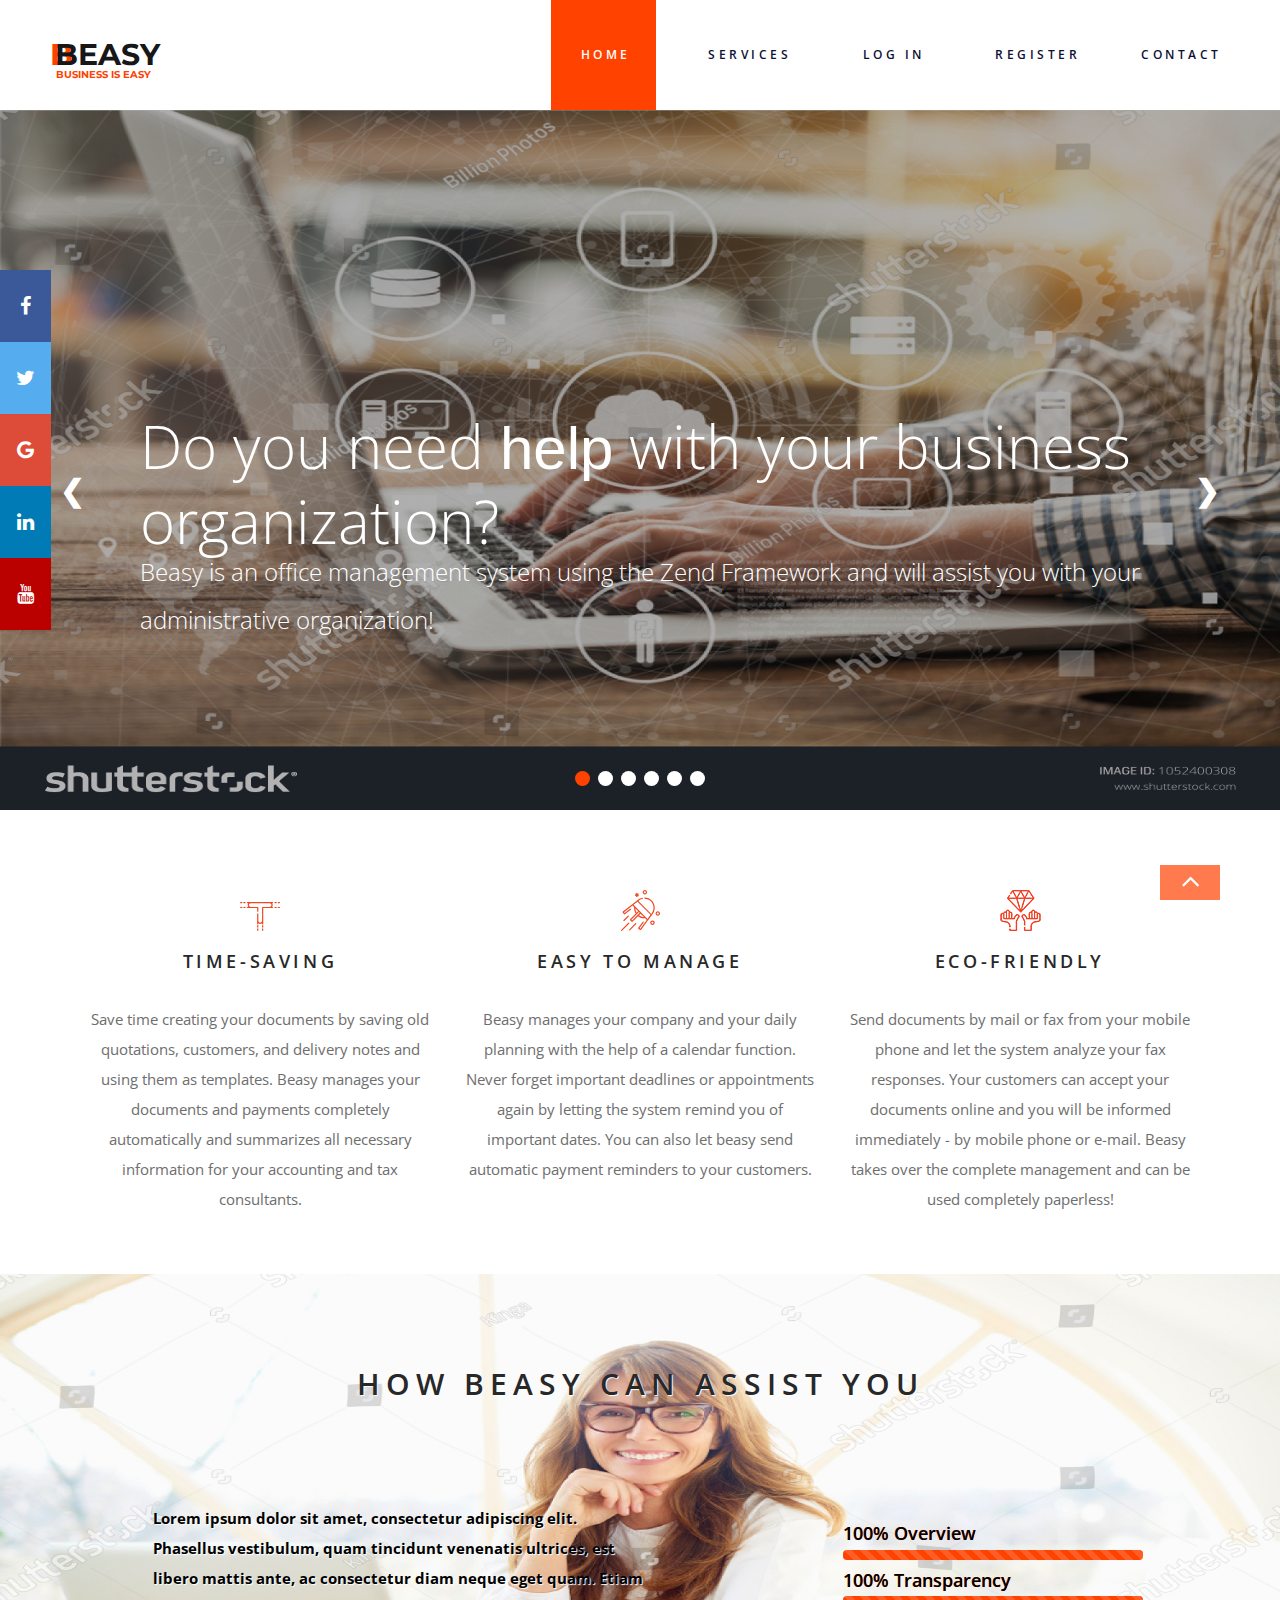
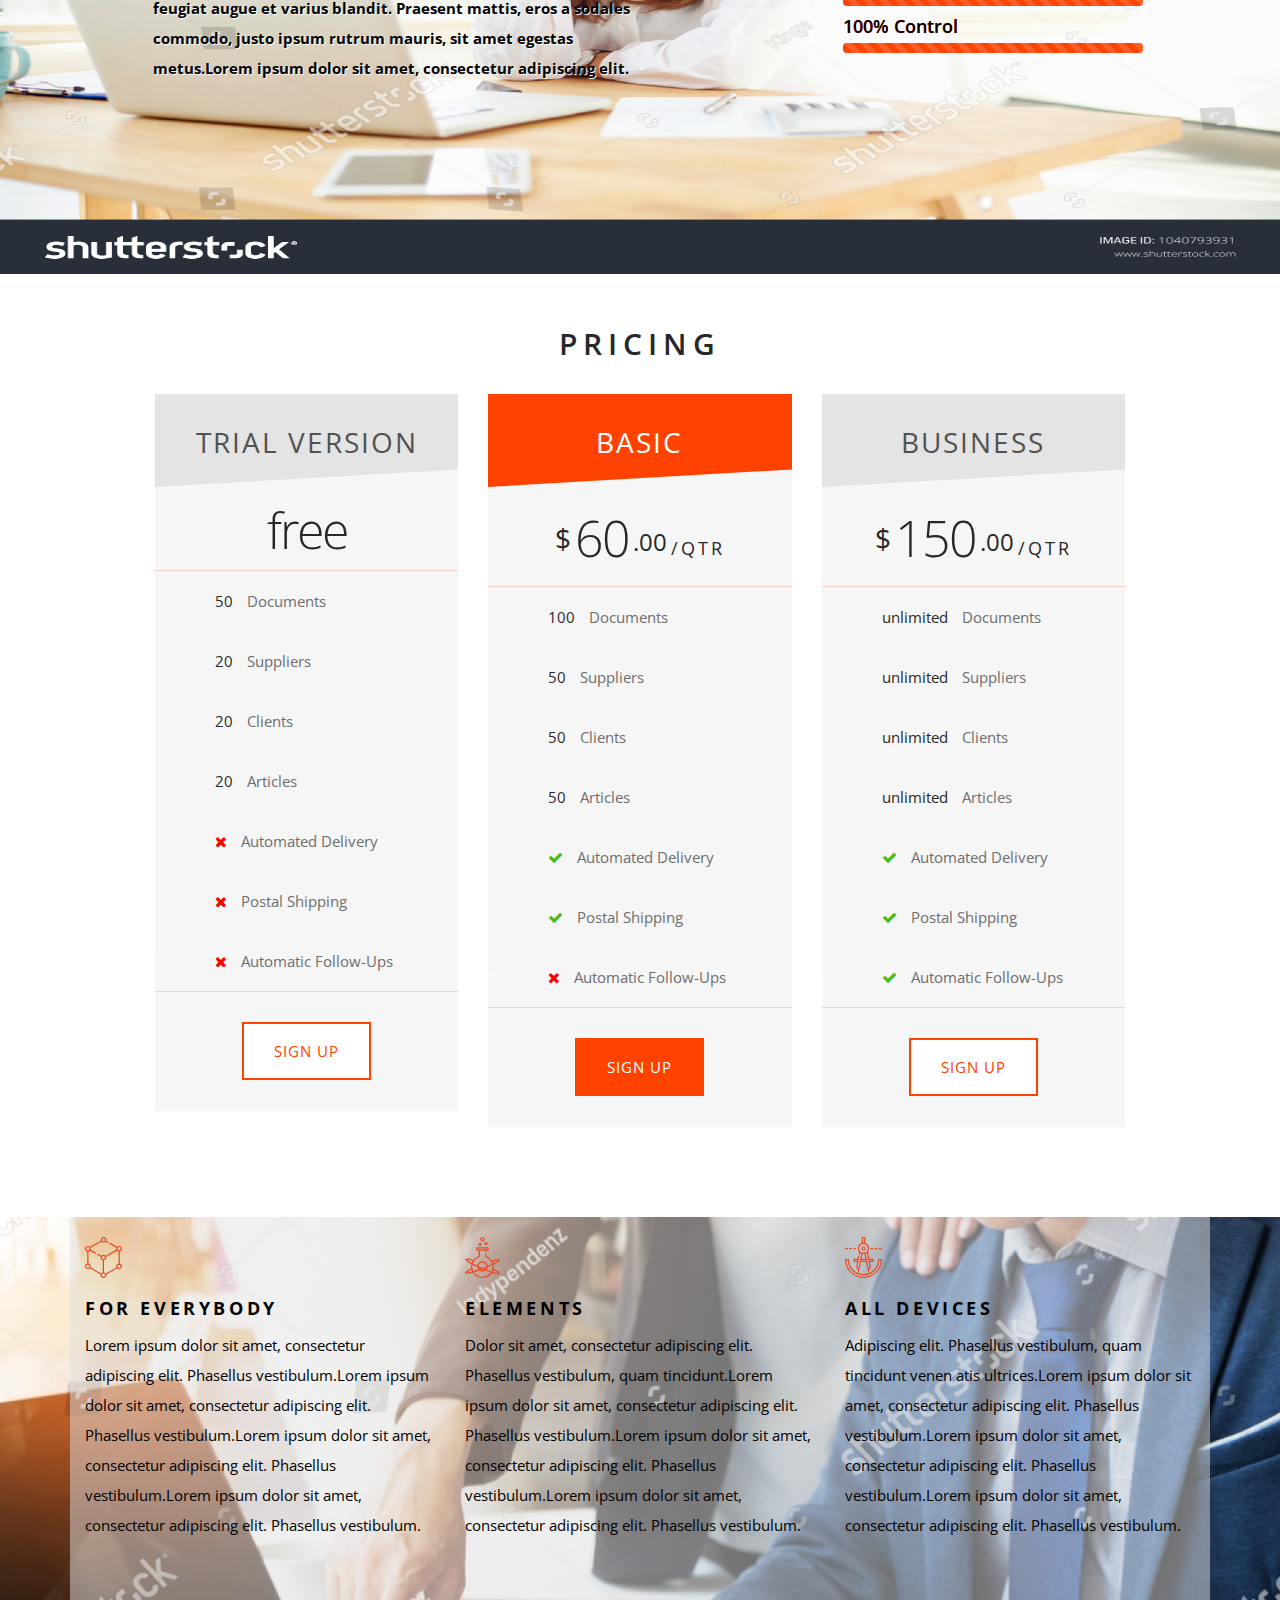
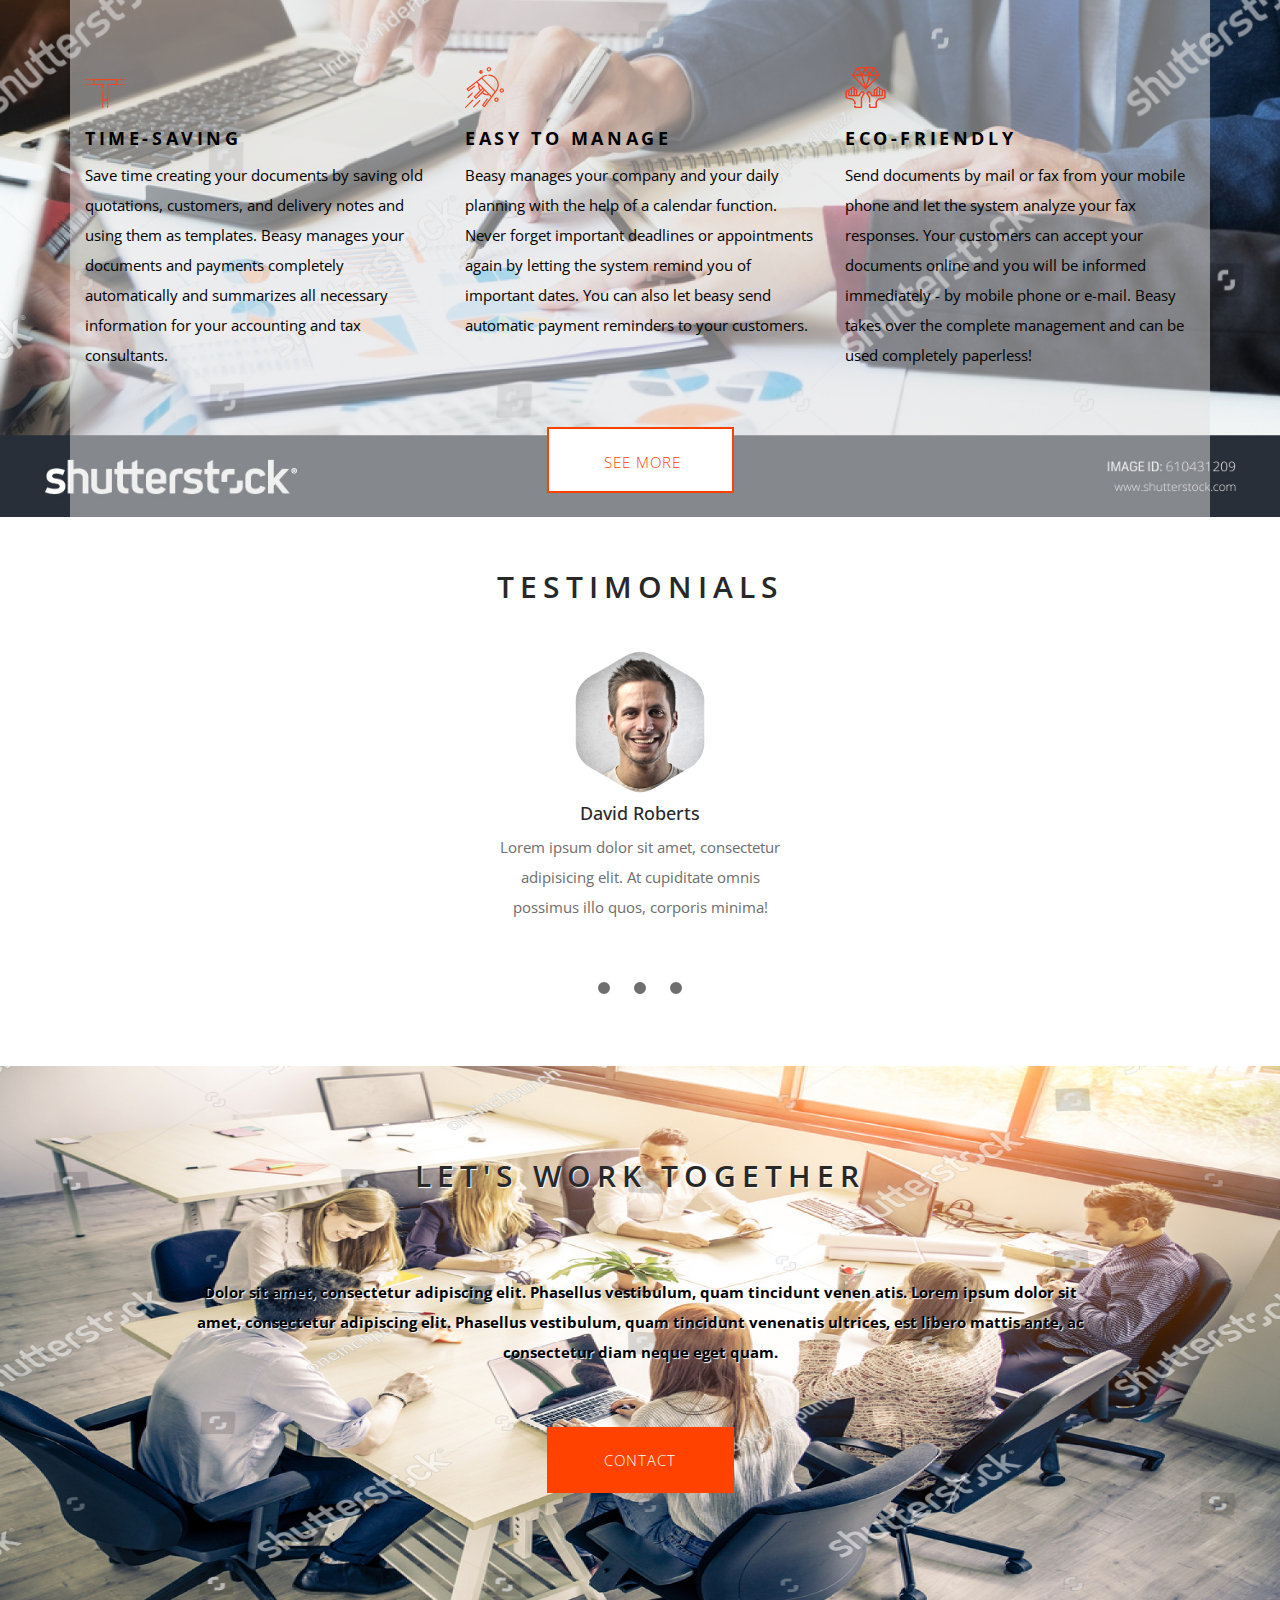
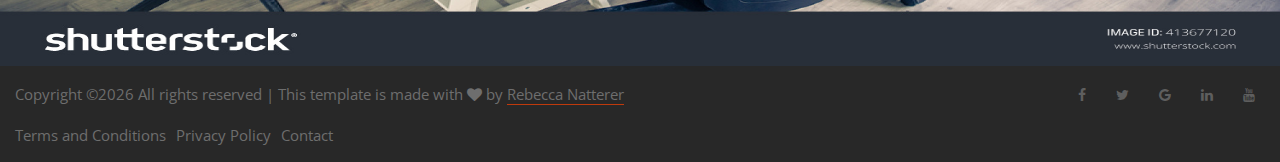
<file: index.html>
<!DOCTYPE html>
<html lang="en">
<head>
	<title>beasy</title>
	<meta charset="utf-8"/>
	<meta http-equiv="X-UA-Compatible" content="IE=edge"/>
	<meta name="viewport" content="width=device-width, initial-scale=1"/>
	<meta name="description" content="----------------------------------"/>
	<meta name="keywords" content="----------------------------------"/>
	<meta name="author" content="Rebecca Natterer"/>
	<link rel="stylesheet" href="https://stackpath.bootstrapcdn.com/bootstrap/4.3.1/css/bootstrap.min.css">
	<link href="https://stackpath.bootstrapcdn.com/font-awesome/4.7.0/css/font-awesome.min.css" rel="stylesheet" integrity="sha384-wvfXpqpZZVQGK6TAh5PVlGOfQNHSoD2xbE+QkPxCAFlNEevoEH3Sl0sibVcOQVnN" crossorigin="anonymous">
	<link rel="stylesheet" type="text/css" href="styles/main_styles.css"/>
</head>


<body>

	<div id="top" class="over-site-header">
	  <h1>beasy------------</h1>
	  <p>------------------------------</p>
	  <img ... />
	</div>

 
<div class="super_container">

	<!-- Header -->
	<header class="header d-flex flex-row justify-content-end align-items-center">

		<!-- Logo -->
		<div class="logo_container mr-auto">
			<div class="logo">
				<a href="index.html">
					<span>B</span>beasy<span>business is easy</span>
				</a>
			</div>
		</div>

		<!-- Main Navigation -->
		<nav class="main_nav justify-self-end">
			<ul class="nav_items">
				<li class="active">
					<a href="index.html">
						<span>Home
						</span>
					</a>
				</li>
				<li>
					<a href="services.html">
						<span>Services
						</span>
					</a>
				</li>
				<li>
					<a href="login.html">
						<span>Log In
						</span>
					</a>
				</li>
				<li>
					<a href="register.html">
						<span>Register
						</span>
					</a>
				</li>
				<li>
					<a href="contact.html">
						<span>Contact
						</span>
					</a>
				</li>
			</ul>
		</nav>	<!-- End Main Navigation -->

		<!-- Hamburger -->
		<div class="hamburger_container">
			<span class="hamburger_icon">
			</span>
		</div>

	</header> <!-- End Header -->


				<!-- Hamburger Menu -->
				<div class="fs_menu_overlay">
				</div>

				<div class="fs_menu_container">
					
					<nav class="fs_menu_nav">
						<ul class="fs_menu_list">
							<li>
								<a href="index.html">
									<span><span>H</span>Home</span>
								</a>
							</li>
							<li>
								<a href="services.html"><span><span>S</span>Services</span>
								</a>
							</li>
							<li>
								<a href="login.html"><span><span>L</span>Log In</span>
								</a>
							</li>
							<li>
								<a href="register.html"><span><span>R</span>Register</span>
								</a>
							</li>
							<li>
								<a href="contact.html"><span><span>C</span>Contact</span>
								</a>
							</li>
						</ul>
					</nav>

				</div> <!-- End Hamburger Menu -->


	<!-- Sticky Side Buttons -->
	<div class="icon-bar">
		<a href="#" class="facebook"><i class="fa fa-facebook"></i></a>
		<a href="#" class="twitter"><i class="fa fa-twitter"></i></a>
		<a href="#" class="google"><i class="fa fa-google"></i></a>
		<a href="#" class="linkedin"><i class="fa fa-linkedin"></i></a>
		<a href="#" class="youtube"><i class="fa fa-youtube"></i></a>
	</div>


	<!-- Slider -->
	<div class="slideshow-container">

		<div class="mySlides fade">
			<img src="images/slider1.jpg" alt=""/>
			<h2 id=>Do you need <span>help</span> with your business organization?</h2>  
			<span id="slider-text" class="subline">Beasy is an office management system using the Zend Framework and will assist you with your administrative organization!</span>
		</div>
	  
		<div class="mySlides fade">
			<img src="images/slider2.jpg" alt=""/>
		  	<h2>Suitable for <span>every</span> profession</h2>  
			<span class="subline">Whether on the construction site, in the office or on the way. The easy way to create documents.</span>
		</div>
	  
		<div class="mySlides fade">
			<img src="images/slider3.jpg" alt=""/>
			<h2>Simple</span> administration with beasy</h2>  
			<span class="subline">Suitable for every kind of document. With overview of your document status and dunning control.</span>
		</div>
	  
		<div class="mySlides fade">
			<img src="images/slider4.jpg"" alt=""/>
		  	<h2>Usable from <span>any</span> device</h2>  
			<span class="subline">When and where ever you need it. No installation required.</span>
		</div>

		<div class="mySlides fade">
			<img src="images/slider5.jpg" alt=""/>
			<h2>Let's start <span>Thinking Green</h2>  
			<span class="subline">Direct document transit to computer or mobile. No printing required.</span>
		</div>

		<div class="mySlides fade">
			<img src="images/slider6.jpg" alt=""/>
			<h2>Beasy also <span>manages</span> your accounting</h2>  
			<span class="subline">Your accountant has less work. And you save money.</span>
		</div>
	  
		<a class="prev" onclick='plusSlides(-1)'>&#10094;</a>
		<a class="next" onclick='plusSlides(1)'>&#10095;</a>

	</div>
	  
	<div class="dots">
		<span class="dot" onclick='currentSlide(1)'></span>
		<span class="dot" onclick='currentSlide(2)'></span>
		<span class="dot" onclick='currentSlide(3)'></span>
		<span class="dot" onclick='currentSlide(4)'></span>
		<span class="dot" onclick='currentSlide(5)'></span>
		<span class="dot" onclick='currentSlide(6)'></span>
	</div>
	 <!-- End Slider -->


	<!-- Features -->
	<div class="features">
		<div class="container">
			<div class="row align-items-end">

				<!-- Features Item -->
				<div class="col-lg-4 features_col">
					<div class="features_item d-flex flex-column align-items-center justify-content-end text-center">
						<!-- <div>Icons made by <a href="http://www.freepik.com" title="Freepik">Freepik</a> from <a href="https://www.flaticon.com/" title="Flaticon">www.flaticon.com</a> is licensed by <a href="http://creativecommons.org/licenses/by/3.0/" title="Creative Commons BY 3.0" target="_blank">CC 3.0 BY</a></div> -->
						<div class="icon_container d-flex flex-column justify-content-end">
							<img src="images/icon_1.svg" alt="">
						</div>
						<h3>time-saving</h3>
						<p>Save time creating your documents by saving old quotations, customers, and delivery notes and using them as templates. Beasy manages your documents and payments completely automatically and summarizes all necessary information for your accounting and tax consultants.
						</p>
					</div>
				</div>

				<!-- Features Item -->
				<div class="col-lg-4 features_col">
					<div class="features_item d-flex flex-column align-items-center justify-content-center text-center">
						<!-- <div>Icons made by <a href="http://www.freepik.com" title="Freepik">Freepik</a> from <a href="https://www.flaticon.com/" title="Flaticon">www.flaticon.com</a> is licensed by <a href="http://creativecommons.org/licenses/by/3.0/" title="Creative Commons BY 3.0" target="_blank">CC 3.0 BY</a></div> -->
						<div class="icon_container d-flex flex-column justify-content-end">
							<img src="images/icon_2.svg" alt="">
						</div>
						<h3>easy to manage</h3>
						<p>Beasy manages your company and your daily planning with the help of a calendar function. Never forget important deadlines or appointments again by letting the system remind you of important dates. You can also let beasy send automatic payment reminders to your customers.
						</p>
					</div>
				</div>

				<!-- Features Item -->
				<div class="col-lg-4 features_col">
					<div class="features_item d-flex flex-column align-items-center justify-content-center text-center">
						<!-- <div>Icons made by <a href="http://www.freepik.com" title="Freepik">Freepik</a> from <a href="https://www.flaticon.com/" title="Flaticon">www.flaticon.com</a> is licensed by <a href="http://creativecommons.org/licenses/by/3.0/" title="Creative Commons BY 3.0" target="_blank">CC 3.0 BY</a></div> -->
						<div class="icon_container d-flex flex-column justify-content-end">
							<img src="images/icon_3.svg" alt="">
						</div>
						<h3>eco-friendly</h3>
						<p>Send documents by mail or fax from your mobile phone and let the system analyze your fax responses. Your customers can accept your documents online and you will be informed immediately - by mobile phone or e-mail. Beasy takes over the complete management and can be used completely paperless!
						</p>
					</div>
				</div> <!-- End Features Item -->

			</div>
		</div>
	</div> <!-- End Features -->


	<!-- About -->
	<div class="about">
		<div class="about_background">
			<img src="images/bild1.jpg">
		</div>

		<div class="container container_about">

			<div class="row">
				<div class="col-lg-6 offset-lg-3 text-center section_title">
					<h2 class="section_title_about">How beasy can assist you
					</h2>
				</div>
			</div>

			<div class="row row_about">

				<div id="about" class="col-lg-6">
					<div class="about_text">
						<p>Lorem ipsum dolor sit amet, consectetur adipiscing elit. Phasellus vestibulum, quam tincidunt venenatis ultrices, est libero mattis ante, ac consectetur diam neque eget quam. Etiam feugiat augue et varius blandit. Praesent mattis, eros a sodales commodo, justo ipsum rutrum mauris, sit amet egestas metus.Lorem ipsum dolor sit amet, consectetur adipiscing elit.
						</p>
					</div>
				</div>

				<div class="container_progress">
						
					<h3 class="progress-title">100% Overview</h3>
					<div class="progress">
							<div class="progress-bar progress-bar-striped active"></div>
					</div>

					<h3 class="progress-title">100% Transparency</h3>
					<div class="progress">
						<div class="progress-bar progress-bar-striped active"></div>
					</div>

					<h3 class="progress-title">100% Control</h3>
					<div class="progress">
						<div class="progress-bar progress-bar-striped active"></div>
					</div>
			

				</div>

			</div>

		</div>

	</div> 	<!-- End About -->

	<!-- Pricing -->
	<div id="generic_price_table">
		<section>
			<div class="container">
				<div class="row">
					<div class="col-lg-6 offset-lg-3 text-center pricing_title section_title">
						<h2>Pricing</h2>
					</div>
				</div>
			</div>

			<div id="pricing" class="container">
 			  <div class="row">

					<!-- Pricing Item -->
	      	<div class="col-md-4">
						<div class="generic_content clearfix">

							<div class="generic_head_price clearfix">

								<div class="generic_head_content clearfix">
									<div class="head_bg">
									</div>
									<div class="head">
									 	<span>Trial Version
									 	</span>
									</div>
								</div>

							 	<div class="generic_price_tag clearfix">
									<span class="price">
										<span id="free" class="currency">free
										</span>
									</span>
								</div>

							</div>

							<div class="generic_feature_list">
								<ul>
									<li><span>50</span> Documents</li>
									<li><span>20</span> Suppliers</li>
									<li><span>20</span> Clients</li>
									<li><span>20</span> Articles</li>
									<li><span class="fa fa-times"></span> Automated Delivery</li>
									<li><span class="fa fa-times"></span> Postal Shipping</li>
									<li><span class="fa fa-times"></span> Automatic Follow-Ups</li>
								</ul>
							</div>

							<div class="generic_price_btn_field">
								<div class="generic_price_btn clearfix">
									<a href="register.html">Sign up
									</a>
								</div>
							</div>

					  </div>
			 		</div> <!-- End Pricing Item -->

					<!-- Pricing Item -->
			 		<div class="col-md-4">
					  <div class="generic_content active clearfix">

							<div class="generic_head_price clearfix">

								<div class="generic_head_content clearfix">
									<div class="head_bg">
									</div>
									<div class="head">
										<span>Basic
										</span>
									</div>
								</div>

								<div class="generic_price_tag clearfix">
									<span class="price">
										<span class="sign">$</span>
										<span class="currency">60</span>
										<span class="cent">.00</span>
										<span class="month">/QTR</span>
									</span>
								</div>

							</div>

							<div class="generic_feature_list">
								<ul>
									<li><span>100</span> Documents</li>
									<li><span>50</span> Suppliers</li>
									<li><span>50</span> Clients</li>
									<li><span>50</span> Articles</li>
									<li><span class="fa fa-check"></span> Automated Delivery</li>
									<li><span class="fa fa-check"></span> Postal Shipping</li>
									<li><span class="fa fa-times"></span> Automatic Follow-Ups</li>
								</ul>
							</div>

							<div class="generic_price_btn_field">
								<div class="generic_price_btn clearfix">
									<a href="register.html">Sign up
									</a>
								</div>
							</div>

					 	</div>
					</div> 	<!-- End Pricing Item -->

					<!-- Pricing Item -->
			 		<div class="col-md-4">
					  <div class="generic_content clearfix">

							<div class="generic_head_price clearfix">

								<div class="generic_head_content clearfix">
									<div class="head_bg">
									</div>
									<div class="head">
										<span>Business
										</span>
									</div>
								</div>

								<div class="generic_price_tag clearfix">
									<span class="price">
										<span class="sign">$</span>
										<span class="currency">150</span>
										<span class="cent">.00</span>
										<span class="month">/QTR</span>
									</span>
								</div>

							</div>

							<div class="generic_feature_list">
								<ul>
									<li><span>unlimited</span> Documents</li>
									<li><span>unlimited</span> Suppliers</li>
									<li><span>unlimited</span> Clients</li>
									<li><span>unlimited</span> Articles</li>
									<li><span class="fa fa-check"></span> Automated Delivery</li>
									<li><span class="fa fa-check"></span> Postal Shipping</li>
									<li><span class="fa fa-check"></span> Automatic Follow-Ups</li>
								</ul>
							</div>

							<div class="generic_price_btn_field">
								<div class="generic_price_btn clearfix">
									<a href="register.html">Sign up
									</a>
								</div>
							</div>

					  </div>
					</div> <!-- End Pricing Item -->

	 			</div>
			</div>
		</section>
	</div> <!-- End Pricing -->


	<!-- Services -->
	<div class="services">
		<div class="services_background">
			<img src="images/bild2.jpg">
		</div>

		<div id="services-container" class="container">

			<div class="row service_row">

				<!-- Service Item -->
				<div class="col-lg-4 service_item text-left d-flex flex-column align-items-start justify-content-start">
					<div class="icon_container d-flex flex-column justify-content-end">
						<img src="images/icon_4.svg" alt="">
					</div>
					<h3>for everybody</h3>
					<p>Lorem ipsum dolor sit amet, consectetur adipiscing elit. Phasellus vestibulum.Lorem ipsum dolor sit amet, consectetur adipiscing elit. Phasellus vestibulum.Lorem ipsum dolor sit amet, consectetur adipiscing elit. Phasellus vestibulum.Lorem ipsum dolor sit amet, consectetur adipiscing elit. Phasellus vestibulum.
					</p>
				</div>

				<!-- Service Item -->
				<div class="col-lg-4 service_item text-left d-flex flex-column align-items-start justify-content-start">
					<div class="icon_container d-flex flex-column justify-content-end">
						<img src="images/icon_5.svg" alt="">
					</div>
					<h3>elements</h3>
					<p>Dolor sit amet, consectetur adipiscing elit. Phasellus vestibulum, quam tincidunt.Lorem ipsum dolor sit amet, consectetur adipiscing elit. Phasellus vestibulum.Lorem ipsum dolor sit amet, consectetur adipiscing elit. Phasellus vestibulum.Lorem ipsum dolor sit amet, consectetur adipiscing elit. Phasellus vestibulum.
					</p>
				</div>

				<!-- Service Item -->
				<div class="col-lg-4 service_item text-left d-flex flex-column align-items-start justify-content-start">
					<div class="icon_container d-flex flex-column justify-content-end">
						<img src="images/icon_6.svg" alt="">
					</div>
					<h3>all devices</h3>
					<p>Adipiscing elit. Phasellus vestibulum, quam tincidunt venen atis ultrices.Lorem ipsum dolor sit amet, consectetur adipiscing elit. Phasellus vestibulum.Lorem ipsum dolor sit amet, consectetur adipiscing elit. Phasellus vestibulum.Lorem ipsum dolor sit amet, consectetur adipiscing elit. Phasellus vestibulum.
					</p>
				</div>

				<!-- Service Item -->
				<div class="col-lg-4 service_item text-left d-flex flex-column align-items-start justify-content-start">
					<div class="icon_container d-flex flex-column justify-content-end">
						<img src="images/icon_1.svg" alt="">
					</div>
					<h3>time-saving</h3>
					<p>Save time creating your documents by saving old quotations, customers, and delivery notes and using them as templates. Beasy manages your documents and payments completely automatically and summarizes all necessary information for your accounting and tax consultants.
					</p>
				</div>

				<!-- Service Item -->
				<div class="col-lg-4 service_item text-left d-flex flex-column align-items-start justify-content-start">
					<div class="icon_container d-flex flex-column justify-content-end">
						<img src="images/icon_2.svg" alt="">
					</div>
					<h3>easy to manage</h3>
					<p>Beasy manages your company and your daily planning with the help of a calendar function. Never forget important deadlines or appointments again by letting the system remind you of important dates. You can also let beasy send automatic payment reminders to your customers.
					</p>
				</div>

				<!-- Service Item -->
				<div class="col-lg-4 service_item text-left d-flex flex-column align-items-start justify-content-start">
					<div class="icon_container d-flex flex-column justify-content-end">
						<img src="images/icon_3.svg" alt="">
					</div>
					<h3>eco-friendly</h3>
					<p>Send documents by mail or fax from your mobile phone and let the system analyze your fax responses. Your customers can accept your documents online and you will be informed immediately - by mobile phone or e-mail. Beasy takes over the complete management and can be used completely paperless!
					</p>
				</div>

			</div> <!-- End Service Items -->

			<!-- Service Button -->
			<div class="row button_row">
				<div class="col text-center">
					<div class="button services_button">
						<a id="service-button" href="services.html#features" class="d-flex flex-row align-items-center justify-content-center">
							See more
						</a>
					</div>
				</div>
			</div>

		</div>

	</div> <!-- End Services -->


	<!-- Testimonials -->
	<div class="testimonials">
		<div class="container">

			<div class="row">
				<div class="col-lg-6 offset-lg-3 text-center section_title">
					<h2>testimonials</h2>
				</div>
			</div>

			<div class="testimonial_slider">
				<input type="radio" name="slider" title="slide1" checked="checked" class="slider__nav"/>
				<input type="radio" name="slider" title="slide2" class="slider__nav"/>
				<input type="radio" name="slider" title="slide3" class="slider__nav"/>

				<div class="slider__inner">
			
					<div class="slider__contents">
						<div class="slider__image">
							<img src="images/team-01.png" alt="">
						</div>
						<h3 class="slider__caption">David Roberts</h3>
						<p class="slider__txt">Lorem ipsum dolor sit amet, consectetur adipisicing elit. At cupiditate omnis possimus illo quos, corporis minima!</p>
					</div>
			
					<div class="slider__contents">
						<div class="slider__image">
							<img src="images/team-02.png" alt="">
						</div>
						<h3 class="slider__caption">Samantha Bennett</h3>
						<p class="slider__txt">Lorem ipsum dolor sit amet, consectetur adipisicing elit. At cupiditate omnis possimus illo quos, corporis minima!</p>
					</div>
			
					<div class="slider__contents">
						<div class="slider__image">
							<img src="images/team-03.png" alt="">
						</div>
						<h3 class="slider__caption">Will Price</h3>
						<p class="slider__txt">Lorem ipsum dolor sit amet, consectetur adipisicing elit. At cupiditate omnis possimus illo quos, corporis minima!</p>
					</div>

				</div>

			</div>
			
		</div>
	</div> <!-- End Testimonials -->


	<!-- Contact -->
	<div class="contact">

		<div class="contact_background">
			<img src="images/bild3.jpg">
		</div>

		<div class="container container_contact">

			<div class="row">
				<div class="col-lg-6 offset-lg-3 text-center section_title contact_title">
					<h2>let's work together
					</h2>
				</div>
			</div>

			<div class="row row_contact">
				<div class="col-lg-10 offset-lg-1 text-center contact_text">
					<p>Dolor sit amet, consectetur adipiscing elit. Phasellus vestibulum, quam tincidunt venen atis. Lorem ipsum dolor sit amet, consectetur adipiscing elit. Phasellus vestibulum, quam tincidunt venenatis ultrices, est libero mattis ante, ac consectetur diam neque eget quam.
					</p>
					<div class="button contact_button">
						<a href="contact.html" class="d-flex flex-row align-items-center justify-content-center">contact
						</a>
					</div>
				</div>
			</div>

			<div class="row row_back">
				<div class="back_button">
					<a href="index.html#top"><i class="fa fa-angle-up"></i></a>
				</div>
			</div>
	

		</div>

	</div> <!-- End Contact -->


	<!-- Footer -->
	<footer class="footer">
		<div class="container footer_container">

			<div class="row footer_content d-flex flex-sm-row flex-column align-items-center">

				<div class="col-sm-6 cr text-sm-left text-center footer_row">
					<p>Copyright &copy;<script>document.write(new Date().getFullYear());</script> All rights reserved | This template is made with <i class="fa fa-heart" aria-hidden="true"></i> by <a>Rebecca Natterer</a></p>
				</div>

				<div class="col-sm-6 text-sm-right text-center footer_row">
					<div class="footer_social_container">
						<ul class="footer_social">
							<li><a href="#"><i class="fa fa-facebook-f trans_300"></i></a></li>
							<li><a href="#"><i class="fa fa-twitter trans_300"></i></a></li>
							<li><a href="#"><i class="fa fa-google trans_300"></i></a></li>
							<li><a href="#"><i class="fa fa-linkedin trans_300"></i></a></li>
							<li><a href="#"><i class="fa fa-youtube trans_300"></i></a></li>
						</ul>
					</div>
				</div>

				<div class="col-sm-6 text-sm-right text-center">
					<div class="footer_links">
						<li><a class="footer-link" href="#">Terms and Conditions</a></li>
						<li><a class="footer-link" href="#">Privacy Policy</a></li>
						<li><a class="footer-link" href="contact.html">Contact</a></li>
					</div>
				</div>

			</div>
		</div>
	</footer> 	<!-- End Footer -->

</div> <!-- End super_container-->

</body>


<script src="https://cdnjs.cloudflare.com/ajax/libs/jquery/1.12.4/jquery.min.js"></script>
<script src="https://stackpath.bootstrapcdn.com/bootstrap/4.3.1/js/bootstrap.min.js"></script>
<script type="text/javascript" src="js/java.js"></script>


</html>
</file>
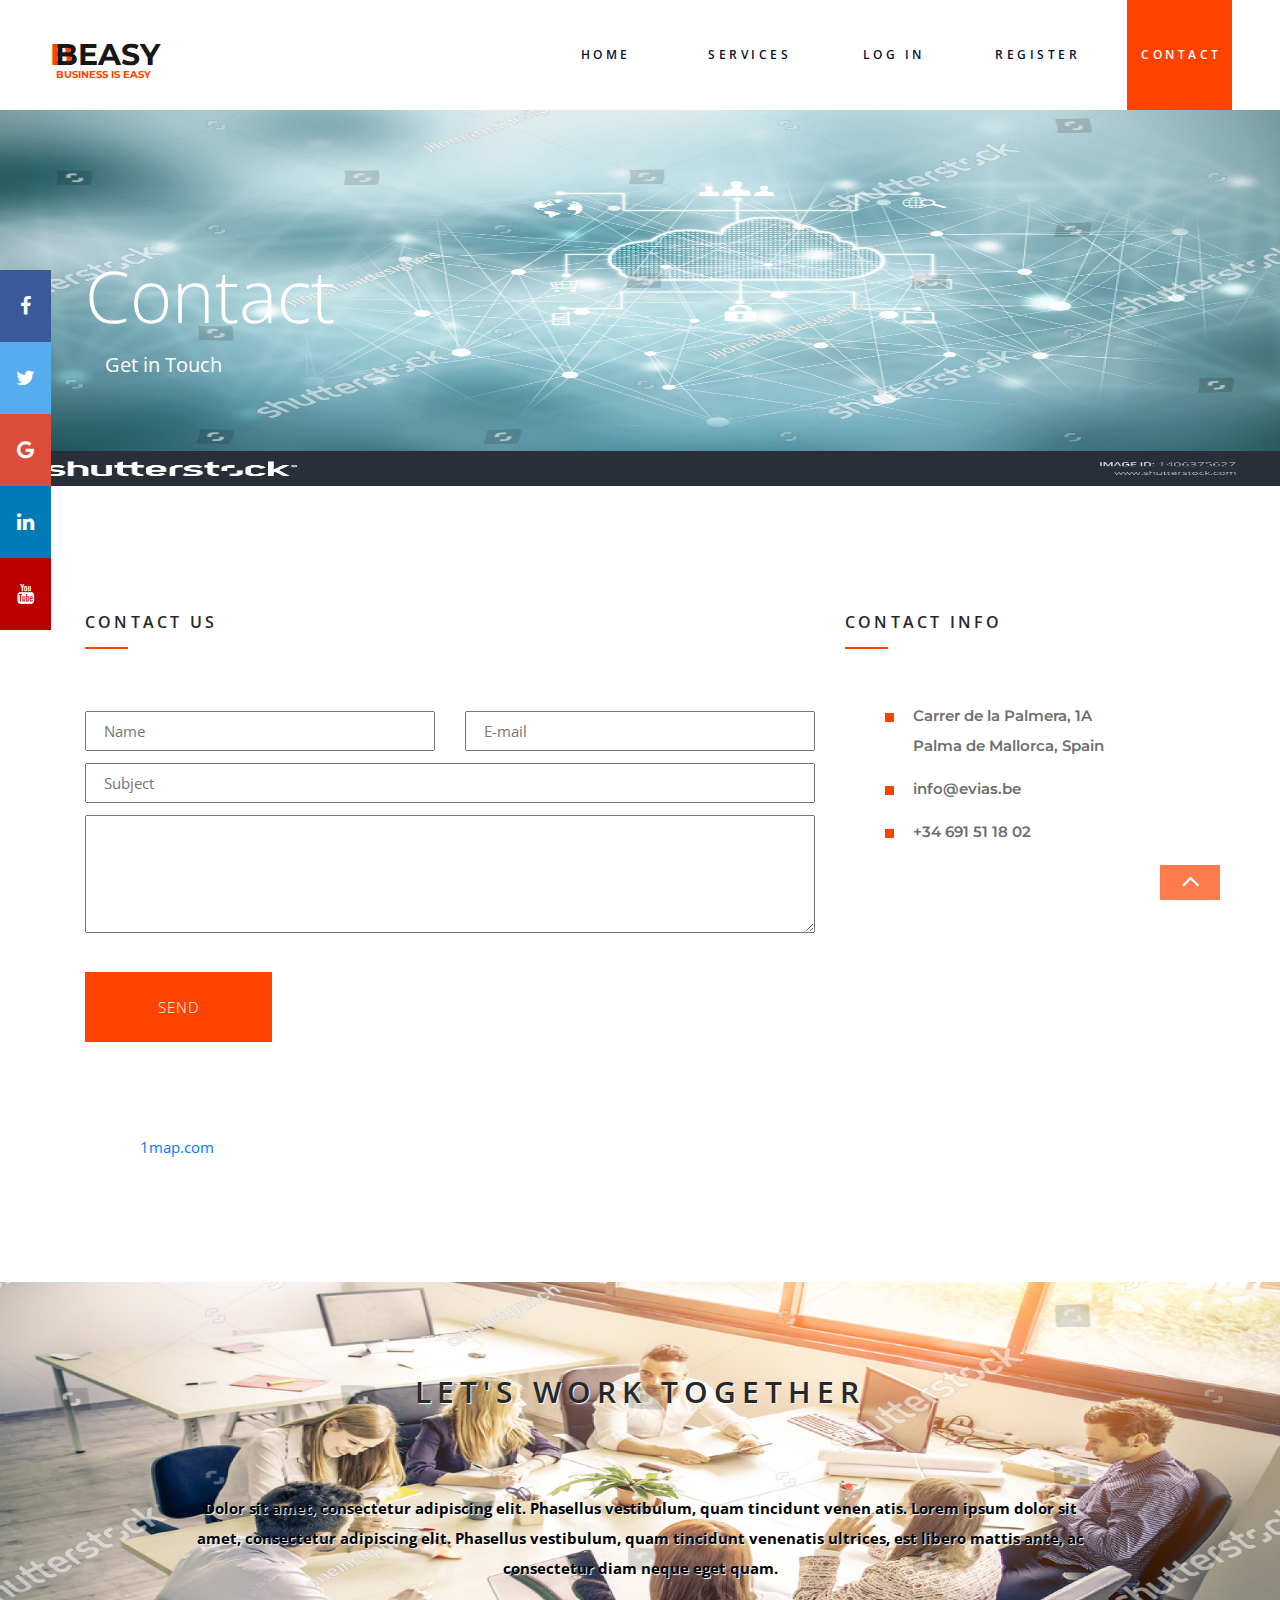
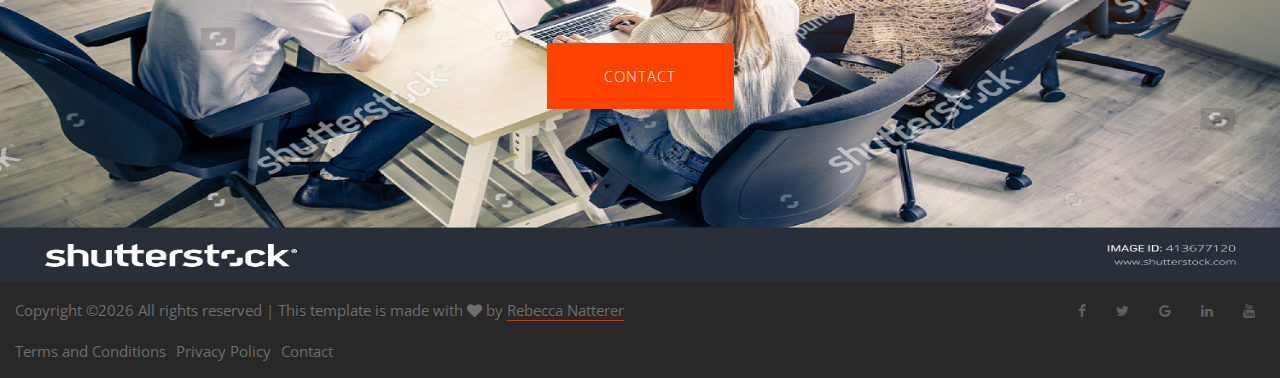
<file: contact.html>
<!DOCTYPE html>
<html lang="en">
<head>
<title>beasy - Contact</title>
	<meta charset="utf-8">
	<meta http-equiv="X-UA-Compatible" content="IE=edge">
	<meta name="viewport" content="width=device-width, initial-scale=1">
	<meta name="description" content="----------------------------------">
	<meta name="keywords" content="----------------------------------">
	<meta name="author" content="Rebecca Natterer">
	<link rel="stylesheet" href="https://stackpath.bootstrapcdn.com/bootstrap/4.3.1/css/bootstrap.min.css">
	<link href="https://stackpath.bootstrapcdn.com/font-awesome/4.7.0/css/font-awesome.min.css" rel="stylesheet" integrity="sha384-wvfXpqpZZVQGK6TAh5PVlGOfQNHSoD2xbE+QkPxCAFlNEevoEH3Sl0sibVcOQVnN" crossorigin="anonymous">
	<link rel="stylesheet" type="text/css" href="styles/contact_styles.css">
</head>

<body>

	<div id="top" class="over-site-header">
	  <h1>beasy------------</h1>
	  <p>------------------------------</p>
	  <img ... />
	</div>
 
<div class="super_container">

	<!-- Header -->
	<header class="header d-flex flex-row justify-content-end align-items-center">

		<!-- Logo -->
		<div class="logo_container mr-auto">
			<div class="logo">
				<a href="index.html">
					<span>B</span>beasy<span>business is easy</span>
				</a>
			</div>
		</div>

		<!-- Main Navigation -->
		<nav class="main_nav justify-self-end">
			<ul class="nav_items">
				<li>
					<a href="index.html">
						<span>home
						</span>
					</a>
				</li>
				<li>
					<a href="services.html">
						<span>services
						</span>
					</a>
				</li>
				<li>
					<a href="login.html">
						<span>log in
						</span>
					</a>
				</li>
				<li>
					<a href="register.html">
						<span>register
						</span>
					</a>
				</li>
				<li class="active">
					<a href="contact.html">
						<span>contact
						</span>
					</a>
				</li>
			</ul>
		</nav> <!-- End Main Navigation -->

		<!-- Hamburger -->
		<div class="hamburger_container">
			<span class="hamburger_icon">
			</span>
		</div>

	</header> <!-- End Header -->


				<!-- Hamburger Menu -->
				<div class="fs_menu_overlay">
				</div>
				<div class="fs_menu_container">

					<nav class="fs_menu_nav">
						<ul class="fs_menu_list">
							<li>
								<a href="index.html">
									<span><span>H</span>Home</span>
								</a>
							</li>
							<li>
								<a href="services.html">
									<span><span>S</span>Services</span>
								</a>
							</li>
							<li>
								<a href="login.html">
									<span><span>L</span>Log In</span>
								</a>
							</li>
							<li>
								<a href="register.html">
									<span><span>R</span>Register</span>
								</a>
							</li>
							<li>
								<a href="contact.html">
									<span><span>C</span>Contact</span>
								</a>
							</li>
						</ul>
					</nav>
					
				</div> <!-- End Hamburger Menu -->


	<!-- Sticky Side Buttons -->
	<div class="icon-bar">
		<a href="#" class="facebook"><i class="fa fa-facebook"></i></a>
		<a href="#" class="twitter"><i class="fa fa-twitter"></i></a>
		<a href="#" class="google"><i class="fa fa-google"></i></a>
		<a href="#" class="linkedin"><i class="fa fa-linkedin"></i></a>
		<a href="#" class="youtube"><i class="fa fa-youtube"></i></a>
	</div>


	<!-- Home -->
	<div class="home">
		<div class="home_background">
			<img src="images/contact.jpg">
		</div>
		<div class="container">
			<div class="row">
				<div class="col-lg-6">
					<div class="home_content">
						<h2 class="title">Contact</h2>
						<span>Get in Touch</span>
					</div>
				</div>
			</div>
		</div>
	</div> 	<!-- End Home -->

	<!-- Contact Content -->
	<div class="contact_content">
		<div class="container">

			<div class="row">

				<div class="col-lg-8">
					<div class="contact_main_content">

						<div class="contact_subtitle">Contact Us
						</div>

						<!-- Contact Form -->
						<div class="contact_form_container">
							<form id="reply_form" action="mailto:info@evias.be">
								<div>
									<input id="contact_form_name" class="input_field contact_form_name" type="text" placeholder="Name" required="required" data-error="Name is required."/>
									<input id="contact_form_email" class="input_field contact_form_email" type="email" placeholder="E-mail" required="required" data-error="Valid email is required."/>
									<input id="contact_form_subject" class="input_field contact_form_subject" type="text" placeholder="Subject" required="required" data-error="Subject is required."/>
									<textarea id="contact_form_message" class="text_field contact_form_message" name="message"  placeholder="Message" rows="4" required data-error="Please, write us a message.">
									</textarea>
								</div>
								<div>
									<button id="contact_form_submit" type="submit" class="contact_submit_btn trans_300" value="Submit">Send
									</button>
								</div>
							</form>
						</div> <!-- End Contact Form -->

					</div>
				</div>

				<!-- Sidebar -->
				<div class="col-lg-4">
					<div class="contact_sidebar">

						<!-- Contact Info -->
						<div class="sidebar_section">
							<div class="sidebar_contact_info">
								<div class="sidebar_title">Contact Info</div>
								<ul>
									<li>Carrer de la Palmera, 1A
									<br>
									Palma de Mallorca, Spain</li>
									<li>info@evias.be</li>
									<li>+34 691 51 18 02
									</li>
								</ul>
							</div>
						</div>

					</div>
				</div>

			</div> <!-- Row End -->

			<!-- Google Map Container -->
			<div id="wrapper-9cd199b9cc5410cd3b1ad21cab2e54d3">
				<div id="map-9cd199b9cc5410cd3b1ad21cab2e54d3"></div><script>(function () {
				var setting = {"height":600,"width":800,"zoom":12,"queryString":"Palma, Spain","place_id":"ChIJV8caxlmSlxIRxljQwwZUDcQ","satellite":false,"centerCoord":[39.56996007477744,2.680755100000056],"cid":"0xc40d5406c3d058c6","cityUrl":"/mozambique/palma-145960","id":"map-9cd199b9cc5410cd3b1ad21cab2e54d3","embed_id":"71387"};
				var d = document;
				var s = d.createElement('script');
				s.src = 'https://1map.com/js/script-for-user.js?embed_id=71387';
				s.async = true;
				s.onload = function (e) {
				  window.OneMap.initMap(setting)
				};
				var to = d.getElementsByTagName('script')[0];
				to.parentNode.insertBefore(s, to);
			  })();</script><a href="https://1map.com/map-embed?embed_id=71387">1map.com</a></div>

		</div>
	</div> <!-- End Contact Content -->


	<!-- Contact -->
	<div class="contact">

		<div class="contact_background">
			<img src="images/bild3.jpg">
		</div>

		<div class="container container_contact">

			<div class="row">
				<div class="col-lg-6 offset-lg-3 text-center section_title contact_title">
					<h2>let's work together
					</h2>
				</div>
			</div>

			<div class="row row_contact">
				<div class="col-lg-10 offset-lg-1 text-center contact_text">
					<p>Dolor sit amet, consectetur adipiscing elit. Phasellus vestibulum, quam tincidunt venen atis. Lorem ipsum dolor sit amet, consectetur adipiscing elit. Phasellus vestibulum, quam tincidunt venenatis ultrices, est libero mattis ante, ac consectetur diam neque eget quam.
					</p>
					<div class="button contact_button">
						<a href="contact.html" class="d-flex flex-row align-items-center justify-content-center">contact
						</a>
					</div>
				</div>
			</div>

			<div class="row row_back">
				<div class="back_button">
					<a href="contact.html#top"><i class="fa fa-angle-up"></i></a>
				</div>
			</div>

		</div>

	</div> <!-- End Contact -->


	<!-- Footer -->
	<footer class="footer">
		<div class="container footer_container">

			<div class="row footer_content d-flex flex-sm-row flex-column align-items-center">

				<div class="col-sm-6 cr text-sm-left text-center footer_row">
						<p>Copyright &copy;<script>document.write(new Date().getFullYear());</script> All rights reserved | This template is made with <i class="fa fa-heart" aria-hidden="true"></i> by <a>Rebecca Natterer</a></p>
				</div>

				<div class="col-sm-6 text-sm-right text-center footer_row">
					<div class="footer_social_container">
						<ul class="footer_social">
							<li><a href="#"><i class="fa fa-facebook-f trans_300"></i></a></li>
							<li><a href="#"><i class="fa fa-twitter trans_300"></i></a></li>
							<li><a href="#"><i class="fa fa-google trans_300"></i></a></li>
							<li><a href="#"><i class="fa fa-linkedin trans_300"></i></a></li>
							<li><a href="#"><i class="fa fa-youtube trans_300"></i></a></li>
						</ul>
					</div>
				</div>

				<div class="col-sm-6 text-sm-right text-center">
					<div class="footer_links">
						<li><a class="footer-link" href="#">Terms and Conditions</a></li>
						<li><a class="footer-link" href="#">Privacy Policy</a></li>
						<li><a class="footer-link" href="contact.html">Contact</a></li>
					</div>
				</div>

			</div>

		</div>
	</footer> 	<!-- End Footer -->

</div> <!-- End Super Container -->

</body>


<script src="https://cdnjs.cloudflare.com/ajax/libs/jquery/1.12.4/jquery.min.js"></script>
<script src="https://stackpath.bootstrapcdn.com/bootstrap/4.3.1/js/bootstrap.min.js"></script>
<script type="text/javascript" src="js/java.js"></script>


</html>
</file>
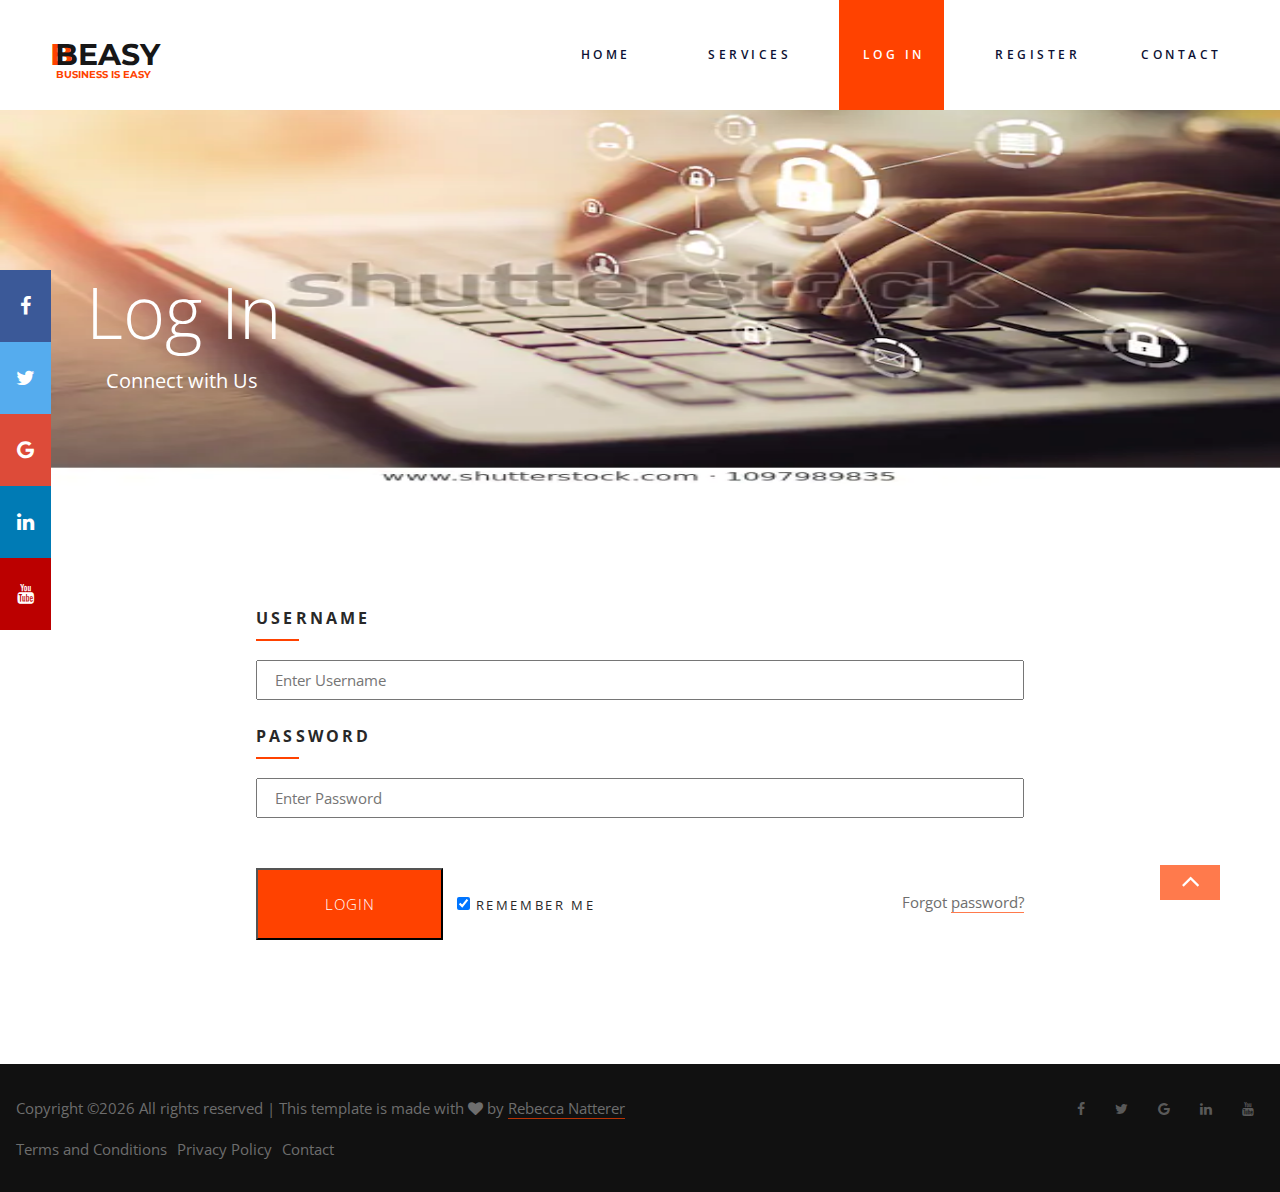
<file: login.html>
<!DOCTYPE html>
<html lang="en">
<head>
<title>beasy - Log In</title>
	<meta charset="utf-8">
	<meta http-equiv="X-UA-Compatible" content="IE=edge"> 
	<meta name="viewport" content="width=device-width, initial-scale=1">
	<meta name="description" content="----------------------------------">
	<meta name="keywords" content="----------------------------------">
	<meta name="author" content="Rebecca Natterer">
	<link rel="stylesheet" href="https://stackpath.bootstrapcdn.com/bootstrap/4.3.1/css/bootstrap.min.css">
	<link href="https://stackpath.bootstrapcdn.com/font-awesome/4.7.0/css/font-awesome.min.css" rel="stylesheet" integrity="sha384-wvfXpqpZZVQGK6TAh5PVlGOfQNHSoD2xbE+QkPxCAFlNEevoEH3Sl0sibVcOQVnN" crossorigin="anonymous">
	<link rel="stylesheet" type="text/css" href="styles/login_styles.css">
</head>

<body>

	<div id="top" class="over-site-header">
	  <h1>beasy------------</h1>
	  <p>------------------------------</p>
	  <img ... />
	</div>
 
<div class="super_container">

	<!-- Header -->
	<header class="header d-flex flex-row justify-content-end align-items-center">

		<!-- Logo -->
		<div class="logo_container mr-auto">
			<div class="logo">
				<a href="index.html">
					<span>B</span>beasy<span>business is easy</span>
				</a>
			</div>
		</div>

		<!-- Main Navigation -->
		<nav class="main_nav justify-self-end">
			<ul class="nav_items">
				<li>
					<a href="index.html">
						<span>home
						</span>
					</a>
				</li>
				<li>
					<a href="services.html">
						<span>services
						</span>
					</a>
				</li>
				<li class="active">
					<a href="login.html">
						<span>log in
						</span>
					</a>
				</li>
				<li>
					<a href="register.html">
						<span>register
						</span>
					</a>
				</li>
				<li>
					<a href="contact.html">
						<span>contact
						</span>
					</a>
				</li>
			</ul>
		</nav> <!-- End Main Navigation -->

		<!-- Hamburger -->
		<div class="hamburger_container">
			<span class="hamburger_icon">
			</span>
		</div>

	</header> <!-- End Header -->


				<!-- Hamburger Menu -->
				<div class="fs_menu_overlay">
				</div>

				<div class="fs_menu_container">

					<nav class="fs_menu_nav">
						<ul class="fs_menu_list">
							<li>
								<a href="index.html">
									<span><span>H</span>Home</span>
								</a>
							</li>
							<li>
								<a href="services.html">
									<span><span>S</span>Services</span>
								</a>
							</li>
							<li>
								<a href="login.html">
									<span><span>L</span>Log In</span>
								</a>
							</li>
							<li>
								<a href="register.html">
									<span><span>R</span>Register</span>
								</a>
							</li>
							<li>
								<a href="contact.html">
									<span><span>C</span>Contact</span>
								</a>
							</li>
						</ul>
					</nav>
					
				</div> <!-- End Hamburger Menu -->


	<!-- Sticky Side Buttons -->
	<div class="icon-bar">
		<a href="#" class="facebook"><i class="fa fa-facebook"></i></a>
		<a href="#" class="twitter"><i class="fa fa-twitter"></i></a>
		<a href="#" class="google"><i class="fa fa-google"></i></a>
		<a href="#" class="linkedin"><i class="fa fa-linkedin"></i></a>
		<a href="#" class="youtube"><i class="fa fa-youtube"></i></a>
	</div>


	<!-- Home -->
	<div class="home">
		<div class="home_background">
			<img src="images/login.jpg">
		</div>
		<div class="container">
			<div class="row">
				<div class="col-lg-6">
					<div class="home_content">
						<h2 class="title">Log In</h2>
						<span>Connect with Us</span>
					</div>
				</div>
			</div>
		</div>
	</div> 	<!-- End Home -->


	<!-- Login Form -->
	<form action="action_page.php">
	  
		<div class="container container_login">
			<label for="uname">
				<b>Username</b>
			</label>
			<input type="text" placeholder="Enter Username" name="uname" required/>
	  
		  	<label for="psw">
				  <b>Password</b>
		  	</label>
		  	<input type="password" placeholder="Enter Password" name="psw" required/>
	  
		  	<button class="login_button" type="submit">Login
			</button>
		  	<label class="remember">
				<input type="checkbox" checked="checked" name="remember"/> Remember me
			</label>
			  
			<span class="psw">Forgot 
				<a href="#">password?</a>
			</span>

		</div>

		<div class="row row_back">
			<div class="back_button">
				<a href="login.html#top"><i class="fa fa-angle-up"></i></a>
			</div>
		</div>

	</form> <!-- End Login Form -->


	<!-- Footer -->
	<footer class="footer">
		<div class="container footer_container">

			<div class="row footer_content d-flex flex-sm-row flex-column align-items-center">

				<div class="col-sm-6 cr text-sm-left text-center footer_row">
						<p>Copyright &copy;<script>document.write(new Date().getFullYear());</script> All rights reserved | This template is made with <i class="fa fa-heart" aria-hidden="true"></i> by <a>Rebecca Natterer</a></p>
				</div>

				<div class="col-sm-6 text-sm-right text-center footer_row">
					<div class="footer_social_container">
						<ul class="footer_social">
							<li><a href="#"><i class="fa fa-facebook-f trans_300"></i></a></li>
							<li><a href="#"><i class="fa fa-twitter trans_300"></i></a></li>
							<li><a href="#"><i class="fa fa-google trans_300"></i></a></li>
							<li><a href="#"><i class="fa fa-linkedin trans_300"></i></a></li>
							<li><a href="#"><i class="fa fa-youtube trans_300"></i></a></li>
						</ul>
					</div>
				</div>

				<div class="col-sm-6 text-sm-right text-center">
					<div class="footer_links">
						<li><a class="footer-link" href="#">Terms and Conditions</a></li>
						<li><a class="footer-link" href="#">Privacy Policy</a></li>
						<li><a class="footer-link" href="contact.html">Contact</a></li>
					</div>
				</div>

			</div>

		</div>
	</footer> 	<!-- End Footer -->

</div> <!-- End Super Container -->

</body>

<script src="https://cdnjs.cloudflare.com/ajax/libs/jquery/1.12.4/jquery.min.js"></script>
<script src="https://stackpath.bootstrapcdn.com/bootstrap/4.3.1/js/bootstrap.min.js"></script>
<script type="text/javascript" src="js/java.js"></script>


</html>
</file>
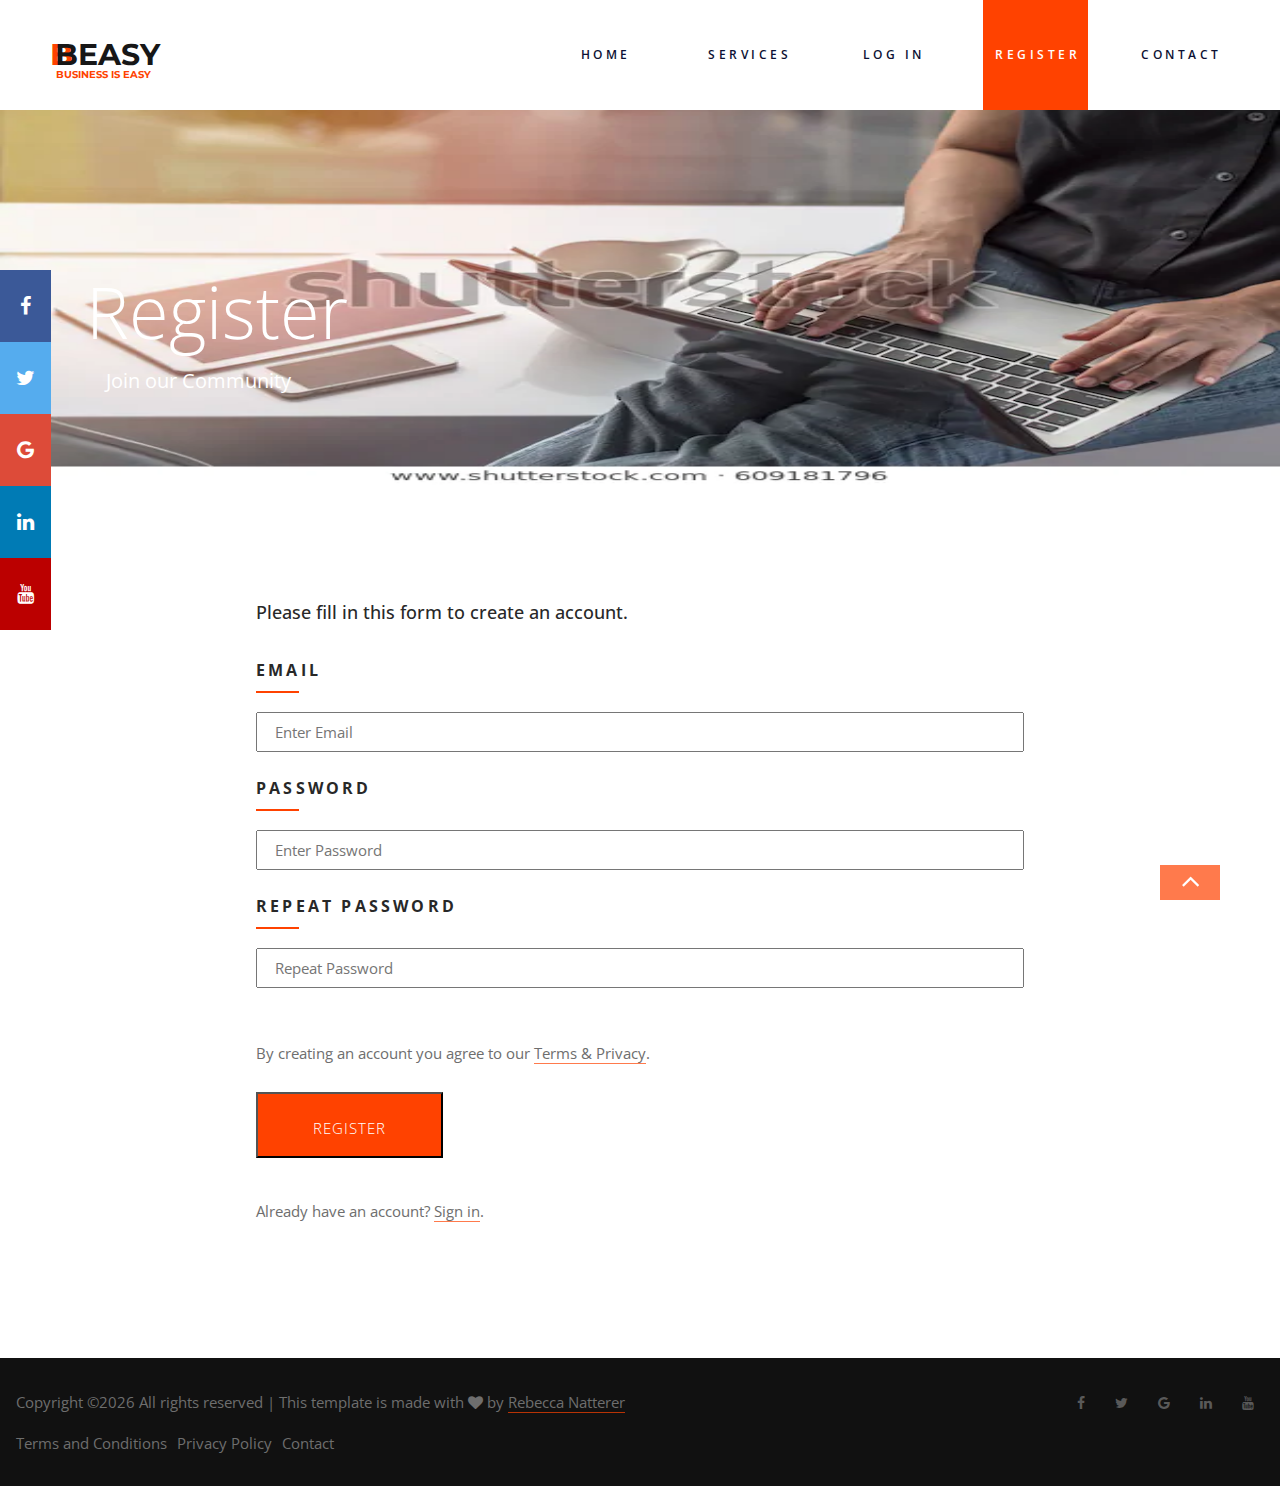
<file: register.html>
<!DOCTYPE html>
<html lang="en">
<head>
<title>beasy - Register</title>
	<meta charset="utf-8">
	<meta http-equiv="X-UA-Compatible" content="IE=edge">
	<meta name="viewport" content="width=device-width, initial-scale=1">
	<meta name="description" content="----------------------------------">
	<meta name="keywords" content="----------------------------------">
	<meta name="author" content="Rebecca Natterer">
	<link rel="stylesheet" href="https://stackpath.bootstrapcdn.com/bootstrap/4.3.1/css/bootstrap.min.css">
	<link href="https://stackpath.bootstrapcdn.com/font-awesome/4.7.0/css/font-awesome.min.css" rel="stylesheet" integrity="sha384-wvfXpqpZZVQGK6TAh5PVlGOfQNHSoD2xbE+QkPxCAFlNEevoEH3Sl0sibVcOQVnN" crossorigin="anonymous">
	<link rel="stylesheet" type="text/css" href="styles/register_styles.css">
</head>

<body>

	<div id="top" class="over-site-header">
	  <h1>beasy------------</h1>
	  <p>------------------------------</p>
	  <img ... />
	</div>
 
<div class="super_container">

	<!-- Header -->
	<header class="header d-flex flex-row justify-content-end align-items-center">

		<!-- Logo -->
		<div class="logo_container mr-auto">
			<div class="logo">
				<a href="index.html">
					<span>B</span>beasy<span>business is easy</span>
				</a>
			</div>
		</div>

		<!-- Main Navigation -->
		<nav class="main_nav justify-self-end">
			<ul class="nav_items">
				<li>
					<a href="index.html">
						<span>home
						</span>
					</a>
				</li>
				<li>
					<a href="services.html">
						<span>services
						</span>
					</a>
				</li>
				<li>
					<a href="login.html">
						<span>log in
						</span>
					</a>
				</li>
				<li class="active">
					<a href="register.html">
						<span>register
						</span>
					</a>
				</li>
				<li>
					<a href="contact.html">
						<span>contact
						</span>
					</a>
				</li>
			</ul>
		</nav> <!-- End Main Navigation -->

		<!-- Hamburger -->
		<div class="hamburger_container">
			<span class="hamburger_icon">
			</span>
		</div>

	</header> <!-- End Header -->


				<!-- Hamburger Menu -->
				<div class="fs_menu_overlay">
				</div>

				<div class="fs_menu_container">

					<nav class="fs_menu_nav">
						<ul class="fs_menu_list">
							<li>
								<a href="index.html">
									<span><span>H</span>Home</span>
								</a>
							</li>
							<li>
								<a href="services.html">
									<span><span>S</span>Services</span>
								</a>
							</li>
							<li>
								<a href="login.html">
									<span><span>L</span>Log In</span>
								</a>
							</li>
							<li>
								<a href="register.html">
									<span><span>R</span>Register</span>
								</a>
							</li>
							<li>
								<a href="contact.html">
									<span><span>C</span>Contact</span>
								</a>
							</li>
						</ul>
					</nav>
					
				</div> <!-- End Hamburger Menu -->


	<!-- Sticky Side Buttons -->
	<div class="icon-bar">
		<a href="#" class="facebook"><i class="fa fa-facebook"></i></a>
		<a href="#" class="twitter"><i class="fa fa-twitter"></i></a>
		<a href="#" class="google"><i class="fa fa-google"></i></a>
		<a href="#" class="linkedin"><i class="fa fa-linkedin"></i></a>
		<a href="#" class="youtube"><i class="fa fa-youtube"></i></a>
	</div>


	<!-- Home -->
	<div class="home">
		<div class="home_background">
			<img src="images/register.jpg">
		</div>
		<div class="container">
			<div class="row">
				<div class="col-lg-6">
					<div class="home_content">
						<h2 class="title">Register</h2>
						<span>Join our Community</span>
					</div>
				</div>
			</div>
		</div>
	</div> 	<!-- End Home -->

	<!-- Register Form -->
	<form action="action_page.php">

		<div class="container container_register">

		  <h3>Please fill in this form to create an account.</h3>
	  
		  <label for="email"><b>Email</b></label>
		  <input type="text" placeholder="Enter Email" name="email" required>
	  
		  <label for="psw"><b>Password</b></label>
		  <input type="password" placeholder="Enter Password" name="psw" required>
	  
		  <label for="psw-repeat"><b>Repeat Password</b></label>
		  <input type="password" placeholder="Repeat Password" name="psw-repeat" required>
	  
		  <p>By creating an account you agree to our <a href="#">Terms & Privacy</a>.</p>
		  <button type="submit" class="button registerbtn">Register</button>

		  <p>Already have an account? <a href="login.html">Sign in</a>.</p>
		  
		</div>

		<div class="row row_back">
			<div class="back_button">
				<a href="register.html#top"><i class="fa fa-angle-up"></i></a>
			</div>
		</div>
	  
	</form> <!-- End Register Form -->


	<!-- Footer -->
	<footer class="footer">
		<div class="container footer_container">

			<div class="row footer_content d-flex flex-sm-row flex-column align-items-center">

				<div class="col-sm-6 cr text-sm-left text-center footer_row">
						<p>Copyright &copy;<script>document.write(new Date().getFullYear());</script> All rights reserved | This template is made with <i class="fa fa-heart" aria-hidden="true"></i> by <a>Rebecca Natterer</a></p>
				</div>

				<div class="col-sm-6 text-sm-right text-center footer_row">
					<div class="footer_social_container">
						<ul class="footer_social">
							<li><a href="#"><i class="fa fa-facebook-f trans_300"></i></a></li>
							<li><a href="#"><i class="fa fa-twitter trans_300"></i></a></li>
							<li><a href="#"><i class="fa fa-google trans_300"></i></a></li>
							<li><a href="#"><i class="fa fa-linkedin trans_300"></i></a></li>
							<li><a href="#"><i class="fa fa-youtube trans_300"></i></a></li>
						</ul>
					</div>
				</div>

				<div class="col-sm-6 text-sm-right text-center">
					<div class="footer_links">
						<li><a class="footer-link" href="#">Terms and Conditions</a></li>
						<li><a class="footer-link" href="#">Privacy Policy</a></li>
						<li><a class="footer-link" href="contact.html">Contact</a></li>
					</div>
				</div>

			</div>

		</div>
	</footer> 	<!-- End Footer -->

</div> <!-- End Super Container -->

</body>


<script src="https://cdnjs.cloudflare.com/ajax/libs/jquery/1.12.4/jquery.min.js"></script>
<script src="https://stackpath.bootstrapcdn.com/bootstrap/4.3.1/js/bootstrap.min.js"></script>
<script type="text/javascript" src="js/java.js"></script>


</html>
</file>
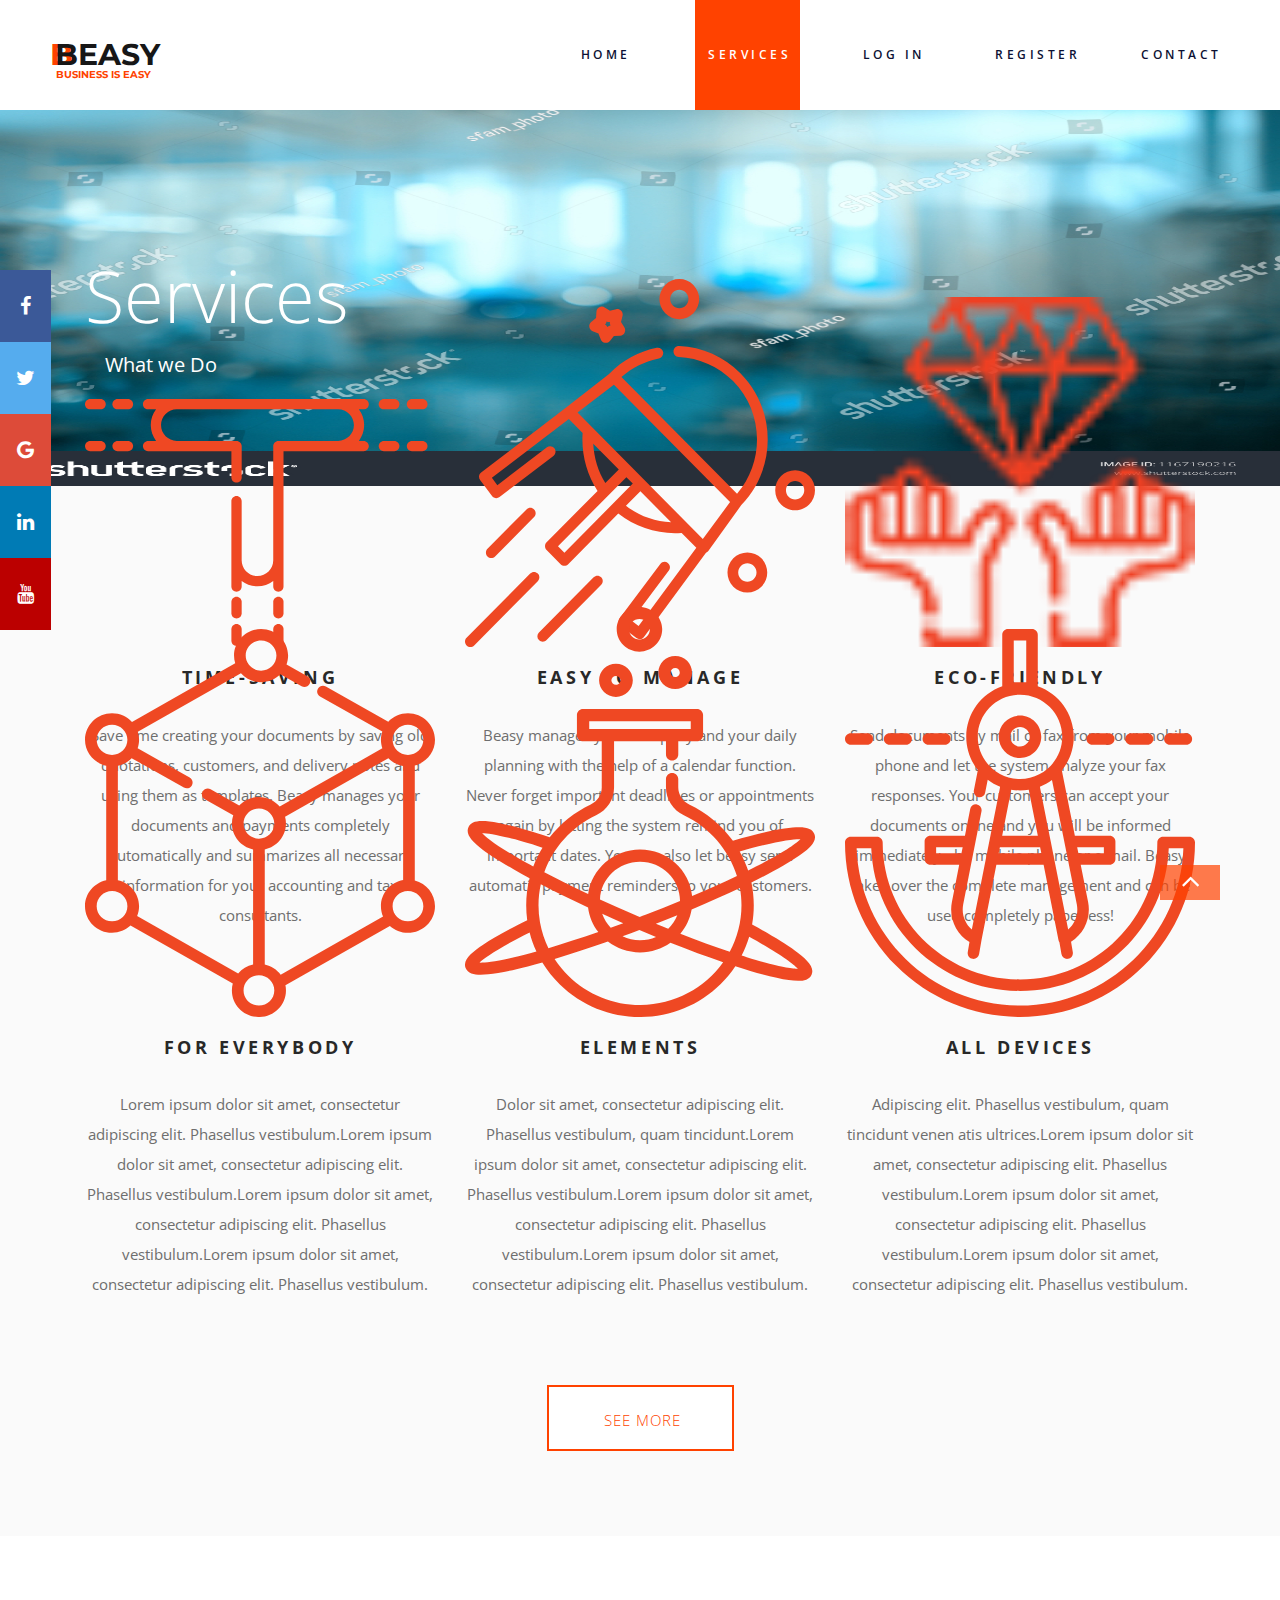
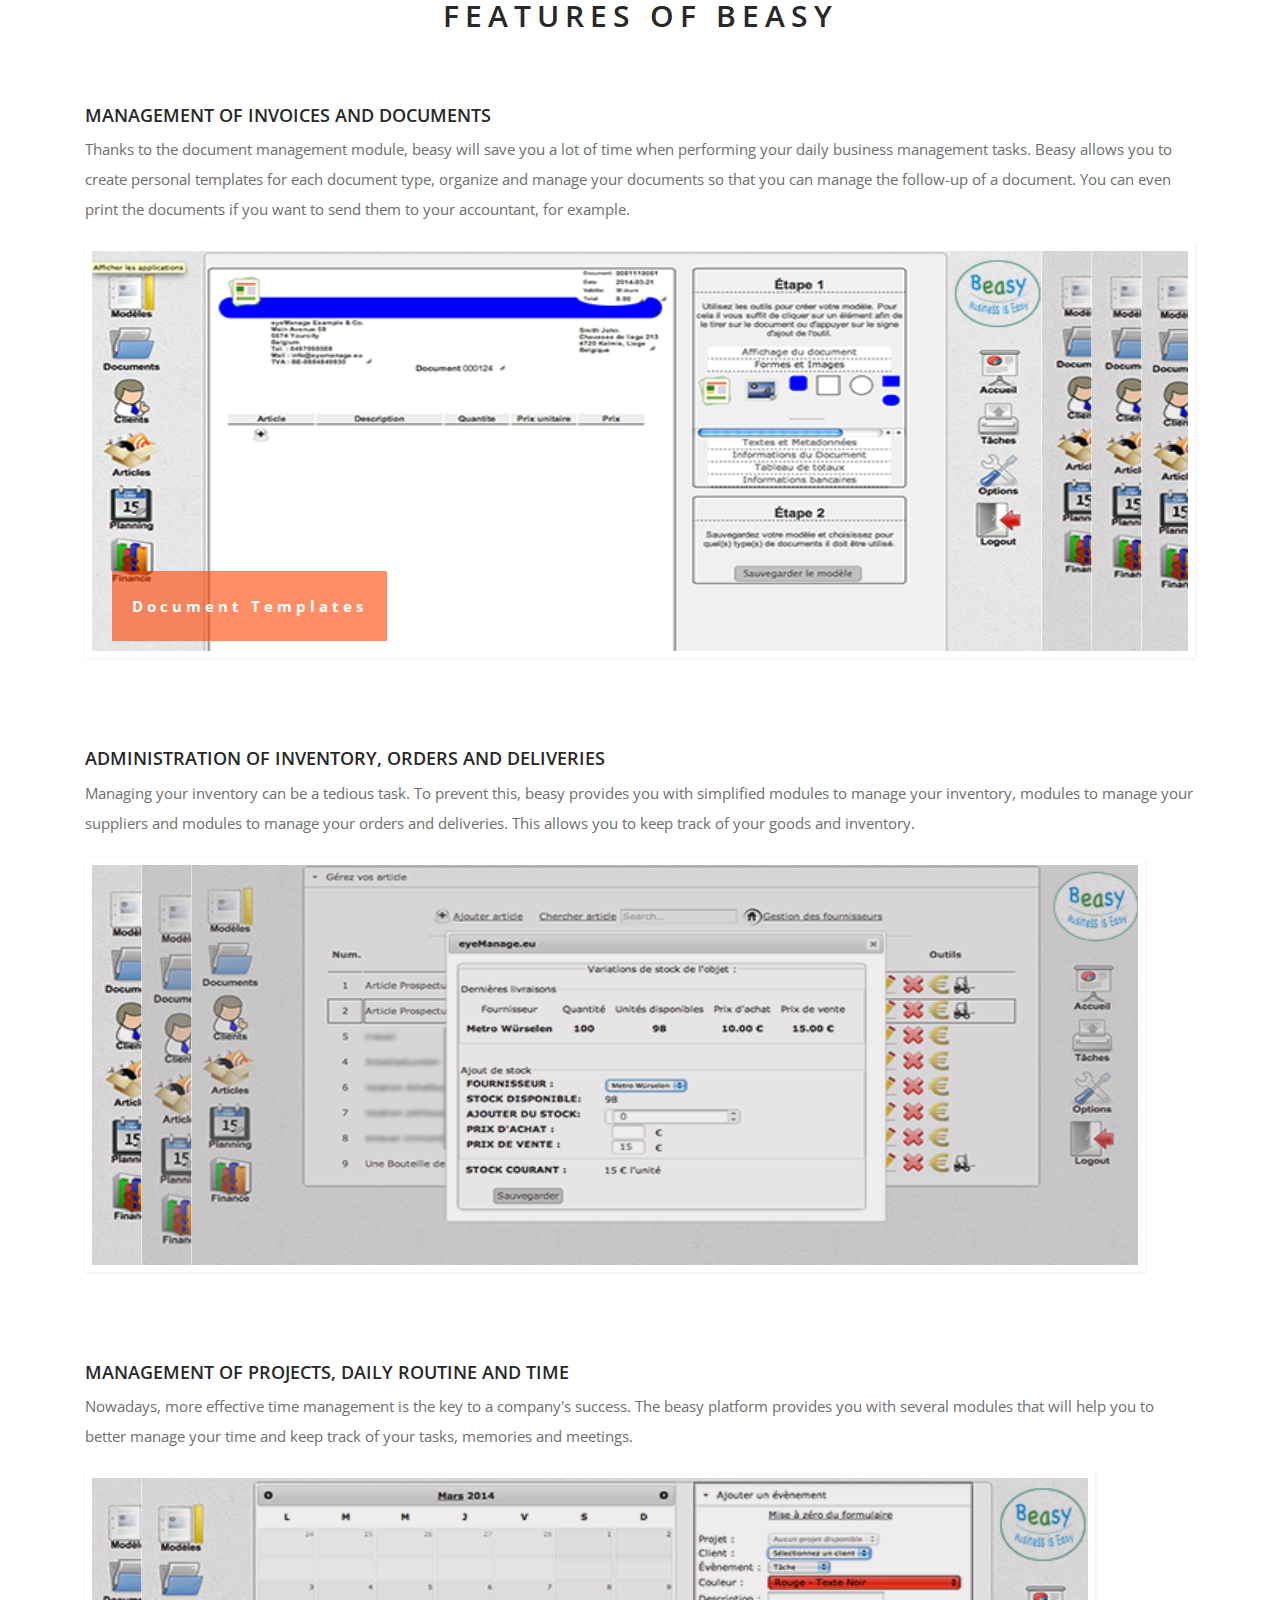
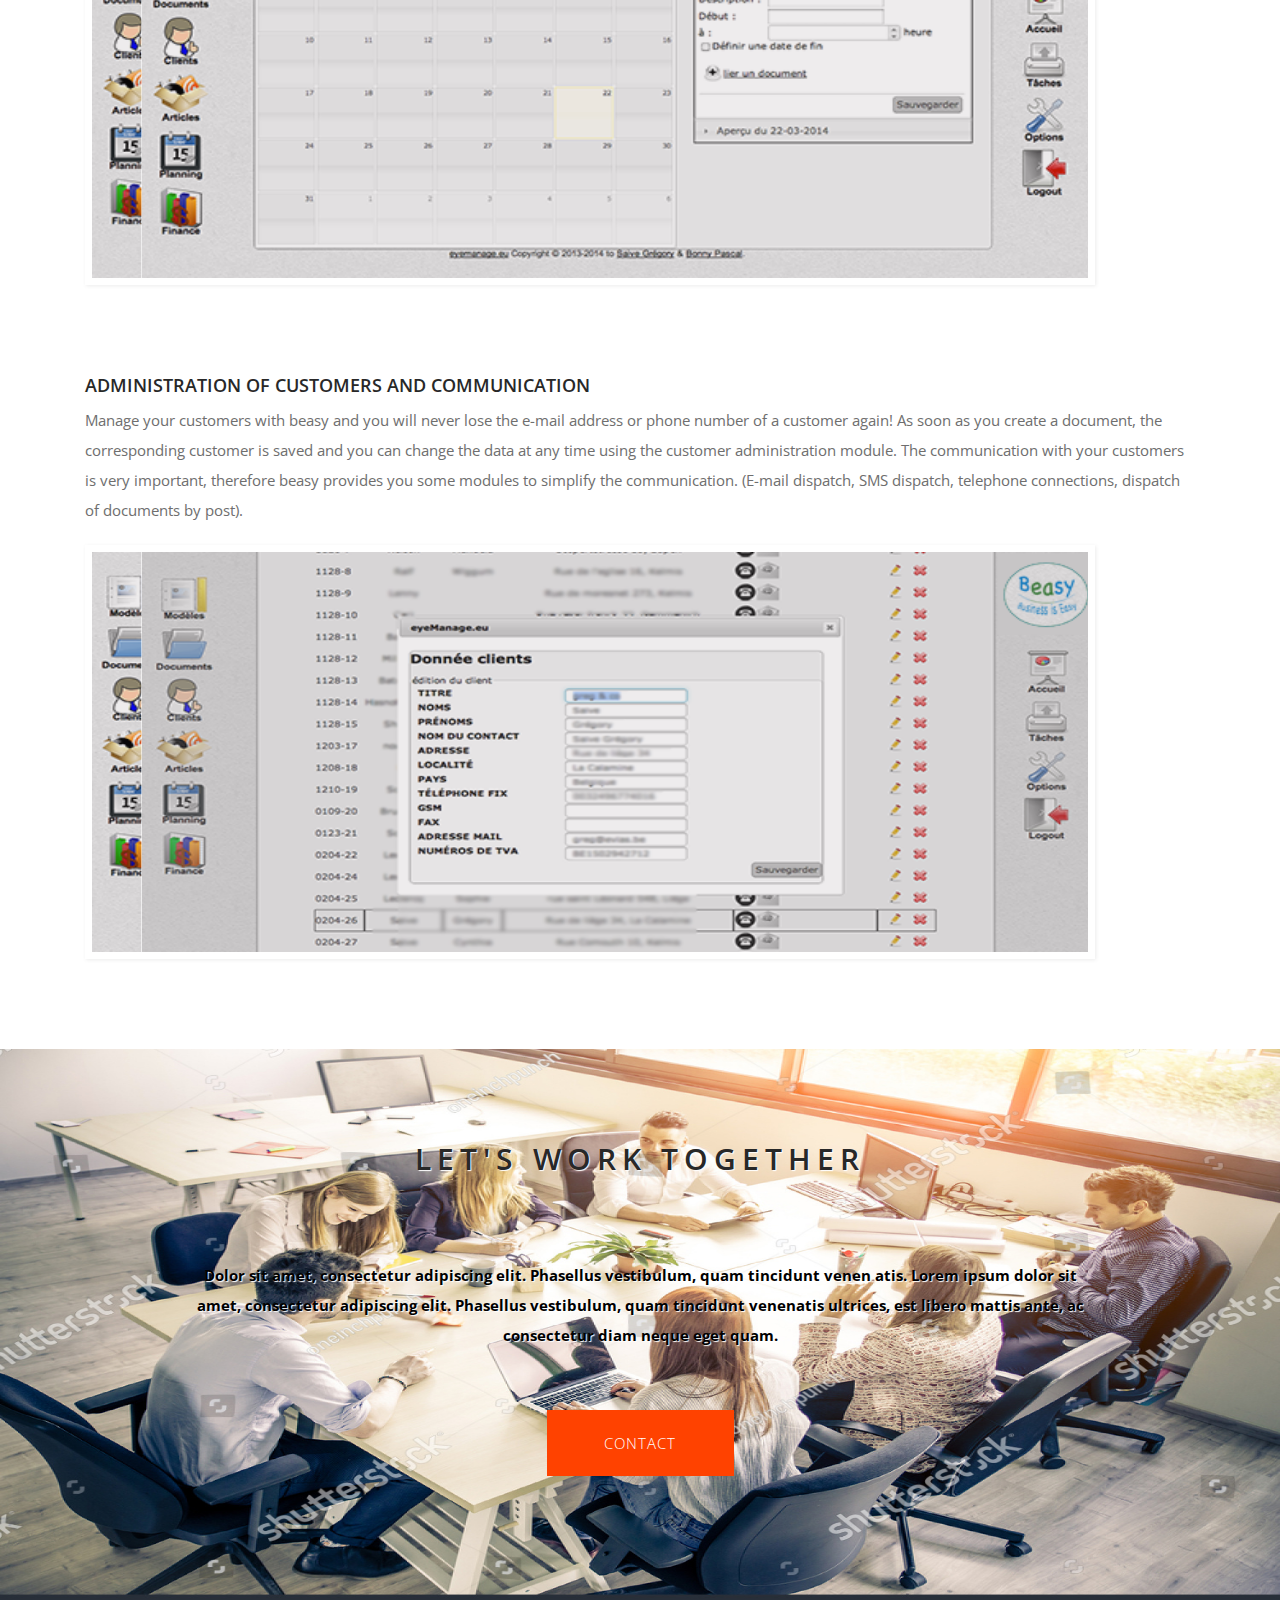
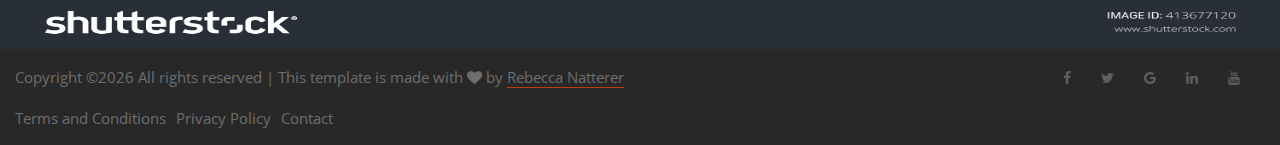
<file: services.html>
<!DOCTYPE html>
<html lang="en">
<head>
	<title>beasy - Services</title>
	<meta charset="utf-8">
	<meta http-equiv="X-UA-Compatible" content="IE=edge">
	<meta name="viewport" content="width=device-width, initial-scale=1">
	<meta name="description" content="----------------------------------">
	<meta name="keywords" content="----------------------------------">
	<meta name="author" content="Rebecca Natterer">
	<link rel="stylesheet" href="https://stackpath.bootstrapcdn.com/bootstrap/4.3.1/css/bootstrap.min.css">
	<link href="https://stackpath.bootstrapcdn.com/font-awesome/4.7.0/css/font-awesome.min.css" rel="stylesheet" integrity="sha384-wvfXpqpZZVQGK6TAh5PVlGOfQNHSoD2xbE+QkPxCAFlNEevoEH3Sl0sibVcOQVnN" crossorigin="anonymous">
	<link rel="stylesheet" type="text/css" href="styles/services_styles.css">
</head>

<body>

	<div id="top" class="over-site-header">
	  <h1>beasy------------</h1>
	  <p>------------------------------</p>
	  <img ... />
	</div>

 
<div class="super_container">


	<!-- Header -->
	<header class="header d-flex flex-row justify-content-end align-items-center">

		<!-- Logo -->
		<div class="logo_container mr-auto">
			<div class="logo">
				<a href="index.html">
					<span>B</span>beasy<span>business is easy</span>
				</a>
			</div>
		</div>

		<!-- Main Navigation -->
		<nav class="main_nav justify-self-end">
			<ul class="nav_items">
				<li>
					<a href="index.html">
						<span>Home
						</span>
					</a>
				</li>
				<li class="active">
					<a href="services.html">
						<span>Services
						</span>
					</a>
				</li>
				<li>
					<a href="login.html">
						<span>Log In
						</span>
					</a>
				</li>
				<li>
					<a href="register.html">
						<span>Register
						</span>
					</a>
				</li>
				<li>
					<a href="contact.html">
						<span>Contact
						</span>
					</a>
				</li>
			</ul>
		</nav>

		<!-- Hamburger -->
		<div class="hamburger_container">
			<span class="hamburger_icon">
			</span>
		</div>

	</header> <!-- End Header -->


				<!-- Hamburger Menu -->
				<div class="fs_menu_overlay">
				</div>

				<div class="fs_menu_container">
					
					<nav class="fs_menu_nav">
						<ul class="fs_menu_list">
							<li>
								<a href="index.html">
									<span><span>H</span>Home</span>
								</a>
							</li>
							<li>
								<a href="services.html"><span><span>S</span>Services</span>
								</a>
							</li>
							<li>
								<a href="login.html"><span><span>L</span>Log In</span>
								</a>
							</li>
							<li>
								<a href="register.html"><span><span>R</span>Register</span>
								</a>
							</li>
							<li>
								<a href="contact.html"><span><span>C</span>Contact</span>
								</a>
							</li>
						</ul>
					</nav>
					
				</div> <!-- End Hamburger Menu -->


	<!-- Sticky Side Buttons -->
	<div class="icon-bar">
		<a href="#" class="facebook"><i class="fa fa-facebook"></i></a>
		<a href="#" class="twitter"><i class="fa fa-twitter"></i></a>
		<a href="#" class="google"><i class="fa fa-google"></i></a>
		<a href="#" class="linkedin"><i class="fa fa-linkedin"></i></a>
		<a href="#" class="youtube"><i class="fa fa-youtube"></i></a>
	</div>


	<!-- Page Top -->
	<div class="home">
		<div class="home_background">
			<img src="images/services.jpg">
		</div>

		<div class="container">
			<div class="row">
				<div class="col-lg-6">
					<div class="home_content">
						<h2>Services</h2>
						<span>What we Do</span>
					</div>
				</div>
			</div>
		</div>

	</div> <!-- End Page Top -->


	<!-- Services -->
	<div class="services">

		<div class="container">

			<div class="row">

				<!-- Service Item -->
				<div class="col-lg-4 service_item d-flex flex-column justify-content-start">
					<div class="icon_container d-flex flex-column justify-content-end">
						<img src="images/icon_1.svg" alt="">
					</div>
					<h3>time-saving</h3>
					<p>Save time creating your documents by saving old quotations, customers, and delivery notes and using them as templates. Beasy manages your documents and payments completely automatically and summarizes all necessary information for your accounting and tax consultants.
					</p>
				</div>

				<!-- Service Item -->
				<div class="col-lg-4 service_item d-flex flex-column justify-content-start">
					<div class="icon_container d-flex flex-column justify-content-end">
						<img src="images/icon_2.svg" alt="">
					</div>
					<h3>easy to manage</h3>
					<p>Beasy manages your company and your daily planning with the help of a calendar function. Never forget important deadlines or appointments again by letting the system remind you of important dates. You can also let beasy send automatic payment reminders to your customers.
					</p>
				</div>

				<!-- Service Item -->
				<div class="col-lg-4 service_item d-flex flex-column justify-content-start">
					<div class="icon_container d-flex flex-column justify-content-end">
						<img src="images/icon_3.svg" alt="">
					</div>
					<h3>eco-friendly</h3>
					<p>Send documents by mail or fax from your mobile phone and let the system analyze your fax responses. Your customers can accept your documents online and you will be informed immediately - by mobile phone or e-mail. Beasy takes over the complete management and can be used completely paperless!
					</p>
				</div>

				<!-- Service Item -->
				<div class="col-lg-4 service_item d-flex flex-column justify-content-start">
					<div class="icon_container d-flex flex-column justify-content-end">
						<img src="images/icon_4.svg" alt="">
					</div>
					<h3>for everybody</h3>
					<p>Lorem ipsum dolor sit amet, consectetur adipiscing elit. Phasellus vestibulum.Lorem ipsum dolor sit amet, consectetur adipiscing elit. Phasellus vestibulum.Lorem ipsum dolor sit amet, consectetur adipiscing elit. Phasellus vestibulum.Lorem ipsum dolor sit amet, consectetur adipiscing elit. Phasellus vestibulum.
					</p>
				</div>

				<!-- Service Item -->
				<div class="col-lg-4 service_item d-flex flex-column justify-content-start">
					<div class="icon_container d-flex flex-column justify-content-end">
						<img src="images/icon_5.svg" alt="">
					</div>
					<h3>elements</h3>
					<p>Dolor sit amet, consectetur adipiscing elit. Phasellus vestibulum, quam tincidunt.Lorem ipsum dolor sit amet, consectetur adipiscing elit. Phasellus vestibulum.Lorem ipsum dolor sit amet, consectetur adipiscing elit. Phasellus vestibulum.Lorem ipsum dolor sit amet, consectetur adipiscing elit. Phasellus vestibulum.
					</p>
				</div>

				<!-- Service Item -->
				<div class="col-lg-4 service_item d-flex flex-column justify-content-start">
					<div class="icon_container d-flex flex-column justify-content-end">
						<img src="images/icon_6.svg" alt="">
					</div>
					<h3>all devices</h3>
					<p>Adipiscing elit. Phasellus vestibulum, quam tincidunt venen atis ultrices.Lorem ipsum dolor sit amet, consectetur adipiscing elit. Phasellus vestibulum.Lorem ipsum dolor sit amet, consectetur adipiscing elit. Phasellus vestibulum.Lorem ipsum dolor sit amet, consectetur adipiscing elit. Phasellus vestibulum.
					</p>
				</div>

			</div>  <!-- End Service Items -->

			 <!-- Service Button -->
			<div class="row">
				<div class="col text-center">
					<div class="button services_button">
						<a id="service_button" href="services.html#features" class="d-flex flex-row align-items-center justify-content-center">
							See more
						</a>
					</div>
				</div>
			</div>

		</div>

	</div> <!-- End Services -->


	<!-- Features -->
	<div id="features" class="features">
		<div class="container">

			<div class="row">
				<div class="col-lg-6 offset-lg-3 text-center features_title section_title">
					<h2>Features of beasy
					</h2>
				</div>
			</div>

			<section class="main">

				<!-- Features Item -->
				<div class="features_description">
					<h3>Management of invoices and documents</h3>
					<span>Thanks to the document management module, beasy will save you a lot of time when performing your daily business management tasks. Beasy allows you to create personal templates for each document type, organize and manage your documents so that you can manage the follow-up of a document. You can even print the documents if you want to send them to your accountant, for example.
					</span>
				</div>

				<div class="ia-container">

					<figure>
						<img src="images/DocumentTemplates.jpg" alt="Document Templates" />
						<input type="radio" name="radio-set" checked="checked"/>
						<figcaption><span>Document Templates</span></figcaption>

						<figure>
							<img src="images/Management.jpg" alt="Management" />
							<input type="radio" name="radio-set" />
							<figcaption><span>Management</span></figcaption>

							<figure>
								<img src="images/EditingAndMonitoring.jpg" alt="Editing and Monitoring" />
								<input type="radio" name="radio-set" />
								<figcaption><span>Editing and Monitoring</span></figcaption>

								<figure>
									<img src="images/Printing.jpg" alt="Printing" />
									<input class="ia-selector-last" type="radio" name="radio-set" />
									<figcaption><span>Printing</span></figcaption>
								</figure>

							</figure>

						</figure>

					</figure> <!-- End Features Item -->

				</div><!-- End ia-container -->

				<!-- Features Item -->
				<div class="features_description">
					<h3>Administration of inventory, orders and deliveries</h3>
					<span>Managing your inventory can be a tedious task. To prevent this, beasy provides you with simplified modules to manage your inventory, modules to manage your suppliers and modules to manage your orders and deliveries. This allows you to keep track of your goods and inventory.
					</span>
				</div>

				<div id="ia-container-2" class="ia-container">

					<figure>
						<img src="images/Inventory.jpg" alt="Inventory" />
						<input type="radio" name="radio-set"/>
						<figcaption><span>Inventory</span></figcaption>

						<figure>
							<img src="images/AddingGoods.jpg" alt="Adding Goods" />
							<input type="radio" name="radio-set" />
							<figcaption><span>Adding Goods</span></figcaption>

							<figure>
								<img src="images/ProductManagement.jpg" alt="Product Management" />
								<input class="ia-selector-last" type="radio" name="radio-set" />
								<figcaption><span>Product Management</span></figcaption>
							</figure>

						</figure>

					</figure> <!-- End Features Item -->
				
				</div> <!-- End ia-container -->

				<!-- Features Item -->
				<div class="features_description">
					<h3>Management of projects, daily routine and time</h3>
					<span>Nowadays, more effective time management is the key to a company's success. The beasy platform provides you with several modules that will help you to better manage your time and keep track of your tasks, memories and meetings.
					</span>
				</div>

				<div id="ia-container-3" class="ia-container">

					<figure>
						<img src="images/TimeManagement.jpg" alt="Time Management" />
						<input type="radio" name="radio-set"/>
						<figcaption><span>Time Management</span></figcaption>

						<figure>
							<img src="images/TasksAndEventManagement.jpg" alt="Tasks and Event Management" />
							<input class="ia-selector-last" type="radio" name="radio-set" />
							<figcaption><span>Tasks and Event Management</span></figcaption>
						</figure>

					</figure> <!-- End Features Item -->

				</div> <!-- End ia-container -->

				<!-- Features Item -->
				<div class="features_description">
					<h3>Administration of customers and communication</h3>
					<span>Manage your customers with beasy and you will never lose the e-mail address or phone number of a customer again! As soon as you create a document, the corresponding customer is saved and you can change the data at any time using the customer administration module. The communication with your customers is very important, therefore beasy provides you some modules to simplify the communication. (E-mail dispatch, SMS dispatch, telephone connections, dispatch of documents by post).
					</span>
				</div>

				<div id="ia-container-4" class="ia-container">

					<figure>
						<img src="images/CustomerManagement.jpg" alt="Customer management" />
						<input type="radio" name="radio-set"/>
						<figcaption><span>Customer management</span></figcaption>

						<figure>
							<img src="images/CustomerOverviewAndDataEntry.jpg" alt="Customer overview and data entry" />
							<input class="ia-selector-last" type="radio" name="radio-set" />
							<figcaption><span>Customer overview and data entry</span></figcaption>
						</figure>

					</figure> <!-- End Features Item -->

				</div> <!-- End ia-container -->

			</section>

		</div>
	</div>


	<!-- Contact -->
	<div class="contact">

		<div class="contact_background">
			<img src="images/bild3.jpg">
		</div>

		<div class="container container_contact">

			<div class="row">
				<div class="col-lg-6 offset-lg-3 text-center section_title contact_title">
					<h2>let's work together
					</h2>
				</div>
			</div>

			<div class="row row_contact">
				<div class="col-lg-10 offset-lg-1 text-center contact_text">
					<p>Dolor sit amet, consectetur adipiscing elit. Phasellus vestibulum, quam tincidunt venen atis. Lorem ipsum dolor sit amet, consectetur adipiscing elit. Phasellus vestibulum, quam tincidunt venenatis ultrices, est libero mattis ante, ac consectetur diam neque eget quam.
					</p>
					<div class="button contact_button">
						<a href="contact.html" class="d-flex flex-row align-items-center justify-content-center">contact
						</a>
					</div>
				</div>
			</div>

			<div class="row row_back">
				<div class="back_button">
					<a href="services.html#top"><i class="fa fa-angle-up"></i></a>
				</div>
			</div>

		</div>

	</div> <!-- End Contact -->


	<!-- Footer -->
	<footer class="footer">
		<div class="container footer_container">

			<div class="row footer_content d-flex flex-sm-row flex-column align-items-center">

				<div class="col-sm-6 cr text-sm-left text-center footer_row">
						<p>Copyright &copy;<script>document.write(new Date().getFullYear());</script> All rights reserved | This template is made with <i class="fa fa-heart" aria-hidden="true"></i> by <a>Rebecca Natterer</a></p>
				</div>

				<div class="col-sm-6 text-sm-right text-center footer_row">
					<div class="footer_social_ container">
						<ul class="footer_social">
							<li><a href="#"><i class="fa fa-facebook-f trans_300"></i></a></li>
							<li><a href="#"><i class="fa fa-twitter trans_300"></i></a></li>
							<li><a href="#"><i class="fa fa-google trans_300"></i></a></li>
							<li><a href="#"><i class="fa fa-linkedin trans_300"></i></a></li>
							<li><a href="#"><i class="fa fa-youtube trans_300"></i></a></li>
						</ul>
					</div>
				</div>

				<div class="col-sm-6 text-sm-right text-center">
					<div class="footer_links">
						<li><a class="footer-link" href="#">Terms and Conditions</a></li>
						<li><a class="footer-link" href="#">Privacy Policy</a></li>
						<li><a class="footer-link" href="contact.html">Contact</a></li>
					</div>
				</div>

			</div>

		</div>
	</footer> 	<!-- End Footer -->

</div> <!-- End super_container-->

</body>

<script src="https://cdnjs.cloudflare.com/ajax/libs/jquery/1.12.4/jquery.min.js"></script>
<script src="https://stackpath.bootstrapcdn.com/bootstrap/4.3.1/js/bootstrap.min.js"></script>
<script type="text/javascript" src="js/java.js"></script>


</html>
</file>
<file: styles/main_styles.css>
@import url('https://fonts.googleapis.com/css?family=Montserrat:700|Open+Sans:300,400,600,700,800');


/*------------------------General-------------------------------*/
body {
	font-family: 'Open Sans', sans-serif;
	font-size: 15px;
	line-height: 2;
	font-weight: 400;
	background: #FFFFFF;
	color: #6e6e6e;
}

div {
	display: block;
	position: relative;
	-webkit-box-sizing: border-box;
    -moz-box-sizing: border-box;
    box-sizing: border-box;
}

p {
	font-family: 'Open Sans', sans-serif;
	font-size: 15px;
	line-height: 2;
	font-weight: 400;
	color: #6e6e6e;
	-webkit-font-smoothing: antialiased;
	-webkit-text-shadow: rgba(0,0,0,.01) 0 0 1px;
	text-shadow: rgba(0,0,0,.01) 0 0 1px;
}

p a {
	display: inline;
	position: relative;
	color: inherit;
	border-bottom: 1px solid rgba(255, 66, 0, 0.7);
	-webkit-transition: all 200ms ease;
	-moz-transition: all 200ms ease;
	-ms-transition: all 200ms ease;
	-o-transition: all 200ms ease;
	transition: all 200ms ease;
}

a:hover {
	color: #ff4200;
}

a,
a:hover,
a:visited,
a:active,
a:link {
	text-decoration: none;
	-webkit-font-smoothing: antialiased;
	-webkit-text-shadow: rgba(0,0,0,.01) 0 0 1px;
	text-shadow: rgba(0,0,0,.01) 0 0 1px;
}

h1 {
	font-size: 72px;
}
h2 {
	font-size: 30px;
}
h3 {
	font-size: 18px;
}
h4 {
	font-size: 14px;
}
h5 {
	font-size: 11px;
}
h1,
h2,
h3,
h4,
h5,
h6 {
	color: #282828;
	-webkit-font-smoothing: antialiased;
	-webkit-text-shadow: rgba(0,0,0,.01) 0 0 1px;
	text-shadow: rgba(0,0,0,.01) 0 0 1px;
}

section {
	display: block;
	position: relative;
	box-sizing: border-box;
}

.super_container {
	width: 100%;
	overflow: hidden;
}

.button {
	width: 187px;
	height: 66px;
	background: #ff4200;
	overflow: hidden;
}

.button a {
	display: block;
	width: 187px;
	color: #FFFFFF;
	font-size: 15px;
	font-weight: 300;
	line-height: 66px;
	text-transform: uppercase;
	letter-spacing: 1px;
}

.button a::after {
	display: block;
	position: absolute;
	top: -50%;
	left: -70px;
	width: 60px;
	height: 200%;
	background: rgba(255,255,255,0.1);
	content: '';
	-webkit-transform: rotate(12.5deg);
	-moz-transform: rotate(12.5deg);
	-ms-transform: rotate(12.5deg);
	-o-transform: rotate(12.5deg);
	transform: rotate(12.5deg);
	-webkit-transition: all 400ms ease;
	-moz-transition: all 400ms ease;
	-ms-transition: all 400ms ease;
	-o-transition: all 400ms ease;
	transition: all 400ms ease;
	z-index: 0;
}

.button a:hover::after {
	left: calc(100% + 70px);
}

.section_title h2 {
	display: inline-block;
	position: relative;
	font-weight: 600;
	letter-spacing: 0.2em;
	text-transform: uppercase;
	line-height: 1.35;
	width: 600px;
	text-shadow: 1px 1px 1px #fff;
	top: 90px;
}

.offset-lg-3 { 
	margin: 0px auto;
}

.col-lg-6 {
	max-width: 100%;
}

ul, li {
	list-style: none; 
}


/*------------------------Header-------------------------------*/
.over-site-header {
	visibility: hidden;
	height: 100px;
}

.header {
	position: fixed;
	top: 0;
	left: 0;
	width: 100%;
	height: 110px;
	padding-left: 48px;
	padding-right: 48px;
	z-index: 20;
	background: #FFFFFF;
	-webkit-transition: all 300ms ease;
	-moz-transition: all 300ms ease;
	-ms-transition: all 300ms ease;
	-o-transition: all 300ms ease;
	transition: all 300ms ease;
}

.logo_container {
	flex-basis: 50%;
}

.logo {
	margin-left: 7px;
}

.logo a {
	font-family: 'Montserrat', sans-serif;
	font-size: 30px;
	font-weight: 700;
	color: #171717;
	text-transform: uppercase;
}

.logo span:first-of-type {
	position: absolute;
	top: 0;
	left: -5px;
	color: #ff4200;
	z-index: -1;
}

.logo span:last-of-type {
	color: #ff4200;
	font-size: 10px;
	position: absolute;
	bottom: 0px;
	left: 1px;
}

.main_nav {
	height: 100%;
	flex-basis: 200%;
	text-align: right;
}

.nav_items {
	height: 100%;
}

.nav_items li {
	display: inline-block;
	margin-left: 35px;
	height: 100%;
}

.nav_items li a {
	font-size: 12px;
	font-weight: 600;
	text-transform: uppercase;
	color: #0b1033;
	letter-spacing: 3.5px;
	height: 100%;
	display: -webkit-box;
	display: -moz-box;
	display: -ms-flexbox;
	display: -webkit-flex;
	display: flex;
	flex-direction: column;
	justify-content: center;
	align-items: center;
	padding-left: 14px;
	padding-right: 10px;
		width: 105px;
}

.nav_items li.active {
	background: #ff4200;
}

.nav_items li.active a {
	color: #FFFFFF;
}

.nav_items li:hover {
	background: #ff4200;
}

.nav_items li:hover a {
	color: #FFFFFF;
}


/*------------------------Hamburger Menu-------------------------------*/
.hamburger_container {
	display: none;
	cursor: pointer;
	padding: 10px;
	margin-right: -10px;
	flex-basis: 50%;
	text-align: right;
}

.hamburger_icon {
	position: relative;
	display: inline-block;
	width: 22px;
	height: 3px;
	background: #171717;
	margin-bottom: 4px;
}

.hamburger_icon::before,
.hamburger_icon::after {
	display: block;
	position: absolute;
	left: 0;
	width: 22px;
	height: 3px;
	background: #171717;
	content: '';
	-webkit-transition: all 200ms ease;
	-moz-transition: all 200ms ease;
	-ms-transition: all 200ms ease;
	-o-transition: all 200ms ease;
	transition: all 200ms ease;
}

.hamburger_icon.active {
	background: transparent;
}

.hamburger_icon.active::before {
	top: -9px;
	transform: translateY(9px) rotate(45deg);
}

.hamburger_icon.active::after {
	top: 9px;
	transform: translateY(-9px) rotate(-45deg);
}

.hamburger_icon::before {
	top: -6px;
}

.hamburger_icon::after {
	top: 6px;
}

.hamburger_container:hover .hamburger_icon::before {
	top: -8px;
}

.hamburger_container:hover .hamburger_icon::after {
	top: 8px;
}

.hamburger_container:hover .hamburger_icon.active::before {
	-webkit-transform: none;
	-moz-transform: none;
	-ms-transform: none;
	-o-transform: none;
	transform: none;
	top: 0;
}

.hamburger_container:hover .hamburger_icon.active::after {
	-webkit-transform: none;
	-moz-transform: none;
	-ms-transform: none;
	-o-transform: none;
	transform: none;
	top: 0;
}

.fs_menu_container {
	position: fixed;
	top: -100vh;
	left: 0;
	width: 100vw;
	height: 100vh;
	background: #FFFFFF;
	z-index: 19;
	-webkit-transition: all 1s 0s cubic-bezier(1,0,0,1);
	-moz-transition: all 1s 0s cubic-bezier(1,0,0,1);
	-ms-transition: all 1s 0s cubic-bezier(1,0,0,1);
	-o-transition: all 1s 0s cubic-bezier(1,0,0,1);
	transition: all 1s 0s cubic-bezier(1,0,0,1);
	padding-left: 48px;
	padding-right: 63px;
	padding-top: 150px;
	text-align: right;
}

.fs_menu_container.active {
	top: 0;
	background-color: rgba(255, 255, 255, 0.7);
}

.fs_menu_list {
	display: inline-block;
}

.fs_menu_list li {
	overflow: hidden;
}

.fs_menu_list li a {
	display: inline-block;
	font-size: 62px;
	font-weight: 700;
	color: #171717;
	line-height: 1.4;
	-webkit-transform: translateY(-100%);
	-moz-transform: translateY(-100%);
	-ms-transform: translateY(-100%);
	-o-transform: translateY(-100%);
	transform: translateY(-100%);
	-webkit-transition: all 600ms 600ms cubic-bezier(.19,1,.22,1);
	-moz-transition: all 600ms 600ms cubic-bezier(.19,1,.22,1);
	-ms-transition: all 600ms 600ms cubic-bezier(.19,1,.22,1);
	-o-transition: all 600ms 600ms cubic-bezier(.19,1,.22,1);
	transition: all 1600ms cubic-bezier(.19,1,.22,1);
}

.fs_menu_list li:first-child a {transition-delay: 600ms;}
.fs_menu_list li:nth-child(2) a {transition-delay: 670ms;}
.fs_menu_list li:nth-child(3) a {transition-delay: 740ms;}
.fs_menu_list li:nth-child(4) a {transition-delay: 810ms;}
.fs_menu_list li:nth-child(5) a {transition-delay: 880ms;}
.fs_menu_list li:nth-child(6) a {transition-delay: 950ms;}
.fs_menu_list li:nth-child(7) a {transition-delay: 900ms;}
.fs_menu_list li:nth-child(8) a {transition-delay: 950ms;}
.fs_menu_list li:nth-child(9) a {transition-delay: 1000ms;}
.fs_menu_list li:nth-child(10) a {transition-delay: 1050ms;}

.fs_menu_container.active .fs_menu_list li a {
	transform: none;
}

.fs_menu_list li a span {
	position: relative;
}

.fs_menu_list li a span span {
	position: absolute;
	top: -1px;
	left: -5px;
	color: #ff4200;
	z-index: -1;
}

.fs_menu_list li a > span::after {
	display: block;
	position: absolute;
	bottom: 4px;
	left: 0;
	width: 0%;
	height: 3px;
	background: #171717;
	content: '';
	-webkit-transition: all 600ms cubic-bezier(.19,1,.22,1);
	-moz-transition: all 600ms cubic-bezier(.19,1,.22,1);
	-ms-transition: all 600ms cubic-bezier(.19,1,.22,1);
	-o-transition: all 600ms cubic-bezier(.19,1,.22,1);
	transition: all 600ms cubic-bezier(.19,1,.22,1);
}

.fs_menu_list li a:hover span::after {
	width: 100%;
}

.fs_social_container {
	position: absolute;
	bottom: 0px;
	right: 63px;
	width: auto;
	height: 74px;
	z-index: 11;
}

.fs_social li {
	display: inline-block;
	margin-left: 10px;
}

.fs_social li a {
	width: 100%;
	height: 100%;
	padding: 10px;
}

.fs_social li i {
	font-size: 13px;
	color: rgba(255,66,0,0.8);
}

.fs_social li:hover i {
	color: rgba(255,66,0,1);
}


/*------------------------Sticky Side Buttons-------------------------------*/
.icon-bar {
	position: fixed;
	top: 50%;
	-webkit-transform: translateY(-50%);
	-ms-transform: translateY(-50%);
	transform: translateY(-50%);
	z-index: 5;
}
  
.icon-bar a {
	display: block;
	text-align: center;
	padding: 16px;
	transition: all 0.3s ease;
	color: white;
	font-size: 20px;
}
  
.icon-bar a:hover {
	opacity: 0.8;
	box-shadow: 0px 0px 3px #fff;
}
  
.facebook {
	background: #3B5998;
	color: white;
}
  
.twitter {
	background: #55ACEE;
	color: white;
}
  
.google {
	background: #dd4b39;
	color: white;
}
  
.linkedin {
	background: #007bb5;
	color: white;
}
  
.youtube {
	background: #bb0000;
	color: white;
} 


/*------------------------Slider-------------------------------*/
.slideshow-container {
    width: 100%;
    position: relative;
	margin: 10px auto 0px;
	height: 700px;
}

.mySlides.fade img {
	height: 700px;
	width: 100%;
	filter: brightness(70%);
}

.mySlides.fade h2 { 
	font-weight: 300;
    color: #FFFFFF;
    position: relative;
	font-size: 60px;
	margin-left: 140px;
	bottom: 400px;
	max-width: 80%;
}

.mySlides.fade h2 span {
	font-family: 'Myriad Pro Regular', sans-serif;
}
  
.subline {
	position: relative;
    bottom: 350px;
	transform: translateY(-70%);
	font-size: 24px;
	font-weight: 300;
	color: #FFFFFF;
	margin-left: 140px;
	max-width: 80%;
	display: inline-block;
	min-height: 96px;
}

.fade:not(.show) {
	opacity: 1;
}

.prev,
.next {
    cursor: pointer;
    position: absolute;
    top: 50%;
    width: auto;
    color:#fff !important;
    font-weight: bold;
    font-size: 30px;
    transition: .6s ease;
    border-radius: 0 3px 3px 0
}

.next {
    right: 60px;
    border-radius: 3px 3px 3px 3px
}

.prev {
    left: 60px;
    border-radius: 3px 3px 3px 3px
}

.prev:hover,
.next:hover {
    color: #ff4200 !important;
}

.dots {
	text-align: center;
}

.dot {
    cursor: pointer;
    height: 15px;
    width: 15px;
    margin: 0 2px;
    background-color: #fff;
    border-radius: 50%;
    display: inline-block;
	transition: background-color .6s ease;
	bottom: 45px;
	position: relative;
}

.active,
.dot:hover {
    background-color: #ff4200;
}
  

/*------------------------Features-------------------------------*/
.features_col {
	padding-top: 50px;
	padding-bottom: 60px;
}

.features_item h3 {
	font-weight: 600;
	text-transform: uppercase;
	letter-spacing: 0.2em;
}

.features_item p {
	font-weight: 400;
	margin-bottom: 0px;
	margin-top: 23px;
	max-width: 100%;
	min-height: 210px;
}


/*------------------------About-------------------------------*/
.container_about, 
.row_about {
	height: 95%;
}

.about {
	width: 100%;
	height: 600px;
}

#about {
	margin: auto;
}

.about_background {
	position: absolute;
	width: 100%;
	height: 100%;
	background-repeat: no-repeat;
	background-size: cover;
	background-position: center center;
}

.about_background img {
	position: absolute;
	width: 100%;
	height: 100%;
}

.about_text {
	padding-right: 50px;
}

.about_text p {
	margin-bottom: 0px;
  	color: #000;
 	 font-weight: bold;
 	 text-shadow: 1px 1px 1px #fff;
  	text-align: left;
}

.container_progress {
	margin: auto;
}

.progress-title {
    font-size: 18px;
    font-weight: 600;
    color: #000;
	margin: 0 0 5px;
	text-shadow: 0px 0px 0.5px #ff4200;
}

.progress {
    height: 10px;
	margin-bottom: 10px;
	width: 300px;
}

.progress .progress-bar {
    border: none;
    box-shadow: none;
    -webkit-animation: 2s linear 0s normal none infinite running progress-bar-stripes,animate-positive 1s;
	animation: 2s linear 0s normal none infinite running progress-bar-stripes,animate-positive 1s;
}

.progress-bar {
	width: 100%;
}


/*------------------------Pricing-------------------------------*/
#pricing {
	max-width: 1000px;
	padding-bottom: 40px;
}

.head_bg {
  border-color: #e4e4e4 rgba(0, 0, 0, 0) rgba(0, 0, 0, 0) #e4e4e4;
 	border-style: solid;
	border-width: 70px 1411px 23px 399px;
	position: absolute;
}

.generic_content.active .generic_head_price .generic_head_content .head_bg,
.generic_content:hover .generic_head_price .generic_head_content .head_bg {
  border-color: #ff4200 rgba(0, 0, 0, 0) rgba(0, 0, 0, 0) #ff4200;
  color: #fff;
}

#generic_price_table .generic_content:hover .generic_head_price .generic_head_content .head span,
#generic_price_table .generic_content.active .generic_head_price .generic_head_content .head span {
  color: #fff;
}

#generic_price_table {
  margin: 50px 0 50px 0;
  font-family: 'Open Sans', sans-serif;
}

.row .table {
	padding: 28px 0;
}

.generic_content {
  overflow: hidden;
  position: relative;
  text-align: center;
	background-color: #fff;
}

.generic_head_price {
  border-bottom: 1px solid rgb(255,66,0,0.2);
	background-color: #f6f6f6;
}

.generic_head_content {
  margin: 0 0 40px 0;
}

.head {
  padding-top: 20px;
  position: relative;
  z-index: 1;
}

.head span {
  font-family: 'Open Sans', sans-serif;
  font-size: 28px;
  font-weight: 400;
  letter-spacing: 2px;
  margin: 0;
  padding: 0;
  text-transform: uppercase;
	color: #525252;
}

.generic_price_tag {
  padding: 0 0 20px;
}

#generic_price_table .generic_content .generic_head_price .generic_price_tag .price {
  display: block;
	color: #282828;
}

#generic_price_table .generic_content .generic_head_price .generic_price_tag .price .sign {
  display: inline-block;
  font-family: 'Open Sans', sans-serif;
  font-size: 28px;
  font-weight: 400;
  vertical-align: middle;
}

#generic_price_table .generic_content .generic_head_price .generic_price_tag .price .currency {
  font-family: 'Open Sans', sans-serif;
  font-size: 50px;
  font-weight: 300;
  letter-spacing: -2px;
  line-height: 40px;
  padding: 0;
  vertical-align: middle;
	color: #282828;
}

#generic_price_table .generic_content .generic_head_price .generic_price_tag .price .cent {
  display: inline-block;
  font-family: 'Open Sans', sans-serif;
  font-size: 24px;
  font-weight: 400;
  vertical-align: bottom;
	color: #282828;
}

#generic_price_table .generic_content .generic_head_price .generic_price_tag .month {
  font-family: 'Open Sans', sans-serif;
  font-size: 18px;
  font-weight: 400;
  letter-spacing: 3px;
  vertical-align: bottom;
	color: #282828;
}

.generic_feature_list {
	background: #f6f6f6;
}

.generic_feature_list ul {
  list-style: none;
  padding: 0;
  margin: 0;
}

.generic_feature_list ul li span {
  color: #282828;
	padding: 10px;
}

.generic_feature_list ul li {
  font-family: 'Open Sans', sans-serif;
  font-size: 15px;
  padding: 15px 50px;
  transition: all 0.3s ease-in-out 0s;
	text-align: left;
	color: #6e6e6e;
}

.generic_feature_list ul li:hover {
	background-color: #E4E4E4;
  border-left: 5px solid #ff4200;
}

.generic_feature_list ul li .fa {
  padding: 0 10px;
}

.generic_content:hover .generic_price_btn a,
.generic_content.active .generic_price_btn a {
  background-color: #ff4200;
  color: #fff;
}

.generic_price_btn_field {
	height: 120px;
	background: #f6f6f6;
}

.generic_price_btn {
  	border-top: 1px solid rgb(255,66,0,0.2);
}

.generic_price_btn a {
 	display: inline-block;
 	font-family: 'Open Sans', sans-serif;
	font-size: 15px;
	outline: medium none;
 	padding: 12px 30px;
 	text-decoration: none;
 	text-transform: uppercase;
	border: 2px solid #ff4200;
	color: #ff4200;
	background: #fff;
	margin-top: 30px;
	letter-spacing: 1px;
}

.generic_price_btn a::after {
	display: block;
	position: absolute;
	top: -50%;
	left: -70px;
	width: 60px;
	height: 200%;
	background: rgba(255,255,255,0.1);
	content: '';
	-webkit-transform: rotate(12.5deg);
	-moz-transform: rotate(12.5deg);
	-ms-transform: rotate(12.5deg);
	-o-transform: rotate(12.5deg);
	transform: rotate(12.5deg);
	-webkit-transition: all 400ms ease;
	-moz-transition: all 400ms ease;
	-ms-transition: all 400ms ease;
	-o-transition: all 400ms ease;
	transition: all 400ms ease;
	z-index: 0;
}

.generic_price_btn a:hover::after {
	left: calc(100% + 70px);
}

.text-center h1,
.text-center h1 a {
  color: #7885CB;
  font-size: 30px;
  font-weight: 300;
  text-decoration: none;
}

#free {
	padding-bottom: 40px !important;
}

.fa.fa-times {
	color: #ff0000 !important;
}

.fa.fa-check {
	color: #4cbb17 !important;
}

.pricing_title h2 {
	top: 0px !important;
	margin-bottom: 30px;
}

  
/*------------------------Services-------------------------------*/
.services {
	z-index: 1;
	height: 900px;
}

.services_background {
	position: absolute;
	width: 100%;
	height: 100%;
	background-repeat: no-repeat;
	background-size: cover;
	background-position: center center;
}

.services_background img {
	position: absolute;
	width: 100%;
	height: 100%;
}

#services-container {
	background: rgba(225, 225, 225, 0.5);
	height: 100%;
}

.service_row {
	height: 100%;
	padding-top: 20px;
	padding-bottom: 20px;
}

.service_item {
	margin-bottom: 30px;
}

.service_item h3 {
	color: #000;
	text-transform: uppercase;
	letter-spacing: 0.2em;
	font-weight: bold;
	margin-bottom: 10px;
}

.service_item p {
	color: #000;
	max-width: 100%;
}

.icon_container {
	height: 41px;
	width: auto;
	margin-bottom: 20px;
}

.button_row {
	position: relative;
	bottom: 10%;
}

.services_button {
	margin-left: auto;
	margin-right: auto;
	background: #fff;
	border: 2px solid #ff4200;
}

#service-button {
	color: #ff4200;
}

#service-button:hover {
	background: #ff4200;
	color: #fff;
}


/*------------------------Testimonials Slider-------------------------------*/
.testimonials h2 {
	top: 50px;
}

.testimonial_slider {
	height: 500px;
	position: relative;
	overflow: hidden;
	display: -webkit-box;
	display: -webkit-flex;
	display: -ms-flexbox;
	display: flex;
	-webkit-flex-flow: row nowrap;
	-ms-flex-flow: row nowrap;
	flex-flow: row nowrap;
	-webkit-box-align: end;
	-webkit-align-items: flex-end;
	-ms-flex-align: end;
	align-items: flex-end;
	-webkit-box-pack: center;
	-webkit-justify-content: center;
	-ms-flex-pack: center;
	justify-content: center;
}

.slider__nav {
	width: 12px;
	height: 12px;
	margin: 2rem 12px;
	border-radius: 50%;
	z-index: 10;
	outline: 6px solid #6e6e6e;
	outline-offset: -6px;
	box-shadow: 0 0 0 0 #6e6e6e, 0 0 0 0 rgba(255, 66, 0, 0);
	cursor: pointer;
	-webkit-appearance: none;
	-moz-appearance: none;
	appearance: none;
	-webkit-backface-visibility: hidden;
	backface-visibility: hidden;
	bottom: 40px;
	position: relative;
}

.slider__nav:checked {
	-webkit-animation: check 0.4s linear forwards;
	animation: check 0.4s linear forwards;
}

.slider__nav:checked:nth-of-type(1) ~ .slider__inner {
	left: 0%;
}

.slider__nav:checked:nth-of-type(2) ~ .slider__inner {
	left: -100%;
}

.slider__nav:checked:nth-of-type(3) ~ .slider__inner {
	left: -200%;
}

.slider__nav:checked:nth-of-type(4) ~ .slider__inner {
	left: -300%;
}

.slider__inner {
	position: absolute;
	top: 0;
	left: 0;
	width: 300%;
	height: 100%;
	-webkit-transition: left 0.4s;
	transition: left 0.4s;
	display: -webkit-box;
	display: -webkit-flex;
	display: -ms-flexbox;
	display: flex;
	-webkit-flex-flow: row nowrap;
	-ms-flex-flow: row nowrap;
	flex-flow: row nowrap;
}

.slider__contents {
	height: 100%;
	padding: 2rem;
	text-align: center;
	display: -webkit-box;
	display: -webkit-flex;
	display: -ms-flexbox;
	display: flex;
	-webkit-box-flex: 1;
	-webkit-flex: 1;
	-ms-flex: 1;
	flex: 1;
	-webkit-flex-flow: column nowrap;
	-ms-flex-flow: column nowrap;
	flex-flow: column nowrap;
	-webkit-box-align: center;
	-webkit-align-items: center;
	-ms-flex-align: center;
	align-items: center;
	-webkit-box-pack: center;
	-webkit-justify-content: center;
	-ms-flex-pack: center;
	justify-content: center;		
}

.slider__image img {
	width: 130px;
	position: relative;
	 bottom: 10px;
}

.slider__txt {
	color: #6e6e6e;
	margin-bottom: 3rem;
	max-width: 300px;
}
  
@-webkit-keyframes check {
	50% {
	  outline-color: #ff4200;
	  box-shadow: 0 0 0 12px #ff4200, 0 0 0 36px rgba(255, 66, 0, 0.2);
	}
	100% {
	  outline-color: #ff4200;
	  box-shadow: 0 0 0 0 #ff4200, 0 0 0 0 rgba(255, 66, 0, 0);
	}
}
  
@keyframes check {
	50% {
	  outline-color: #ff4200;
	  box-shadow: 0 0 0 12px #ff4200, 0 0 0 36px rgba(255, 66, 0, 0.2);
	}
	100% {
	  outline-color: #ff4200;
	  box-shadow: 0 0 0 0 #ff4200, 0 0 0 0 rgba(255, 66, 0, 0);
	}
}


/*------------------------Contact-------------------------------*/
.contact {
	height: 600px;
	width: 100%;
}

.contact_background {
	position: absolute;
	width: 100%;
	height: 100%;
	background-repeat: no-repeat;
	background-size: cover;
	background-position: center center;
}

.contact_background img {
	position: absolute;
	width: 100%;
	height: 100%;
}

.container_contact, .row_contact {
	height: 95%;
}

.contact_text {
	margin: auto;
}

.contact_text p {
	color: #000;
	font-weight: bold;
	text-shadow: 1px 1px 1px #fff;
}

.contact_button {
	margin-left: auto;
	margin-right: auto;
	margin-top: 60px;
}

.back_button {
	background-color: rgba(255, 66, 0, 0.7);
	width: 60px;
	height: 35px;
	position: fixed;
	bottom: 0px;
	right: 60px;
	text-align: center;
	z-index: 10;
}

.fa-angle-up { 
	color:#fff;
	font-size: 30px;
}


/*------------------------Footer-------------------------------*/
.footer {
	background: #282828;
}

.footer_container {
	max-width: 100%;
}

.footer_row { 
	margin-top: 13px;
}

.footer_content {
	height: 96px;
}

.footer_social_container {
	display: inline-block;
}

.footer_social li {
	display: inline-block;
	margin-left: 6px;
}

.footer_social li:first-child {
	margin-left: 0px;
}

.footer_social li a {
	width: 100%;
	height: 100%;
	padding: 10px;
}

.footer_social li i {
	font-size: 14px;
	color: rgba(110,110,110,0.8);
}

.footer_social li:hover i {
	color: #ff4200;
}

.footer-link {
	float: left;
	margin: 10px 10px 0px 0px;
	position: relative;
	bottom: 15px;
}

.footer_links a {
	color: inherit;
}

.footer_links a:hover {
	color: #ff4200;
}


/*------------------------Responsive-------------------------------*/
@media (max-width: 1040px)
{
	.icon-bar {
		display: none;
	}

	.nav_items li {
		margin-left: 0px;
	}

	.footer {
		height: 150px;
	}
}

@media (max-width: 991px)
{	
	.back_button {
		right: 5px;
	}

	.features_col {
		padding: 0px;
	}

	.features_item p { 
		min-height: auto;
		margin: 0px 20px 60px;
	}

	.section_title_about { 
		top: 30px !important;
	}

	.about_text {
		padding: 0px;
	}
	
	.about_text p { 
		text-align: center;
	}

	.container_progress {
		margin: 0px auto;
	}

	#services-container {
		max-width: 100%;
		max-height: 90%;
	}

	.service_item { 
		max-width: 50%;
		margin: 0px;
	}

	.services_button {
		top: 80px;
	}
}

@media (max-width: 821px)
{
	.main_nav {
		display: none;
	}

	.hamburger_container {
		display: block;
	}

	.mySlides.fade h2 {
		max-width: 70%;
		bottom: 450px;
	}

	.subline {
		max-width: 70%;
		min-height: 144px;
	}

	.services {
		height: auto;
	}

	.service_item { 
		max-width: 100%;
	}

	.services_button {
		top: 0px;
		margin-bottom: 20px;
	}
}
	

@media (max-width: 600px)
{
	
	.section_title h2 {
		width: 100%;
	}

	.slideshow-container {
		max-height: 400px;
	}

	.prev { 
		left: 10px;
	}

	.next {
		right: 10px;
	}

	.mySlides.fade img {
		max-height: 400px;
	}

	.mySlides.fade h2 {
		margin-left: 50px;
		font-size: 30px;
		font-weight: 500;
		bottom: 300px;
	}

	.subline {
		margin-left: 50px;
		font-size: 18px;
		min-height: 144px;
		bottom: 200px;
		font-weight: 400;
	}

	#slider-caption {
		bottom: 350px;
	}

	#slider-text {
		bottom: 240px;
		min-height: 180px;
	}

	#about {
		margin: 20px 0px;
	}

	.about {
		height: 100%;
	}

	.generic_content {
		margin-bottom: 50px;
	}

	.footer {
		height: 200px;
	}

	.footer_container {
		padding: 0px;
	}

	.row.footer_content {
		height: 100%;
	}

	.footer_row {
		margin-top: 0px;
	}
	
	.footer_social {
		padding: 0px;
	}

	.footer-link {
		float: none;
		margin: 0px;
	}
}

@media (max-width: 414px)
{
	.mySlides.fade h2 {
		font-size: 25px;
	}

	.subline {
		font-size: 17px;
		min-height: 180px;
		bottom: 180px;
	}

	#slider-caption {
		bottom: 300px;
	}

	#slider-text {
		bottom: 180px;
	}
}
</file>
<file: styles/contact_styles.css>
@import url('https://fonts.googleapis.com/css?family=Montserrat:400,600|Open+Sans:300,400,600,700,800');


/*------------------------General-------------------------------*/
body {
	font-family: 'Open Sans', sans-serif;
	font-size: 15px;
	line-height: 2;
	font-weight: 400;
	background: #FFFFFF;
	color: #6e6e6e;
}

div {
	display: block;
	position: relative;
	-webkit-box-sizing: border-box;
    -moz-box-sizing: border-box;
    box-sizing: border-box;
}

p {
	font-family: 'Open Sans', sans-serif;
	font-size: 15px;
	line-height: 2;
	font-weight: 400;
	color: #6e6e6e;
	-webkit-font-smoothing: antialiased;
	-webkit-text-shadow: rgba(0,0,0,.01) 0 0 1px;
	text-shadow: rgba(0,0,0,.01) 0 0 1px;
}

p a {
	display: inline;
	position: relative;
	color: inherit;
	border-bottom: 1px solid rgba(255, 66, 0, 0.7);
	-webkit-transition: all 200ms ease;
	-moz-transition: all 200ms ease;
	-ms-transition: all 200ms ease;
	-o-transition: all 200ms ease;
	transition: all 200ms ease;
}

a:hover {
	color: #ff4200;
}

a,
a:hover,
a:visited,
a:active,
a:link {
	text-decoration: none;
	-webkit-font-smoothing: antialiased;
	-webkit-text-shadow: rgba(0,0,0,.01) 0 0 1px;
	text-shadow: rgba(0,0,0,.01) 0 0 1px;
}

h1 {
	font-size: 72px;
}
h2 {
	font-size: 30px;
}
h3 {
	font-size: 18px;
}
h4 {
	font-size: 14px;
}
h5 {
	font-size: 11px;
}
h1,
h2,
h3,
h4,
h5,
h6 {
	color: #282828;
	-webkit-font-smoothing: antialiased;
	-webkit-text-shadow: rgba(0,0,0,.01) 0 0 1px;
	text-shadow: rgba(0,0,0,.01) 0 0 1px;
}

section {
	display: block;
	position: relative;
	box-sizing: border-box;
}

.super_container {
	width: 100%;
	overflow: hidden;
}

.button {
	width: 187px;
	height: 66px;
	background: #ff4200;
	overflow: hidden;
}

.button a {
	display: block;
	width: 187px;
	color: #FFFFFF;
	font-size: 15px;
	font-weight: 300;
	line-height: 66px;
	text-transform: uppercase;
	letter-spacing: 1px;
}

.section_title h2 {
	display: inline-block;
	position: relative;
	font-weight: 600;
	letter-spacing: 0.2em;
	text-transform: uppercase;
	line-height: 1.35;
	width: 600px;
	text-shadow: 1px 1px 1px #fff;
	top: 90px;
}

.offset-lg-3 { 
	margin: 0px auto;
}

.col-lg-6 {
	max-width: 100%;
}

ul, li {
	list-style: none; 
}


/*------------------------Header-------------------------------*/
.over-site-header {
	visibility: hidden;
	height: 100px;
}

.header {
	position: fixed;
	top: 0;
	left: 0;
	width: 100%;
	height: 110px;
	padding-left: 48px;
	padding-right: 48px;
	z-index: 20;
	background: #FFFFFF;
	-webkit-transition: all 300ms ease;
	-moz-transition: all 300ms ease;
	-ms-transition: all 300ms ease;
	-o-transition: all 300ms ease;
	transition: all 300ms ease;
}

.logo_container {
	flex-basis: 50%;
}

.logo {
	margin-left: 7px;
}

.logo a {
	font-family: 'Montserrat', sans-serif;
	font-size: 30px;
	font-weight: 700;
	color: #171717;
	text-transform: uppercase;
}

.logo span:first-of-type {
	position: absolute;
	top: 0;
	left: -5px;
	color: #ff4200;
	z-index: -1;
}

.logo span:last-of-type {
	color: #ff4200;
	font-size: 10px;
	position: absolute;
	bottom: 0px;
	left: 1px;
}

.main_nav {
	height: 100%;
	flex-basis: 200%;
	text-align: right;
}

.nav_items {
	height: 100%;
}

.nav_items li {
	display: inline-block;
	margin-left: 35px;
	height: 100%;
}

.nav_items li a {
	font-size: 12px;
	font-weight: 600;
	text-transform: uppercase;
	color: #0b1033;
	letter-spacing: 3.5px;
	height: 100%;
	display: -webkit-box;
	display: -moz-box;
	display: -ms-flexbox;
	display: -webkit-flex;
	display: flex;
	flex-direction: column;
	justify-content: center;
	align-items: center;
	padding-left: 14px;
	padding-right: 10px;
		width: 105px;
}

.nav_items li.active {
	background: #ff4200;
}

.nav_items li.active a {
	color: #FFFFFF;
}

.nav_items li:hover {
	background: #ff4200;
}

.nav_items li:hover a {
	color: #FFFFFF;
}

/*------------------------Hamburger Menu-------------------------------*/
.hamburger_container {
	display: none;
	cursor: pointer;
	padding: 10px;
	margin-right: -10px;
	flex-basis: 50%;
	text-align: right;
}

.hamburger_icon {
	position: relative;
	display: inline-block;
	width: 22px;
	height: 3px;
	background: #171717;
	margin-bottom: 4px;
}

.hamburger_icon::before,
.hamburger_icon::after {
	display: block;
	position: absolute;
	left: 0;
	width: 22px;
	height: 3px;
	background: #171717;
	content: '';
	-webkit-transition: all 200ms ease;
	-moz-transition: all 200ms ease;
	-ms-transition: all 200ms ease;
	-o-transition: all 200ms ease;
	transition: all 200ms ease;
}

.hamburger_icon.active {
	background: transparent;
}

.hamburger_icon.active::before {
	top: -9px;
	transform: translateY(9px) rotate(45deg);
}

.hamburger_icon.active::after {
	top: 9px;
	transform: translateY(-9px) rotate(-45deg);
}

.hamburger_icon::before {
	top: -6px;
}

.hamburger_icon::after {
	top: 6px;
}

.hamburger_container:hover .hamburger_icon::before {
	top: -8px;
}

.hamburger_container:hover .hamburger_icon::after {
	top: 8px;
}

.hamburger_container:hover .hamburger_icon.active::before {
	-webkit-transform: none;
	-moz-transform: none;
	-ms-transform: none;
	-o-transform: none;
	transform: none;
	top: 0;
}

.hamburger_container:hover .hamburger_icon.active::after {
	-webkit-transform: none;
	-moz-transform: none;
	-ms-transform: none;
	-o-transform: none;
	transform: none;
	top: 0;
}

.fs_menu_container {
	position: fixed;
	top: -100vh;
	left: 0;
	width: 100vw;
	height: 100vh;
	background: #FFFFFF;
	z-index: 19;
	-webkit-transition: all 1s 0s cubic-bezier(1,0,0,1);
	-moz-transition: all 1s 0s cubic-bezier(1,0,0,1);
	-ms-transition: all 1s 0s cubic-bezier(1,0,0,1);
	-o-transition: all 1s 0s cubic-bezier(1,0,0,1);
	transition: all 1s 0s cubic-bezier(1,0,0,1);
	padding-left: 48px;
	padding-right: 63px;
	padding-top: 150px;
	text-align: right;
}

.fs_menu_container.active {
	top: 0;
	background-color: rgba(255, 255, 255, 0.7);
}

.fs_menu_list {
	display: inline-block;
}

.fs_menu_list li {
	overflow: hidden;
}

.fs_menu_list li a {
	display: inline-block;
	font-size: 62px;
	font-weight: 700;
	color: #171717;
	line-height: 1.4;
	-webkit-transform: translateY(-100%);
	-moz-transform: translateY(-100%);
	-ms-transform: translateY(-100%);
	-o-transform: translateY(-100%);
	transform: translateY(-100%);
	-webkit-transition: all 600ms 600ms cubic-bezier(.19,1,.22,1);
	-moz-transition: all 600ms 600ms cubic-bezier(.19,1,.22,1);
	-ms-transition: all 600ms 600ms cubic-bezier(.19,1,.22,1);
	-o-transition: all 600ms 600ms cubic-bezier(.19,1,.22,1);
	transition: all 1600ms cubic-bezier(.19,1,.22,1);
}

.fs_menu_list li:first-child a {transition-delay: 600ms;}
.fs_menu_list li:nth-child(2) a {transition-delay: 670ms;}
.fs_menu_list li:nth-child(3) a {transition-delay: 740ms;}
.fs_menu_list li:nth-child(4) a {transition-delay: 810ms;}
.fs_menu_list li:nth-child(5) a {transition-delay: 880ms;}
.fs_menu_list li:nth-child(6) a {transition-delay: 950ms;}
.fs_menu_list li:nth-child(7) a {transition-delay: 900ms;}
.fs_menu_list li:nth-child(8) a {transition-delay: 950ms;}
.fs_menu_list li:nth-child(9) a {transition-delay: 1000ms;}
.fs_menu_list li:nth-child(10) a {transition-delay: 1050ms;}

.fs_menu_container.active .fs_menu_list li a {
	transform: none;
}

.fs_menu_list li a span {
	position: relative;
}

.fs_menu_list li a span span {
	position: absolute;
	top: -1px;
	left: -5px;
	color: #ff4200;
	z-index: -1;
}

.fs_menu_list li a > span::after {
	display: block;
	position: absolute;
	bottom: 4px;
	left: 0;
	width: 0%;
	height: 3px;
	background: #171717;
	content: '';
	-webkit-transition: all 600ms cubic-bezier(.19,1,.22,1);
	-moz-transition: all 600ms cubic-bezier(.19,1,.22,1);
	-ms-transition: all 600ms cubic-bezier(.19,1,.22,1);
	-o-transition: all 600ms cubic-bezier(.19,1,.22,1);
	transition: all 600ms cubic-bezier(.19,1,.22,1);
}

.fs_menu_list li a:hover span::after {
	width: 100%;
}

.fs_social_container {
	position: absolute;
	bottom: 0px;
	right: 63px;
	width: auto;
	height: 74px;
	z-index: 11;
}

.fs_social li {
	display: inline-block;
	margin-left: 10px;
}

.fs_social li a {
	width: 100%;
	height: 100%;
	padding: 10px;
}

.fs_social li i {
	font-size: 13px;
	color: rgba(255,66,0,0.8);
}

.fs_social li:hover i {
	color: rgba(255,66,0,1);
}


/*------------------------Sticky Side Buttons-------------------------------*/
.icon-bar {
	position: fixed;
	top: 50%;
	-webkit-transform: translateY(-50%);
	-ms-transform: translateY(-50%);
	transform: translateY(-50%);
	z-index: 5;
}
  
.icon-bar a {
	display: block;
	text-align: center;
	padding: 16px;
	transition: all 0.3s ease;
	color: white;
	font-size: 20px;
}
  
.icon-bar a:hover {
	opacity: 0.8;
	box-shadow: 0px 0px 3px #fff;
}
  
.facebook {
	background: #3B5998;
	color: white;
}
  
.twitter {
	background: #55ACEE;
	color: white;
}
  
.google {
	background: #dd4b39;
	color: white;
}
  
.linkedin {
	background: #007bb5;
	color: white;
}
  
.youtube {
	background: #bb0000;
	color: white;
}


/*------------------------Home-------------------------------*/
.home {
	width: 100%;
	height: 386px;
}

.home_background {
	position: absolute;
	top: 0;
	left: 0;
	width: 100%;
	height: 100%;
	background-repeat: no-repeat;
	background-size: cover;
	background-position: center center;
}

.home_background img {
	position: absolute;
	top: 0;
	left: 0;
	width: 100%;
	height: 100%;
}

.home_content {
	margin-top: 154px;
}

.home_content h2 {
	font-size: 72px;
	font-weight: 300;
	line-height: 1.15;
	color: #fff;
}

.home_content span {
	color: #fff;
	margin-left: 20px;
	font-size: 20px;
}


/*------------------------Contact Content-------------------------------*/
.contact_content {
	width: 100%;
	padding-top: 120px;
	padding-bottom: 120px;
	background: #FFFFFF;
}

.contact_main_content {
	width: 100%;
}

.contact_subtitle {
	font-size: 16px;
	font-weight: 600;
	color: #282828;
	letter-spacing: 0.2em;
	text-transform: uppercase;
	padding-bottom: 11px;
	margin-bottom: 59px;
}

.contact_subtitle::after {
	display: block;
	position: absolute;
	bottom: 0;
	left: 0;
	width: 43px;
	height: 2px;
	background: #ff4200;
	content: '';
}


/*------------------------Contact Form-------------------------------*/
.contact_form_container {
	margin-top: 62px;
}

.input_field {
	height: 40px;
	padding-left: 17px;
	margin-bottom: 12px;
}

.text_field {
	font-size: 14px;
	padding-left: 17px;
	margin-bottom: 12px;
}

.contact_form_name,
.contact_form_email {
	display: inline-block;
	width: calc(50% - 15px);
}

.contact_form_name {
	margin-right: -4px;
}

.contact_form_email {
	margin-left: 30px;
}

.contact_form_subject {
	display: block;
	width: 100%;
}

.contact_form_message {
	display: block;
	width: 100%;
	margin-bottom: 0px;
}

.contact_submit_btn {
	position: relative;
	width: 187px;
	height: 70px;
	background: #ff4200;
	overflow: hidden;
	border: none;
	font-weight: 300;
	line-height: 66px;
	text-transform: uppercase;
	color: #FFFFFF;
	cursor: pointer;
	margin-top: 39px;
	letter-spacing: 1px;
}

.contact_submit_btn::after {
	display: block;
	position: absolute;
	top: -50%;
	left: -70px;
	width: 60px;
	height: 200%;
	background: rgba(255,255,255,0.1);
	content: '';
	-webkit-transform: rotate(12.5deg);
	-moz-transform: rotate(12.5deg);
	-ms-transform: rotate(12.5deg);
	-o-transform: rotate(12.5deg);
	transform: rotate(12.5deg);
	-webkit-transition: all 400ms ease;
	-moz-transition: all 400ms ease;
	-ms-transition: all 400ms ease;
	-o-transition: all 400ms ease;
	transition: all 600ms ease;
	z-index: 0;
}

.contact_submit_btn:hover::after {
	left: calc(100% + 70px);
}


/*------------------------Contact Sidebar-------------------------------*/
.contact_sidebar {
	width: 100%;
}

.sidebar_section {
	margin-bottom: 58px;
}

.sidebar_section:last-child {
	margin-bottom: 0px;
}

.sidebar_title {
	font-size: 16px;
	font-weight: 600;
	color: #282828;
	letter-spacing: 0.2em;
	text-transform: uppercase;
	padding-bottom: 11px;
	margin-bottom: 59px;
}

.sidebar_title::after {
	display: block;
	position: absolute;
	bottom: 0;
	left: 0;
	width: 43px;
	height: 2px;
	background: #ff4200;
	content: '';
}

.sidebar_contact_info ul {
	margin-top: -7px;
}

.sidebar_contact_info ul li {
	position: relative;
	font-family: 'Montserrat', sans-serif;
	font-weight: 600;
	line-height: 30px;
	padding-left: 28px;
	margin-bottom: 13px;
}

.sidebar_contact_info ul li:last-child {
	margin-bottom: 0px;
}

.sidebar_contact_info ul li::before {
	display: inline-block;
	position: absolute;
	top: 12px;
	left: 0;
	width: 9px;
	height: 9px;
	background: #ff4200;
	content: '';
}


/*------------------------Google Map-------------------------------*/
#wrapper-9cd199b9cc5410cd3b1ad21cab2e54d3 {
	width: 1000px !important;
	margin: 90px auto 0px;
}


/*------------------------Contact-------------------------------*/
.contact {
	height: 600px;
	width: 100%;
}

.contact_background {
	position: absolute;
	width: 100%;
	height: 100%;
	background-repeat: no-repeat;
	background-size: cover;
	background-position: center center;
}

.contact_background img {
	position: absolute;
	width: 100%;
	height: 100%;
}

.container_contact, .row_contact {
	height: 95%;
}

.contact_text {
	margin: auto;
}

.contact_text p {
	color: #000;
	font-weight: bold;
	text-shadow: 1px 1px 1px #fff;
}

.contact_button {
	margin-left: auto;
	margin-right: auto;
	margin-top: 60px;
}

.back_button {
	background-color: rgba(255, 66, 0, 0.7);
	width: 60px;
	height: 35px;
	position: fixed;
	bottom: 0px;
	right: 60px;
	text-align: center;
	z-index: 10;
}

.fa-angle-up { 
	color:#fff;
	font-size: 30px;
}


/*------------------------Footer-------------------------------*/
.footer {
	background: #282828;
}

.footer_container {
	max-width: 100%;
}

.footer_row { 
	margin-top: 13px;
}

.footer_content {
	height: 96px;
}

.footer_social_container {
	display: inline-block;
}

.footer_social li {
	display: inline-block;
	margin-left: 6px;
}

.footer_social li:first-child {
	margin-left: 0px;
}

.footer_social li a {
	width: 100%;
	height: 100%;
	padding: 10px;
}

.footer_social li i {
	font-size: 14px;
	color: rgba(110,110,110,0.8);
}

.footer_social li:hover i {
	color: #ff4200;
}

.footer-link {
	float: left;
	margin: 10px 10px 0px 0px;
	position: relative;
	bottom: 15px;
}

.footer_links a {
	color: inherit;
}

.footer_links a:hover {
	color: #ff4200;
}


/*------------------------Responsive-------------------------------*/
@media (max-width: 1040px)
{
	.icon-bar {
		display: none;
	}

	.nav_items li {
		margin-left: 0px;
	}

	.footer {
		height: 150px;
	}
}

@media (max-width: 991px)
{ 
	.back_button {
		right: 5px;
	}

	.contact_sidebar {
		margin-top: 60px;
	}

	.sidebar_contact_info ul li { 
		float: left;
		margin: 0px 15px;
	}
}

@media (max-width: 821px)
{
	.main_nav {
		display: none;
	}

	.hamburger_container {
		display: block;
	}
}
	

@media (max-width: 600px)
{
	.section_title h2 {
		width: 100%;
	}

	iframe { 
		max-height: 300px;
	}

	.footer {
		height: 200px;
	}

	.footer_container {
		padding: 0px;
	}

	.row.footer_content {
		height: 100%;
	}

	.footer_row {
		margin-top: 0px;
	}
	
	.footer_social {
		padding: 0px;
	}

	.footer-link {
		float: none;
		margin: 0px;
	}
}
</file>
<file: styles/login_styles.css>
@import url('https://fonts.googleapis.com/css?family=Montserrat:400,600|Open+Sans:300,400,600,700,800');


/*------------------------General-------------------------------*/
body {
	font-family: 'Open Sans', sans-serif;
	font-size: 15px;
	line-height: 2;
	font-weight: 400;
	background: #FFFFFF;
	color: #6e6e6e;
}

div {
	display: block;
	position: relative;
	-webkit-box-sizing: border-box;
    -moz-box-sizing: border-box;
    box-sizing: border-box;
}

p {
	font-family: 'Open Sans', sans-serif;
	font-size: 15px;
	line-height: 2;
	font-weight: 400;
	color: #6e6e6e;
	-webkit-font-smoothing: antialiased;
	-webkit-text-shadow: rgba(0,0,0,.01) 0 0 1px;
	text-shadow: rgba(0,0,0,.01) 0 0 1px;
}

p a {
	display: inline;
	position: relative;
	color: inherit;
	border-bottom: 1px solid rgba(255, 66, 0, 0.7);
	-webkit-transition: all 200ms ease;
	-moz-transition: all 200ms ease;
	-ms-transition: all 200ms ease;
	-o-transition: all 200ms ease;
	transition: all 200ms ease;
}

a:hover {
	color: #ff4200;
}

a,
a:hover,
a:visited,
a:active,
a:link {
	text-decoration: none;
	-webkit-font-smoothing: antialiased;
	-webkit-text-shadow: rgba(0,0,0,.01) 0 0 1px;
	text-shadow: rgba(0,0,0,.01) 0 0 1px;
}

h1 {
	font-size: 72px;
}
h2 {
	font-size: 30px;
}
h3 {
	font-size: 18px;
}
h4 {
	font-size: 14px;
}
h5 {
	font-size: 11px;
}
h1,
h2,
h3,
h4,
h5,
h6 {
	color: #282828;
	-webkit-font-smoothing: antialiased;
	-webkit-text-shadow: rgba(0,0,0,.01) 0 0 1px;
	text-shadow: rgba(0,0,0,.01) 0 0 1px;
}

section {
	display: block;
	position: relative;
	box-sizing: border-box;
}

.super_container {
	width: 100%;
	overflow: hidden;
}

.button {
	width: 187px;
	height: 66px;
	background: #ff4200;
	overflow: hidden;
}

.button a {
	display: block;
	width: 187px;
	color: #FFFFFF;
	font-size: 15px;
	font-weight: 300;
	line-height: 66px;
	text-transform: uppercase;
	letter-spacing: 1px;
}

.button a::after {
	display: block;
	position: absolute;
	top: -50%;
	left: -70px;
	width: 60px;
	height: 200%;
	background: rgba(255,255,255,0.1);
	content: '';
	-webkit-transform: rotate(12.5deg);
	-moz-transform: rotate(12.5deg);
	-ms-transform: rotate(12.5deg);
	-o-transform: rotate(12.5deg);
	transform: rotate(12.5deg);
	-webkit-transition: all 400ms ease;
	-moz-transition: all 400ms ease;
	-ms-transition: all 400ms ease;
	-o-transition: all 400ms ease;
	transition: all 400ms ease;
	z-index: 0;
}

.button a:hover::after {
	left: calc(100% + 70px);
}

.section_title h2 {
	display: inline-block;
	position: relative;
	font-weight: 600;
	letter-spacing: 0.2em;
	text-transform: uppercase;
	line-height: 1.35;
	width: 600px;
	text-shadow: 1px 1px 1px #fff;
	top: 90px;
}

.offset-lg-3 { 
	margin: 0px auto;
}

.col-lg-6 {
	max-width: 100%;
}

ul, li {
	list-style: none; 
}


/*------------------------Header-------------------------------*/
.over-site-header {
	visibility: hidden;
	height: 100px;
}

.header {
	position: fixed;
	top: 0;
	left: 0;
	width: 100%;
	height: 110px;
	padding-left: 48px;
	padding-right: 48px;
	z-index: 20;
	background: #FFFFFF;
	-webkit-transition: all 300ms ease;
	-moz-transition: all 300ms ease;
	-ms-transition: all 300ms ease;
	-o-transition: all 300ms ease;
	transition: all 300ms ease;
}

.logo_container {
	flex-basis: 50%;
}

.logo {
	margin-left: 7px;
}

.logo a {
	font-family: 'Montserrat', sans-serif;
	font-size: 30px;
	font-weight: 700;
	color: #171717;
	text-transform: uppercase;
}

.logo span:first-of-type {
	position: absolute;
	top: 0;
	left: -5px;
	color: #ff4200;
	z-index: -1;
}

.logo span:last-of-type {
	color: #ff4200;
	font-size: 10px;
	position: absolute;
	bottom: 0px;
	left: 1px;
}

.main_nav {
	height: 100%;
	flex-basis: 200%;
	text-align: right;
}

.nav_items {
	height: 100%;
}

.nav_items li {
	display: inline-block;
	margin-left: 35px;
	height: 100%;
}

.nav_items li a {
	font-size: 12px;
	font-weight: 600;
	text-transform: uppercase;
	color: #0b1033;
	letter-spacing: 3.5px;
	height: 100%;
	display: -webkit-box;
	display: -moz-box;
	display: -ms-flexbox;
	display: -webkit-flex;
	display: flex;
	flex-direction: column;
	justify-content: center;
	align-items: center;
	padding-left: 14px;
	padding-right: 10px;
		width: 105px;
}

.nav_items li.active {
	background: #ff4200;
}

.nav_items li.active a {
	color: #FFFFFF;
}

.nav_items li:hover {
	background: #ff4200;
}

.nav_items li:hover a {
	color: #FFFFFF;
}


/*------------------------Hamburger Menu-------------------------------*/
.hamburger_container {
	display: none;
	cursor: pointer;
	padding: 10px;
	margin-right: -10px;
	flex-basis: 50%;
	text-align: right;
}

.hamburger_icon {
	position: relative;
	display: inline-block;
	width: 22px;
	height: 3px;
	background: #171717;
	margin-bottom: 4px;
}

.hamburger_icon::before,
.hamburger_icon::after {
	display: block;
	position: absolute;
	left: 0;
	width: 22px;
	height: 3px;
	background: #171717;
	content: '';
	-webkit-transition: all 200ms ease;
	-moz-transition: all 200ms ease;
	-ms-transition: all 200ms ease;
	-o-transition: all 200ms ease;
	transition: all 200ms ease;
}

.hamburger_icon.active {
	background: transparent;
}

.hamburger_icon.active::before {
	top: -9px;
	transform: translateY(9px) rotate(45deg);
}

.hamburger_icon.active::after {
	top: 9px;
	transform: translateY(-9px) rotate(-45deg);
}

.hamburger_icon::before {
	top: -6px;
}

.hamburger_icon::after {
	top: 6px;
}

.hamburger_container:hover .hamburger_icon::before {
	top: -8px;
}

.hamburger_container:hover .hamburger_icon::after {
	top: 8px;
}

.hamburger_container:hover .hamburger_icon.active::before {
	-webkit-transform: none;
	-moz-transform: none;
	-ms-transform: none;
	-o-transform: none;
	transform: none;
	top: 0;
}

.hamburger_container:hover .hamburger_icon.active::after {
	-webkit-transform: none;
	-moz-transform: none;
	-ms-transform: none;
	-o-transform: none;
	transform: none;
	top: 0;
}

.fs_menu_container {
	position: fixed;
	top: -100vh;
	left: 0;
	width: 100vw;
	height: 100vh;
	background: #FFFFFF;
	z-index: 19;
	-webkit-transition: all 1s 0s cubic-bezier(1,0,0,1);
	-moz-transition: all 1s 0s cubic-bezier(1,0,0,1);
	-ms-transition: all 1s 0s cubic-bezier(1,0,0,1);
	-o-transition: all 1s 0s cubic-bezier(1,0,0,1);
	transition: all 1s 0s cubic-bezier(1,0,0,1);
	padding-left: 48px;
	padding-right: 63px;
	padding-top: 150px;
	text-align: right;
}

.fs_menu_container.active {
	top: 0;
	background-color: rgba(255, 255, 255, 0.7);
}

.fs_menu_list {
	display: inline-block;
}

.fs_menu_list li {
	overflow: hidden;
}

.fs_menu_list li a {
	display: inline-block;
	font-size: 62px;
	font-weight: 700;
	color: #171717;
	line-height: 1.4;
	-webkit-transform: translateY(-100%);
	-moz-transform: translateY(-100%);
	-ms-transform: translateY(-100%);
	-o-transform: translateY(-100%);
	transform: translateY(-100%);
	-webkit-transition: all 600ms 600ms cubic-bezier(.19,1,.22,1);
	-moz-transition: all 600ms 600ms cubic-bezier(.19,1,.22,1);
	-ms-transition: all 600ms 600ms cubic-bezier(.19,1,.22,1);
	-o-transition: all 600ms 600ms cubic-bezier(.19,1,.22,1);
	transition: all 1600ms cubic-bezier(.19,1,.22,1);
}

.fs_menu_list li:first-child a {transition-delay: 600ms;}
.fs_menu_list li:nth-child(2) a {transition-delay: 670ms;}
.fs_menu_list li:nth-child(3) a {transition-delay: 740ms;}
.fs_menu_list li:nth-child(4) a {transition-delay: 810ms;}
.fs_menu_list li:nth-child(5) a {transition-delay: 880ms;}
.fs_menu_list li:nth-child(6) a {transition-delay: 950ms;}
.fs_menu_list li:nth-child(7) a {transition-delay: 900ms;}
.fs_menu_list li:nth-child(8) a {transition-delay: 950ms;}
.fs_menu_list li:nth-child(9) a {transition-delay: 1000ms;}
.fs_menu_list li:nth-child(10) a {transition-delay: 1050ms;}

.fs_menu_container.active .fs_menu_list li a {
	transform: none;
}

.fs_menu_list li a span {
	position: relative;
}

.fs_menu_list li a span span {
	position: absolute;
	top: -1px;
	left: -5px;
	color: #ff4200;
	z-index: -1;
}

.fs_menu_list li a > span::after {
	display: block;
	position: absolute;
	bottom: 4px;
	left: 0;
	width: 0%;
	height: 3px;
	background: #171717;
	content: '';
	-webkit-transition: all 600ms cubic-bezier(.19,1,.22,1);
	-moz-transition: all 600ms cubic-bezier(.19,1,.22,1);
	-ms-transition: all 600ms cubic-bezier(.19,1,.22,1);
	-o-transition: all 600ms cubic-bezier(.19,1,.22,1);
	transition: all 600ms cubic-bezier(.19,1,.22,1);
}

.fs_menu_list li a:hover span::after {
	width: 100%;
}

.fs_social_container {
	position: absolute;
	bottom: 0px;
	right: 63px;
	width: auto;
	height: 74px;
	z-index: 11;
}

.fs_social li {
	display: inline-block;
	margin-left: 10px;
}

.fs_social li a {
	width: 100%;
	height: 100%;
	padding: 10px;
}

.fs_social li i {
	font-size: 13px;
	color: rgba(255,66,0,0.8);
}

.fs_social li:hover i {
	color: rgba(255,66,0,1);
}


/*------------------------Sticky Side Buttons-------------------------------*/
.icon-bar {
	position: fixed;
	top: 50%;
	-webkit-transform: translateY(-50%);
	-ms-transform: translateY(-50%);
	transform: translateY(-50%);
	z-index: 5;
}
  
.icon-bar a {
	display: block;
	text-align: center;
	padding: 16px;
	transition: all 0.3s ease;
	color: white;
	font-size: 20px;
}
  
.icon-bar a:hover {
	opacity: 0.8;
	box-shadow: 0px 0px 3px #fff;
}
  
.facebook {
	background: #3B5998;
	color: white;
}
  
.twitter {
	background: #55ACEE;
	color: white;
}
  
.google {
	background: #dd4b39;
	color: white;
}
  
.linkedin {
	background: #007bb5;
	color: white;
}
  
.youtube {
	background: #bb0000;
	color: white;
} 


/*------------------------Home-------------------------------*/
.home {
	width: 100%;
	height: 386px;
}

.home_background {
	position: absolute;
	top: 0;
	left: 0;
	width: 100%;
	height: 100%;
	background-repeat: no-repeat;
	background-size: cover;
	background-position: center center;
}

.home_background img {
	position: absolute;
	top: 0;
	left: 0;
	width: 100%;
	height: 100%;
}

.home_content {
	margin-top: 154px;
}

.home_content h2 {
	font-size: 72px;
	font-weight: 300;
	line-height: 1.15;
	color: #fff;
}

.home_content span {
	color: #fff;
	margin-left: 20px;
	font-size: 20px;
}


 /*------------------------Login Form-------------------------------*/
form {
	padding-top: 100px;
	padding-bottom: 100px;
}

.container {
	padding: 16px;
}

.container_login { 
	width: 800px;
}

label {
	font-size: 16px;
	letter-spacing: 0.2em;
	text-transform: uppercase;
	color: #282828;
	padding-bottom: 11px;
}

label::after {
	display: block;
	width: 43px;
	height: 2px;
	background: #ff4200;
	content: '';
	margin-top: 5px;
}

.remember {
	font-size:13px;
	padding: 10px;
}

.remember::after {
	display: none;
}

input[type=text], input[type=password] {
	width: 100%;
	display: inline-block;
	box-sizing: border-box;
	margin-bottom: 20px;
	height: 40px;
	padding-left: 17px;
}

button {
	background-color: #ff4200;
	color: white;
	margin: 8px 0;
	cursor: pointer;
	width: 187px;
	font-weight: 300;
	line-height:66px;
	text-transform: uppercase;
	letter-spacing: 1px;
}

.login_button {
	margin-top: 30px;
}


.login_button::after {
	display: block;
    position: absolute;
    bottom: 10px;
    left: -70px;
    width: 60px;
    height: 100px;
    background: rgba(255,255,255,0.1);
    content: '';
    -webkit-transform: rotate(12.5deg);
    -moz-transform: rotate(12.5deg);
    -ms-transform: rotate(12.5deg);
    -o-transform: rotate(12.5deg);
    transform: rotate(12.5deg);
    -webkit-transition: all 400ms ease;
    -moz-transition: all 400ms ease;
    -ms-transition: all 400ms ease;
    -o-transition: all 400ms ease;
    transition: all 600ms ease;
    z-index: 0;
}

.login_button:hover::after {
	left: calc(100% + 70px);
}

span.psw {
	float: right;
	top: 49px;
	position: relative;
}

.psw a {
	border-bottom: 1px solid rgba(255, 66, 0, 0.7);
	color: #6e6e6e;
}

.psw a:hover { 
	color: #ff4200;
}

.back_button {
	background-color: rgba(255, 66, 0, 0.7);
	width: 60px;
	height: 35px;
	position: fixed;
	bottom: 0px;
	right: 60px;
	text-align: center;
	z-index: 10;
}

.fa-angle-up { 
	color:#fff;
	font-size: 30px;
}


/*------------------------Footer-------------------------------*/
.footer {
	background: #111111;
}

.footer_container {
	max-width: 100%;
}

.footer_row { 
	margin-top: 13px;
}

.footer_content {
	height: 96px;
}

.footer_social_container {
	display: inline-block;
}

.footer_social li {
	display: inline-block;
	margin-left: 6px;
}
.footer_social li:first-child {
	margin-left: 0px;
}
.footer_social li a {
	width: 100%;
	height: 100%;
	padding: 10px;
}
.footer_social li i {
	font-size: 14px;
	color: rgba(110,110,110,0.8);
}
.footer_social li:hover i {
	color: rgba(255,255,255,1);
}

.footer-link {
	float: left;
	margin: 10px 10px 0px 0px;
	position: relative;
	bottom: 15px;
}

.footer_links a {
	color: inherit;
}

.footer_links a:hover {
	color: #ff4200;
}


/*------------------------Responsive-------------------------------*/
@media (max-width: 1040px)
{
	.icon-bar {
		display: none;
	}

	.nav_items li {
		margin-left: 0px;
	}

	.footer {
		height: 150px;
	}
}

@media (max-width: 821px)
{
	.back_button {
		right: 5px;
	}

	.main_nav {
		display: none;
	}

	.hamburger_container {
		display: block;
	}
}
	

@media (max-width: 600px)
{
	.section_title h2 {
		width: 100%;
	}

	.container_login { 
		width: auto;
	}

	.footer {
		height: 200px;
	}

	.footer_container {
		padding: 0px;
	}

	.row.footer_content {
		height: 100%;
	}

	.footer_row {
		margin-top: 0px;
	}
	
	.footer_social {
		padding: 0px;
	}

	.footer-link {
		float: none;
		margin: 0px;
	}
}
</file>
<file: styles/register_styles.css>
@import url('https://fonts.googleapis.com/css?family=Montserrat:400,600|Open+Sans:300,400,600,700,800');


/*------------------------General-------------------------------*/
body {
	font-family: 'Open Sans', sans-serif;
	font-size: 15px;
	line-height: 2;
	font-weight: 400;
	background: #FFFFFF;
	color: #6e6e6e;
}

div {
	display: block;
	position: relative;
	-webkit-box-sizing: border-box;
    -moz-box-sizing: border-box;
    box-sizing: border-box;
}

p {
	font-family: 'Open Sans', sans-serif;
	font-size: 15px;
	line-height: 2;
	font-weight: 400;
	color: #6e6e6e;
	-webkit-font-smoothing: antialiased;
	-webkit-text-shadow: rgba(0,0,0,.01) 0 0 1px;
	text-shadow: rgba(0,0,0,.01) 0 0 1px;
}

p a {
	display: inline;
	position: relative;
	color: inherit;
	border-bottom: 1px solid rgba(255, 66, 0, 0.7);
	-webkit-transition: all 200ms ease;
	-moz-transition: all 200ms ease;
	-ms-transition: all 200ms ease;
	-o-transition: all 200ms ease;
	transition: all 200ms ease;
}

a:hover {
	color: #ff4200;
}

a,
a:hover,
a:visited,
a:active,
a:link {
	text-decoration: none;
	-webkit-font-smoothing: antialiased;
	-webkit-text-shadow: rgba(0,0,0,.01) 0 0 1px;
	text-shadow: rgba(0,0,0,.01) 0 0 1px;
}

h1 {
	font-size: 72px;
}
h2 {
	font-size: 30px;
}
h3 {
	font-size: 18px;
}
h4 {
	font-size: 14px;
}
h5 {
	font-size: 11px;
}
h1,
h2,
h3,
h4,
h5,
h6 {
	color: #282828;
	-webkit-font-smoothing: antialiased;
	-webkit-text-shadow: rgba(0,0,0,.01) 0 0 1px;
	text-shadow: rgba(0,0,0,.01) 0 0 1px;
}

section {
	display: block;
	position: relative;
	box-sizing: border-box;
}

.super_container {
	width: 100%;
	overflow: hidden;
}

.button {
	width: 187px;
	height: 66px;
	background: #ff4200;
	overflow: hidden;
}

.button a {
	display: block;
	width: 187px;
	color: #FFFFFF;
	font-size: 15px;
	font-weight: 300;
	line-height: 66px;
	text-transform: uppercase;
	letter-spacing: 1px;
}

.button a::after {
	display: block;
	position: absolute;
	top: -50%;
	left: -70px;
	width: 60px;
	height: 200%;
	background: rgba(255,255,255,0.1);
	content: '';
	-webkit-transform: rotate(12.5deg);
	-moz-transform: rotate(12.5deg);
	-ms-transform: rotate(12.5deg);
	-o-transform: rotate(12.5deg);
	transform: rotate(12.5deg);
	-webkit-transition: all 400ms ease;
	-moz-transition: all 400ms ease;
	-ms-transition: all 400ms ease;
	-o-transition: all 400ms ease;
	transition: all 400ms ease;
	z-index: 0;
}

.button a:hover::after {
	left: calc(100% + 70px);
}

.section_title h2 {
	display: inline-block;
	position: relative;
	font-weight: 600;
	letter-spacing: 0.2em;
	text-transform: uppercase;
	line-height: 1.35;
	width: 600px;
	text-shadow: 1px 1px 1px #fff;
	top: 90px;
}

.offset-lg-3 { 
	margin: 0px auto;
}

.col-lg-6 {
	max-width: 100%;
}

ul, li {
	list-style: none; 
}


/*------------------------Header-------------------------------*/
.over-site-header {
	visibility: hidden;
	height: 100px;
}

.header {
	position: fixed;
	top: 0;
	left: 0;
	width: 100%;
	height: 110px;
	padding-left: 48px;
	padding-right: 48px;
	z-index: 20;
	background: #FFFFFF;
	-webkit-transition: all 300ms ease;
	-moz-transition: all 300ms ease;
	-ms-transition: all 300ms ease;
	-o-transition: all 300ms ease;
	transition: all 300ms ease;
}

.logo_container {
	flex-basis: 50%;
}

.logo {
	margin-left: 7px;
}

.logo a {
	font-family: 'Montserrat', sans-serif;
	font-size: 30px;
	font-weight: 700;
	color: #171717;
	text-transform: uppercase;
}

.logo span:first-of-type {
	position: absolute;
	top: 0;
	left: -5px;
	color: #ff4200;
	z-index: -1;
}

.logo span:last-of-type {
	color: #ff4200;
	font-size: 10px;
	position: absolute;
	bottom: 0px;
	left: 1px;
}

.main_nav {
	height: 100%;
	flex-basis: 200%;
	text-align: right;
}

.nav_items {
	height: 100%;
}

.nav_items li {
	display: inline-block;
	margin-left: 35px;
	height: 100%;
}

.nav_items li a {
	font-size: 12px;
	font-weight: 600;
	text-transform: uppercase;
	color: #0b1033;
	letter-spacing: 3.5px;
	height: 100%;
	display: -webkit-box;
	display: -moz-box;
	display: -ms-flexbox;
	display: -webkit-flex;
	display: flex;
	flex-direction: column;
	justify-content: center;
	align-items: center;
	padding-left: 14px;
	padding-right: 10px;
		width: 105px;
}

.nav_items li.active {
	background: #ff4200;
}

.nav_items li.active a {
	color: #FFFFFF;
}

.nav_items li:hover {
	background: #ff4200;
}

.nav_items li:hover a {
	color: #FFFFFF;
}


/*------------------------Hamburger Menu-------------------------------*/
.hamburger_container {
	display: none;
	cursor: pointer;
	padding: 10px;
	margin-right: -10px;
	flex-basis: 50%;
	text-align: right;
}

.hamburger_icon {
	position: relative;
	display: inline-block;
	width: 22px;
	height: 3px;
	background: #171717;
	margin-bottom: 4px;
}

.hamburger_icon::before,
.hamburger_icon::after {
	display: block;
	position: absolute;
	left: 0;
	width: 22px;
	height: 3px;
	background: #171717;
	content: '';
	-webkit-transition: all 200ms ease;
	-moz-transition: all 200ms ease;
	-ms-transition: all 200ms ease;
	-o-transition: all 200ms ease;
	transition: all 200ms ease;
}

.hamburger_icon.active {
	background: transparent;
}

.hamburger_icon.active::before {
	top: -9px;
	transform: translateY(9px) rotate(45deg);
}

.hamburger_icon.active::after {
	top: 9px;
	transform: translateY(-9px) rotate(-45deg);
}

.hamburger_icon::before {
	top: -6px;
}

.hamburger_icon::after {
	top: 6px;
}

.hamburger_container:hover .hamburger_icon::before {
	top: -8px;
}

.hamburger_container:hover .hamburger_icon::after {
	top: 8px;
}

.hamburger_container:hover .hamburger_icon.active::before {
	-webkit-transform: none;
	-moz-transform: none;
	-ms-transform: none;
	-o-transform: none;
	transform: none;
	top: 0;
}

.hamburger_container:hover .hamburger_icon.active::after {
	-webkit-transform: none;
	-moz-transform: none;
	-ms-transform: none;
	-o-transform: none;
	transform: none;
	top: 0;
}

.fs_menu_container {
	position: fixed;
	top: -100vh;
	left: 0;
	width: 100vw;
	height: 100vh;
	background: #FFFFFF;
	z-index: 19;
	-webkit-transition: all 1s 0s cubic-bezier(1,0,0,1);
	-moz-transition: all 1s 0s cubic-bezier(1,0,0,1);
	-ms-transition: all 1s 0s cubic-bezier(1,0,0,1);
	-o-transition: all 1s 0s cubic-bezier(1,0,0,1);
	transition: all 1s 0s cubic-bezier(1,0,0,1);
	padding-left: 48px;
	padding-right: 63px;
	padding-top: 150px;
	text-align: right;
}

.fs_menu_container.active {
	top: 0;
	background-color: rgba(255, 255, 255, 0.7);
}

.fs_menu_list {
	display: inline-block;
}

.fs_menu_list li {
	overflow: hidden;
}

.fs_menu_list li a {
	display: inline-block;
	font-size: 62px;
	font-weight: 700;
	color: #171717;
	line-height: 1.4;
	-webkit-transform: translateY(-100%);
	-moz-transform: translateY(-100%);
	-ms-transform: translateY(-100%);
	-o-transform: translateY(-100%);
	transform: translateY(-100%);
	-webkit-transition: all 600ms 600ms cubic-bezier(.19,1,.22,1);
	-moz-transition: all 600ms 600ms cubic-bezier(.19,1,.22,1);
	-ms-transition: all 600ms 600ms cubic-bezier(.19,1,.22,1);
	-o-transition: all 600ms 600ms cubic-bezier(.19,1,.22,1);
	transition: all 1600ms cubic-bezier(.19,1,.22,1);
}

.fs_menu_list li:first-child a {transition-delay: 600ms;}
.fs_menu_list li:nth-child(2) a {transition-delay: 670ms;}
.fs_menu_list li:nth-child(3) a {transition-delay: 740ms;}
.fs_menu_list li:nth-child(4) a {transition-delay: 810ms;}
.fs_menu_list li:nth-child(5) a {transition-delay: 880ms;}
.fs_menu_list li:nth-child(6) a {transition-delay: 950ms;}
.fs_menu_list li:nth-child(7) a {transition-delay: 900ms;}
.fs_menu_list li:nth-child(8) a {transition-delay: 950ms;}
.fs_menu_list li:nth-child(9) a {transition-delay: 1000ms;}
.fs_menu_list li:nth-child(10) a {transition-delay: 1050ms;}

.fs_menu_container.active .fs_menu_list li a {
	transform: none;
}

.fs_menu_list li a span {
	position: relative;
}

.fs_menu_list li a span span {
	position: absolute;
	top: -1px;
	left: -5px;
	color: #ff4200;
	z-index: -1;
}

.fs_menu_list li a > span::after {
	display: block;
	position: absolute;
	bottom: 4px;
	left: 0;
	width: 0%;
	height: 3px;
	background: #171717;
	content: '';
	-webkit-transition: all 600ms cubic-bezier(.19,1,.22,1);
	-moz-transition: all 600ms cubic-bezier(.19,1,.22,1);
	-ms-transition: all 600ms cubic-bezier(.19,1,.22,1);
	-o-transition: all 600ms cubic-bezier(.19,1,.22,1);
	transition: all 600ms cubic-bezier(.19,1,.22,1);
}

.fs_menu_list li a:hover span::after {
	width: 100%;
}

.fs_social_container {
	position: absolute;
	bottom: 0px;
	right: 63px;
	width: auto;
	height: 74px;
	z-index: 11;
}

.fs_social li {
	display: inline-block;
	margin-left: 10px;
}

.fs_social li a {
	width: 100%;
	height: 100%;
	padding: 10px;
}

.fs_social li i {
	font-size: 13px;
	color: rgba(255,66,0,0.8);
}

.fs_social li:hover i {
	color: rgba(255,66,0,1);
}


/*------------------------Sticky Side Buttons-------------------------------*/
.icon-bar {
	position: fixed;
	top: 50%;
	-webkit-transform: translateY(-50%);
	-ms-transform: translateY(-50%);
	transform: translateY(-50%);
	z-index: 5;
}
  
.icon-bar a {
	display: block;
	text-align: center;
	padding: 16px;
	transition: all 0.3s ease;
	color: white;
	font-size: 20px;
}
  
.icon-bar a:hover {
	opacity: 0.8;
	box-shadow: 0px 0px 3px #fff;
}
  
.facebook {
	background: #3B5998;
	color: white;
}
  
.twitter {
	background: #55ACEE;
	color: white;
}
  
.google {
	background: #dd4b39;
	color: white;
}
  
.linkedin {
	background: #007bb5;
	color: white;
}
  
.youtube {
	background: #bb0000;
	color: white;
}  


/*------------------------Home-------------------------------*/
.home {
	width: 100%;
	height: 386px;
}

.home_background {
	position: absolute;
	top: 0;
	left: 0;
	width: 100%;
	height: 100%;
	background-repeat: no-repeat;
	background-size: cover;
	background-position: center center;
}

.home_background img {
	position: absolute;
	top: 0;
	left: 0;
	width: 100%;
	height: 100%;
}

.home_content {
	margin-top: 154px;
}

.home_content h2 {
	font-size: 72px;
	font-weight: 300;
	line-height: 1.15;
	color: #fff;
}

.home_content span {
	color: #fff;
	margin-left: 20px;
	font-size: 20px;
}


/*------------------------Register Form-------------------------------*/
form {
	margin: 100px auto;
}

.container {
  padding: 16px;
}

.container_register {
	width: 800px;
}

form h3 { 
	margin-bottom: 30px;
}

form p {
	margin-top: 30px;
}

label {
	font-size: 16px;
	letter-spacing: 0.2em;
	text-transform: uppercase;
	color: #282828;
	padding-bottom: 11px;
}

label::after {
	display: block;
	width: 43px;
	height: 2px;
	background: #ff4200;
	content: '';
	margin-top: 5px;
}

input[type=text], input[type=password] {
 	width: 100%;
	display: inline-block;
	box-sizing: border-box;
	margin-bottom: 20px;
	height: 40px;
	padding-left: 17px;
}

.registerbtn {
	background-color: #ff4200;
	color: white;
	margin: 8px 0;
	cursor: pointer;
	width: 187px;
	font-weight: 300;
	line-height:66px;
	text-transform: uppercase;
	letter-spacing: 1px;
}

.registerbtn::after {
	display: block;
    position: absolute;
    bottom: 80px;
    left: -70px;
    width: 60px;
    height: 100px;
    background: rgba(255,255,255,0.1);
    content: '';
    -webkit-transform: rotate(12.5deg);
    -moz-transform: rotate(12.5deg);
    -ms-transform: rotate(12.5deg);
    -o-transform: rotate(12.5deg);
    transform: rotate(12.5deg);
    -webkit-transition: all 400ms ease;
    -moz-transition: all 400ms ease;
    -ms-transition: all 400ms ease;
    -o-transition: all 400ms ease;
    transition: all 600ms ease;
    z-index: 0;
}

.registerbtn:hover::after {
	left: calc(100% + 70px);
}

.back_button {
	background-color: rgba(255, 66, 0, 0.7);
	width: 60px;
	height: 35px;
	position: fixed;
	bottom: 0px;
	right: 60px;
	text-align: center;
	z-index: 10;
}

.fa-angle-up { 
	color:#fff;
	font-size: 30px;
}


/*------------------------Footer-------------------------------*/
.footer {
	background: #111111;
}

.footer_container {
	max-width: 100%;
}

.footer_row { 
	margin-top: 13px;
}

.footer_content {
	height: 96px;
}

.footer_social_container {
	display: inline-block;
}

.footer_social li {
	display: inline-block;
	margin-left: 6px;
}
.footer_social li:first-child {
	margin-left: 0px;
}
.footer_social li a {
	width: 100%;
	height: 100%;
	padding: 10px;
}
.footer_social li i {
	font-size: 14px;
	color: rgba(110,110,110,0.8);
}
.footer_social li:hover i {
	color: rgba(255,255,255,1);
}

.footer-link {
	float: left;
	margin: 10px 10px 0px 0px;
	position: relative;
	bottom: 15px;
}

.footer_links a {
	color: inherit;
}

.footer_links a:hover {
	color: #ff4200;
}


/*------------------------Responsive-------------------------------*/
@media (max-width: 1040px)
{
	.icon-bar {
		display: none;
	}

	.nav_items li {
		margin-left: 0px;
	}

	.footer {
		height: 150px;
	}
}

@media (max-width: 821px)
{
	.back_button {
		right: 5px;
	}

	.main_nav {
		display: none;
	}

	.hamburger_container {
		display: block;
	}
}
	

@media (max-width: 600px)
{
	.section_title h2 {
		width: 100%;
	}

	.container_register {
		width: auto;
	}

	.footer {
		height: 200px;
	}

	.footer_container {
		padding: 0px;
	}

	.row.footer_content {
		height: 100%;
	}

	.footer_row {
		margin-top: 0px;
	}
	
	.footer_social {
		padding: 0px;
	}

	.footer-link {
		float: none;
		margin: 0px;
	}
	
}
</file>
<file: styles/services_styles.css>
@import url('https://fonts.googleapis.com/css?family=Montserrat:700|Open+Sans:300,400,600,700,800');


/*------------------------General-------------------------------*/
body {
	font-family: 'Open Sans', sans-serif;
	font-size: 15px;
	line-height: 2;
	font-weight: 400;
	background: #FFFFFF;
	color: #6e6e6e;
}

div {
	display: block;
	position: relative;
	-webkit-box-sizing: border-box;
    -moz-box-sizing: border-box;
    box-sizing: border-box;
}

p {
	font-family: 'Open Sans', sans-serif;
	font-size: 15px;
	line-height: 2;
	font-weight: 400;
	color: #6e6e6e;
	-webkit-font-smoothing: antialiased;
	-webkit-text-shadow: rgba(0,0,0,.01) 0 0 1px;
	text-shadow: rgba(0,0,0,.01) 0 0 1px;
}

p a {
	display: inline;
	position: relative;
	color: inherit;
	border-bottom: 1px solid rgba(255, 66, 0, 0.7);
	-webkit-transition: all 200ms ease;
	-moz-transition: all 200ms ease;
	-ms-transition: all 200ms ease;
	-o-transition: all 200ms ease;
	transition: all 200ms ease;
}

a:hover {
	color: #ff4200;
}

a,
a:hover,
a:visited,
a:active,
a:link {
	text-decoration: none;
	-webkit-font-smoothing: antialiased;
	-webkit-text-shadow: rgba(0,0,0,.01) 0 0 1px;
	text-shadow: rgba(0,0,0,.01) 0 0 1px;
}

h1 {
	font-size: 72px;
}
h2 {
	font-size: 30px;
}
h3 {
	font-size: 18px;
}
h4 {
	font-size: 14px;
}
h5 {
	font-size: 11px;
}
h1,
h2,
h3,
h4,
h5,
h6 {
	color: #282828;
	-webkit-font-smoothing: antialiased;
	-webkit-text-shadow: rgba(0,0,0,.01) 0 0 1px;
	text-shadow: rgba(0,0,0,.01) 0 0 1px;
}

section {
	display: block;
	position: relative;
	box-sizing: border-box;
}

.super_container {
	width: 100%;
	overflow: hidden;
}

.button {
	width: 187px;
	height: 66px;
	background: #ff4200;
	overflow: hidden;
}

.button a {
	display: block;
	width: 187px;
	color: #FFFFFF;
	font-size: 15px;
	font-weight: 300;
	line-height: 66px;
	text-transform: uppercase;
	letter-spacing: 1px;
}

.button a::after {
	display: block;
	position: absolute;
	top: -50%;
	left: -70px;
	width: 60px;
	height: 200%;
	background: rgba(255,255,255,0.1);
	content: '';
	-webkit-transform: rotate(12.5deg);
	-moz-transform: rotate(12.5deg);
	-ms-transform: rotate(12.5deg);
	-o-transform: rotate(12.5deg);
	transform: rotate(12.5deg);
	-webkit-transition: all 400ms ease;
	-moz-transition: all 400ms ease;
	-ms-transition: all 400ms ease;
	-o-transition: all 400ms ease;
	transition: all 400ms ease;
	z-index: 0;
}

.button a:hover::after {
	left: calc(100% + 70px);
}

.section_title h2 {
	display: inline-block;
	position: relative;
	font-weight: 600;
	letter-spacing: 0.2em;
	text-transform: uppercase;
	line-height: 1.35;
	width: 600px;
	text-shadow: 1px 1px 1px #fff;
	top: 90px;
}

.offset-lg-3 { 
	margin: 0px auto;
}

.col-lg-6 {
	max-width: 100%;
}

ul, li {
	list-style: none; 
}


/*------------------------Header-------------------------------*/
.over-site-header {
	visibility: hidden;
	height: 100px;
}

.header {
	position: fixed;
	top: 0;
	left: 0;
	width: 100%;
	height: 110px;
	padding-left: 48px;
	padding-right: 48px;
	z-index: 20;
	background: #FFFFFF;
	-webkit-transition: all 300ms ease;
	-moz-transition: all 300ms ease;
	-ms-transition: all 300ms ease;
	-o-transition: all 300ms ease;
	transition: all 300ms ease;
}

.logo_container {
	flex-basis: 50%;
}

.logo {
	margin-left: 7px;
}

.logo a {
	font-family: 'Montserrat', sans-serif;
	font-size: 30px;
	font-weight: 700;
	color: #171717;
	text-transform: uppercase;
}

.logo span:first-of-type {
	position: absolute;
	top: 0;
	left: -5px;
	color: #ff4200;
	z-index: -1;
}

.logo span:last-of-type {
	color: #ff4200;
	font-size: 10px;
	position: absolute;
	bottom: 0px;
	left: 1px;
}

.main_nav {
	height: 100%;
	flex-basis: 200%;
	text-align: right;
}

.nav_items {
	height: 100%;
}

.nav_items li {
	display: inline-block;
	margin-left: 35px;
	height: 100%;
}

.nav_items li a {
	font-size: 12px;
	font-weight: 600;
	text-transform: uppercase;
	color: #0b1033;
	letter-spacing: 3.5px;
	height: 100%;
	display: -webkit-box;
	display: -moz-box;
	display: -ms-flexbox;
	display: -webkit-flex;
	display: flex;
	flex-direction: column;
	justify-content: center;
	align-items: center;
	padding-left: 14px;
	padding-right: 10px;
		width: 105px;
}

.nav_items li.active {
	background: #ff4200;
}

.nav_items li.active a {
	color: #FFFFFF;
}

.nav_items li:hover {
	background: #ff4200;
}

.nav_items li:hover a {
	color: #FFFFFF;
}


/*------------------------Hamburger Menu-------------------------------*/
.hamburger_container {
	display: none;
	cursor: pointer;
	padding: 10px;
	margin-right: -10px;
	flex-basis: 50%;
	text-align: right;
}

.hamburger_icon {
	position: relative;
	display: inline-block;
	width: 22px;
	height: 3px;
	background: #171717;
	margin-bottom: 4px;
}

.hamburger_icon::before,
.hamburger_icon::after {
	display: block;
	position: absolute;
	left: 0;
	width: 22px;
	height: 3px;
	background: #171717;
	content: '';
	-webkit-transition: all 200ms ease;
	-moz-transition: all 200ms ease;
	-ms-transition: all 200ms ease;
	-o-transition: all 200ms ease;
	transition: all 200ms ease;
}

.hamburger_icon.active {
	background: transparent;
}

.hamburger_icon.active::before {
	top: -9px;
	transform: translateY(9px) rotate(45deg);
}

.hamburger_icon.active::after {
	top: 9px;
	transform: translateY(-9px) rotate(-45deg);
}

.hamburger_icon::before {
	top: -6px;
}

.hamburger_icon::after {
	top: 6px;
}

.hamburger_container:hover .hamburger_icon::before {
	top: -8px;
}

.hamburger_container:hover .hamburger_icon::after {
	top: 8px;
}

.hamburger_container:hover .hamburger_icon.active::before {
	-webkit-transform: none;
	-moz-transform: none;
	-ms-transform: none;
	-o-transform: none;
	transform: none;
	top: 0;
}

.hamburger_container:hover .hamburger_icon.active::after {
	-webkit-transform: none;
	-moz-transform: none;
	-ms-transform: none;
	-o-transform: none;
	transform: none;
	top: 0;
}

.fs_menu_container {
	position: fixed;
	top: -100vh;
	left: 0;
	width: 100vw;
	height: 100vh;
	background: #FFFFFF;
	z-index: 19;
	-webkit-transition: all 1s 0s cubic-bezier(1,0,0,1);
	-moz-transition: all 1s 0s cubic-bezier(1,0,0,1);
	-ms-transition: all 1s 0s cubic-bezier(1,0,0,1);
	-o-transition: all 1s 0s cubic-bezier(1,0,0,1);
	transition: all 1s 0s cubic-bezier(1,0,0,1);
	padding-left: 48px;
	padding-right: 63px;
	padding-top: 150px;
	text-align: right;
}

.fs_menu_container.active {
	top: 0;
	background-color: rgba(255, 255, 255, 0.7);
}

.fs_menu_list {
	display: inline-block;
}

.fs_menu_list li {
	overflow: hidden;
}

.fs_menu_list li a {
	display: inline-block;
	font-size: 62px;
	font-weight: 700;
	color: #171717;
	line-height: 1.4;
	-webkit-transform: translateY(-100%);
	-moz-transform: translateY(-100%);
	-ms-transform: translateY(-100%);
	-o-transform: translateY(-100%);
	transform: translateY(-100%);
	-webkit-transition: all 600ms 600ms cubic-bezier(.19,1,.22,1);
	-moz-transition: all 600ms 600ms cubic-bezier(.19,1,.22,1);
	-ms-transition: all 600ms 600ms cubic-bezier(.19,1,.22,1);
	-o-transition: all 600ms 600ms cubic-bezier(.19,1,.22,1);
	transition: all 1600ms cubic-bezier(.19,1,.22,1);
}

.fs_menu_list li:first-child a {transition-delay: 600ms;}
.fs_menu_list li:nth-child(2) a {transition-delay: 670ms;}
.fs_menu_list li:nth-child(3) a {transition-delay: 740ms;}
.fs_menu_list li:nth-child(4) a {transition-delay: 810ms;}
.fs_menu_list li:nth-child(5) a {transition-delay: 880ms;}
.fs_menu_list li:nth-child(6) a {transition-delay: 950ms;}
.fs_menu_list li:nth-child(7) a {transition-delay: 900ms;}
.fs_menu_list li:nth-child(8) a {transition-delay: 950ms;}
.fs_menu_list li:nth-child(9) a {transition-delay: 1000ms;}
.fs_menu_list li:nth-child(10) a {transition-delay: 1050ms;}

.fs_menu_container.active .fs_menu_list li a {
	transform: none;
}

.fs_menu_list li a span {
	position: relative;
}

.fs_menu_list li a span span {
	position: absolute;
	top: -1px;
	left: -5px;
	color: #ff4200;
	z-index: -1;
}

.fs_menu_list li a > span::after {
	display: block;
	position: absolute;
	bottom: 4px;
	left: 0;
	width: 0%;
	height: 3px;
	background: #171717;
	content: '';
	-webkit-transition: all 600ms cubic-bezier(.19,1,.22,1);
	-moz-transition: all 600ms cubic-bezier(.19,1,.22,1);
	-ms-transition: all 600ms cubic-bezier(.19,1,.22,1);
	-o-transition: all 600ms cubic-bezier(.19,1,.22,1);
	transition: all 600ms cubic-bezier(.19,1,.22,1);
}

.fs_menu_list li a:hover span::after {
	width: 100%;
}

.fs_social_container {
	position: absolute;
	bottom: 0px;
	right: 63px;
	width: auto;
	height: 74px;
	z-index: 11;
}

.fs_social li {
	display: inline-block;
	margin-left: 10px;
}

.fs_social li a {
	width: 100%;
	height: 100%;
	padding: 10px;
}

.fs_social li i {
	font-size: 13px;
	color: rgba(255,66,0,0.8);
}

.fs_social li:hover i {
	color: rgba(255,66,0,1);
}


/*------------------------Sticky Side Buttons-------------------------------*/
.icon-bar {
	position: fixed;
	top: 50%;
	-webkit-transform: translateY(-50%);
	-ms-transform: translateY(-50%);
	transform: translateY(-50%);
	z-index: 5;
}
  
.icon-bar a {
	display: block;
	text-align: center;
	padding: 16px;
	transition: all 0.3s ease;
	color: white;
	font-size: 20px;
}
  
.icon-bar a:hover {
	opacity: 0.8;
	box-shadow: 0px 0px 3px #fff;
}
  
.facebook {
	background: #3B5998;
	color: white;
}
  
.twitter {
	background: #55ACEE;
	color: white;
}
  
.google {
	background: #dd4b39;
	color: white;
}
  
.linkedin {
	background: #007bb5;
	color: white;
}
  
.youtube {
	background: #bb0000;
	color: white;
}


/*------------------------Page Top-------------------------------*/
.home {
	width: 100%;
	height: 386px;
}

.home_background {
	position: absolute;
	top: 0;
	left: 0;
	width: 100%;
	height: 100%;
	background-repeat: no-repeat;
	background-size: cover;
	background-position: center center;
}

.home_background img {
	position: absolute;
	top: 0;
	left: 0;
	width: 100%;
	height: 100%;
}

.home_content {
	margin-top: 154px;
}

.home_content h2 {
	font-size: 72px;
	font-weight: 300;
	line-height: 1.15;
	color: #fff;
}

.home_content span {
	color: #fff;
	margin-left: 20px;
	font-size: 20px;
}


/*------------------------Services-------------------------------*/
.services {
	padding-top: 120px;
	background: rgba(246,246,246,0.6);
	height: 1050px;
}

.services_background {
	position: absolute;
	top: 0;
	left: 0;
	width: 100%;
	height: 100%;
	background-repeat: no-repeat;
	background-size: cover;
	background-position: center center;
}

.service_item {
	margin-bottom: 30px;
}

.service_item h3 {
	font-weight: bold;
	text-transform: uppercase;
	letter-spacing: 0.2em;
	margin-bottom: 31px;
	text-align: center;
}

.service_item p {
	max-width: 100%;
	text-align: center;
}

.icon_container {
	height: 41px;
	width: auto;
	margin-bottom: 20px;
	text-align: center;
}

.services_button {
	margin-left: auto;
	margin-right: auto;
	background: #fff;
	border: 2px solid #ff4200;
}

#service_button {
	color: #ff4200;
	background: transparent;
}

#service_button:hover {
	background: #ff4200;
	color: #fff;
}

.button.services_button {
	position: relative;
	top: 40px;
}

/*------------------------Features-------------------------------*/
.features_title h2 {
	top: 0px;
	padding: 60px;
}

.features_description h3 {
	font-weight: 600;
	text-transform: uppercase;
}

.ia-container {
	margin: 20px 0px 90px 0px;
	overflow: hidden;
	box-shadow: 1px 1px 4px rgba(0,0,0,0.08);
	border: 7px solid rgba(255,255,255,0.6);
}

#ia-container-2  {
	width: 1060px;
}

#ia-container-3, #ia-container-4 {
	width: 1010px;
}

.ia-container figure {
  position: absolute;
	top: 0;
	left: 50px;
	width: 950px;
	height: 400px;
  	box-shadow: 0 0 0 1px rgba(255,255,255,0.6);
	-webkit-transition: all 0.3s ease-in-out;
  	-moz-transition: all 0.3s ease-in-out;
  	-o-transition: all 0.3s ease-in-out;
  	-ms-transition: all 0.3s ease-in-out;
  	transition: all 0.3s ease-in-out;
	margin: 0px;
}

.ia-container > figure {
  	position: relative;
	left: 0 !important;
}

.ia-container img {
	display: block;
	width: 100%;
	height: 400px;
}

.ia-container input {
	position: absolute;
	top: 0;
	left: 0;
	width: 50px; 
	height: 100%;
	cursor: pointer;
	border: 0;
	padding: 0;
    -ms-filter:"progid:DXImageTransform.Microsoft.Alpha(Opacity=0)";
    filter: alpha(opacity=0);
    opacity: 0;
	z-index: 100;
	-webkit-appearance: none;
	-moz-appearance: none;
	appearance: none;
}

.ia-container input:checked {
	left: auto;
	right: 0px;
}

.ia-container input:checked ~ figure {
	-webkit-transition: all 0.7s ease-in-out;
  -moz-transition: all 0.7s ease-in-out;
  -o-transition: all 0.7s ease-in-out;
  -ms-transition: all 0.7s ease-in-out;
  transition: all 0.7s ease-in-out;
	left: 100%;
}

.ia-container figcaption {
	width: 100%;
	height: 100%;
	background: rgba(87, 73, 81, 0.1);
	position: absolute;
	top: 0px;
	-webkit-transition: all 0.2s linear;
    -moz-transition: all 0.2s linear;
    -o-transition: all 0.2s linear;
    -ms-transition: all 0.2s linear;
    transition: all 0.2s linear;
}

.ia-container figcaption span {
	position: absolute;
	left: 20px;
	overflow: hidden;
	text-align: center;
	background: rgba(255,66,0,0.6);
  	opacity: 0;
	letter-spacing: 4px;
	font-weight: 700;
	padding: 20px;
	color: #fff;
	text-decoration: none;
}

.ia-container input:checked + figcaption,
.ia-container input:checked:hover + figcaption{
	background: rgba(87, 73, 81, 0);
}

.ia-container input:checked + figcaption span {
	-webkit-transition: all 0.4s ease-in-out 0.5s;
  -moz-transition: all 0.4s ease-in-out 0.5s;
  -o-transition: all 0.4s ease-in-out 0.5s;
  -ms-transition: all 0.4s ease-in-out 0.5s;
  transition: all 0.4s ease-in-out 0.5s;
	-ms-filter:"progid:DXImageTransform.Microsoft.Alpha(Opacity=99)";
    filter: alpha(opacity=99);
	opacity: 1;
	bottom: 10px;
}

.ia-container .ia-selector-last:checked + figcaption span {
	-webkit-transition-delay: 0.3s;
	-moz-transition-delay: 0.3s;
	-o-transition-delay: 0.3s;
	-ms-transition-delay: 0.3s;
	transition-delay: 0.3s;
}

.ia-container input:hover + figcaption {
	background: rgba(255, 66, 0, 0.4);
}

.ia-container input:checked ~ figure input{
    z-index: 1;
}

.ia-selector-last {
	width:100%;
}

/*------------------------Contact-------------------------------*/
.contact {
	height: 600px;
	width: 100%;
}

.contact_background {
	position: absolute;
	width: 100%;
	height: 100%;
	background-repeat: no-repeat;
	background-size: cover;
	background-position: center center;
}

.contact_background img {
	position: absolute;
	width: 100%;
	height: 100%;
}

.container_contact, .row_contact {
	height: 95%;
}

.contact_text {
	margin: auto;
}

.contact_text p {
	color: #000;
	font-weight: bold;
	text-shadow: 1px 1px 1px #fff;
}

.contact_button {
	margin-left: auto;
	margin-right: auto;
	margin-top: 60px;
}

.back_button {
	background-color: rgba(255, 66, 0, 0.7);
	width: 60px;
	height: 35px;
	position: fixed;
	bottom: 0px;
	right: 60px;
	text-align: center;
	z-index: 10;
}

.fa-angle-up { 
	color:#fff;
	font-size: 30px;
}


/*------------------------Footer-------------------------------*/
.footer {
	background: #282828;
}

.footer_container {
	max-width: 100%;
}

.footer_row { 
	margin-top: 13px;
}

.footer_content {
	height: 96px;
}

.footer_social_container {
	display: inline-block;
}

.footer_social li {
	display: inline-block;
	margin-left: 6px;
}
.footer_social li:first-child {
	margin-left: 0px;
}
.footer_social li a {
	width: 100%;
	height: 100%;
	padding: 10px;
}
.footer_social li i {
	font-size: 14px;
	color: rgba(110,110,110,0.8);
}
.footer_social li:hover i {
	color: #ff4200;
}

.footer-link {
	float: left;
	margin: 10px 10px 0px 0px;
	position: relative;
	bottom: 15px;
}

.footer_links a {
	color: inherit;
}

.footer_links a:hover {
	color: #ff4200;
}


/*------------------------Responsive-------------------------------*/
@media (max-width: 1040px)
{
	.icon-bar {
		display: none;
	}

	.nav_items li {
		margin-left: 0px;
	}

	.button.services_button {
		top: 0px;
		margin-bottom: 20px;
	}

	#ia-container-2  {
		width: auto;
	}
	
	#ia-container-3, #ia-container-4 {
		width: auto;
	}

	.footer {
		height: 150px;
	}
}

@media (max-width: 991px)
 {
	.back_button {
		right: 5px;
	}

	.services {
		padding-top: 40px;
		height: auto;
	}
 }

@media (max-width: 821px)
{
	.main_nav {
		display: none;
	}

	.hamburger_container {
		display: block;
	}
}
	

@media (max-width: 600px)
{
	.section_title h2 {
		width: 100%;
	}

	.ia-container { 
		display: none;
	}

	.features_description {
		margin-bottom: 40px;
    	text-align: center;
	}

	.footer {
		height: 200px;
	}

	.footer_container {
		padding: 0px;
	}

	.row.footer_content {
		height: 100%;
	}

	.footer_row {
		margin-top: 0px;
	}
	
	.footer_social {
		padding: 0px;
	}

	.footer-link {
		float: none;
		margin: 0px;
	}
}
</file>
